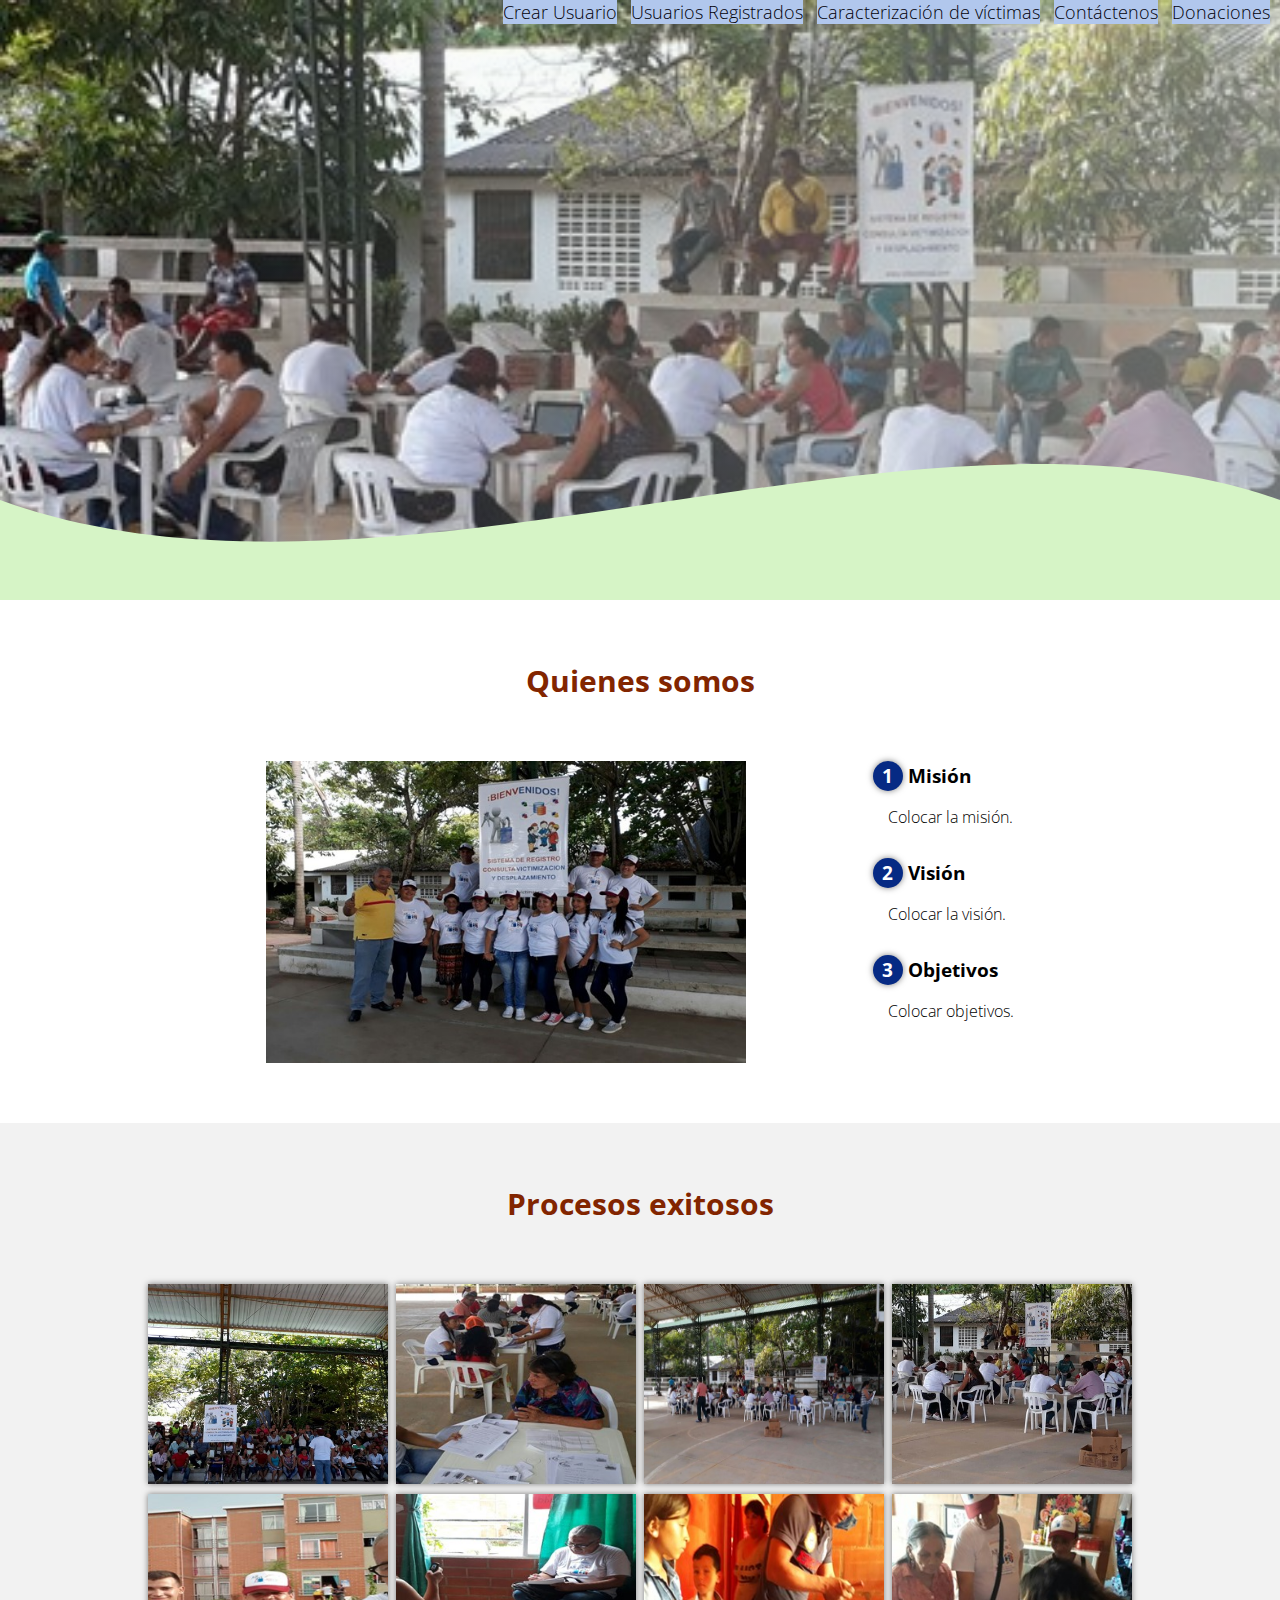
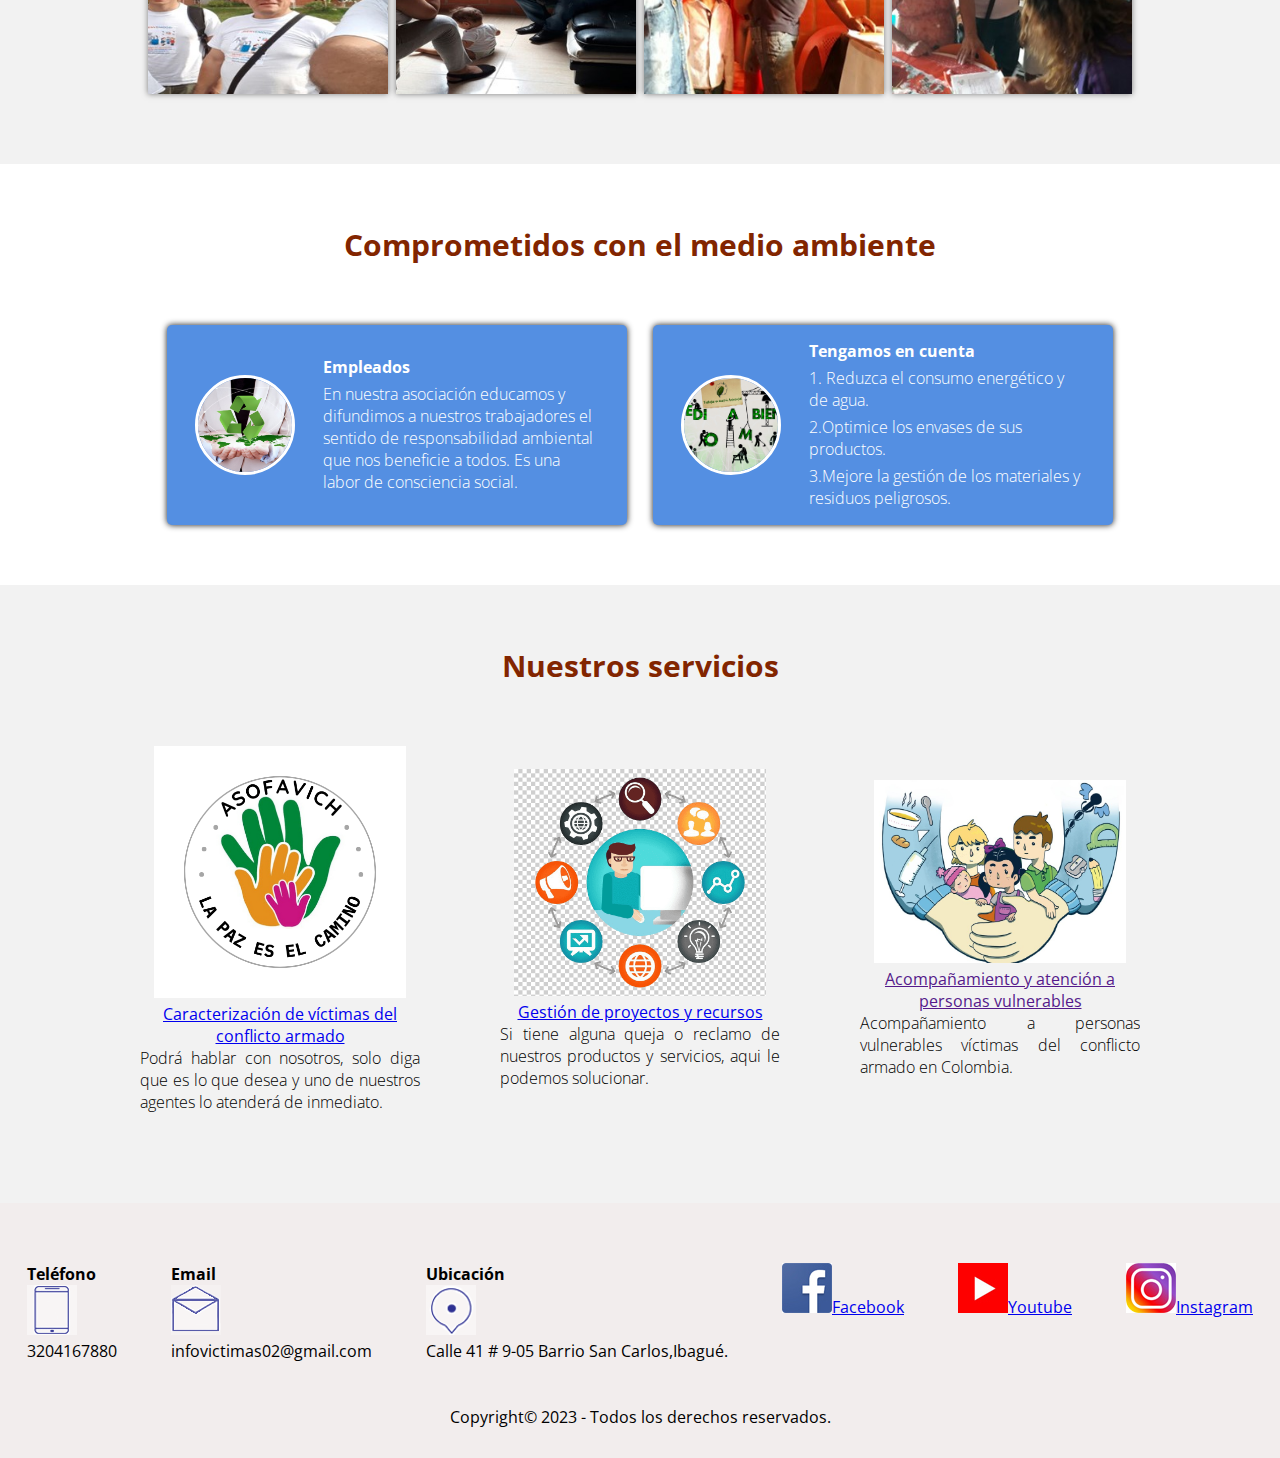
<file: index.html>
<!DOCTYPE html>
<html lang="es">

<head>
    <meta charset="UTF-8">
    <meta name="viewport" content="width=device-width, initial-scale=1.0">
    <title>Asofavich</title>
    <link rel="shortcut icon" href="img/neworld.png" type="image/x-icon">
    <link rel="stylesheet" href="css/estilos.css">
    <link href="https://fonts.googleapis.com/css?family=Open+Sans:300,400,700,800&display=swap" rel="stylesheet">
</head>

<body>
    <header>
        <nav>
            <a href="perfil.html" target="_blank">Crear Usuario</a>
            <a href="logueo.html" target="_blank">Usuarios Registrados</a>
            <a href="caracterizacion.html" target="_blank">Caracterización de víctimas</a>
            <a href="contactenos.html" target="_blank">Contáctenos</a>
            <a href="donaciones.html" target="_blank">Donaciones</a>
            
        </nav>
        <section class="textos-header">
            <h1></h1>
            <h2></h2>
        </section>
        <div class="wave" style="height: 150px; overflow: hidden;"><svg viewBox="0 0 500 150" preserveAspectRatio="none"
                style="height: 100%; width: 100%;">
                <path d="M0.00,49.98 C150.39,189.95 357.50,-78.45 500.00,49.98 L500.00,150.00 L0.00,150.00 Z"
                    style="stroke: none; fill: #d6f4c6;"></path>
            </svg></div>
    </header>
    <main>
        <section class="contenedor sobre nosotros">
            <h2 class="titulo">Quienes somos</h2>
            <div class="contenedor-sobre-nosotros">
                <img src="img/Imagen3.jpg" alt="" class="imagen-about-us">
                <div class="contenido-textos">
                    <h3><span>1</span>Misión</h3>
                    <p>Colocar la misión.</p>
                    <h3><span>2</span>Visión</h3>
                    <p>Colocar la visión.</p>
                    <h3><span>3</span>Objetivos</h3>
                    <p>Colocar objetivos.</p>
            </div>
                </div>
        </section>
        <section class="portafolio">
            <div class="contenedor">
                <h2 class="titulo">Procesos exitosos</h2>
                <div class="galeria-port">
                    <div class="imagen-port">
                        <img src="img/Imagen4.jpg" alt="">
                        <div class="hover-galeria">
                            <img src="img/icono1.png" alt="">
                            <p>Contactanos</p>
                        </div>
                    </div>
                    <div class="imagen-port">
                        <img src="img/Imagen6.jpg" alt="">
                        <div class="hover-galeria">
                            <img src="img/icono1.png" alt="">
                            <p>Contactanos</p>
                        </div>
                    </div>
                    <div class="imagen-port">
                        <img src="img/Imagen7.jpg" alt="">
                        <div class="hover-galeria">
                            <img src="img/icono1.png" alt="">
                            <p>Contactanos</p>
                        </div>
                    </div>
                    <div class="imagen-port">
                        <img src="img/Imagen8.jpg" alt="">
                        <div class="hover-galeria">
                            <img src="img/icono1.png" alt="">
                            <p>Contactanos</p>
                        </div>
                    </div>
                    <div class="imagen-port">
                        <img src="img/Imagen9.jpg" alt="">
                        <div class="hover-galeria">
                            <img src="img/icono1.png" alt="">
                            <p>Contactanos</p>
                        </div>
                    </div>
                    <div class="imagen-port">
                        <img src="img/Imagen10.jpg" alt="">
                        <div class="hover-galeria">
                            <img src="img/icono1.png" alt="">
                            <p>Contactanos</p>
                        </div>
                    </div>
                    <div class="imagen-port">
                        <img src="img/Imagen11.jpg" alt="">
                        <div class="hover-galeria">
                            <img src="img/icono1.png" alt="">
                            <p>Contactanos</p>
                        </div>
                    </div>
                    <div class="imagen-port">
                        <img src="img/Imagen12.jpg" alt="">
                        <div class="hover-galeria">
                            <img src="img/icono1.png" alt="">
                            <p>Contactanos</p>
                        </div>
                    </div>
                </div>

            </div>
        </section>
        
        <section class="clientes contenedor">
            <h2 class="titulo">Comprometidos con el medio ambiente</h2>
            <div class="cards">
                <div class="card">
                    <img src="img/Cultura-consciente.jpg" alt="">
                    <div class="contenido-texto-card">
                        <h4>Empleados</h4>
                        <p>En nuestra asociación educamos y difundimos a nuestros trabajadores el sentido de responsabilidad ambiental que
                            nos beneficie a todos. Es una labor de consciencia social.
                        </p>
                    </div>
                </div>
                <div class="card">
                    <img src="img/face2.jpg" alt="">
                    <div class="contenido-texto-card">
                        <h4>Tengamos en cuenta</h4>
                        <p>1. Reduzca el consumo energético y de agua.</p>
                        <p>2.Optimice los envases de sus productos.</p>
                        <p>3.Mejore la gestión de los materiales y residuos peligrosos.</p>
                        
                    </div>
                </div>

            </div>
        </section>
        <section class="about-services">
            <div class="contenedor">
                <h2 class="titulo">Nuestros servicios</h2>
                <div class="servicio-cont">
                    <div class="servicio-ind">
                        <img src="img/ASOFAVICH.png" alt="">
                        <a href="/caracterizacion.html" target="_blank">Caracterización de víctimas del conflicto armado</a>
                        <p>Podrá hablar con nosotros, solo diga que es lo que desea y uno de nuestros agentes lo atenderá de inmediato.</p>
                    </div>
                    <div class="servicio-ind">
                        <img src="img/Gestion1.png" alt="">
                        <a href="/gestionProyectos.html" target="_blank">Gestión de proyectos y recursos</a>
                        <p>Si tiene alguna queja o reclamo de nuestros productos y servicios, aqui le podemos solucionar.</p>
                    </div>
                    <div class="servicio-ind">
                        <img src="img/acompañamiento1.jpg" alt="">
                        <a href="">Acompañamiento y atención a personas vulnerables</a>
                        <p>Acompañamiento a personas vulnerables víctimas del conflicto armado en Colombia.</p>
                    </div>
                </div>
            </div>
        </section>
    </main>
    <footer>
            <div class="contenedor-footer">
            <div class="content-foo">
                <h4>Teléfono</h4><img src="img/telefono.png" alt=""> 
                <p>3204167880</p>
            </div>
            <div class="content-foo">
                <h4>Email</h4><img src="img/correo.png" alt="">
                <p>infovictimas02@gmail.com</p>
            </div>
            <div class="content-foo">
                <h4>Ubicación</h4><img src="img/ubicacion.png" alt="">
                <p>Calle 41 # 9-05 Barrio San Carlos,Ibagué.</p>
            </div>
            <div class="content-foo">
                <a href="https://www.facebook.com/profile.php?id=61554186264229" target="_blank"><img src="img/logo_facebook.jpg" alt="">Facebook</a>
            </div>
            <div class="content-foo">
                <a href="https://www.youtube.com/channel/UC18feEV-gHBOpYjR97lCwSw" target="_blank"><img src="img/logo_youtube.jpg" alt="">Youtube</a>
            </div>
            <div class="content-foo">
                <a href="https://www.instagram.com/asofavich/" target="_blank"><img src="img/logo_instagram.jpg" alt="">Instagram</a>
            </div>
        </div><br><br>
        <div class="contenedor-footer">
            <div class="content-foo">
            <p>Copyright&copy; 2023 - Todos los derechos reservados.</p>
    </footer>
</body>
</html>
</file>
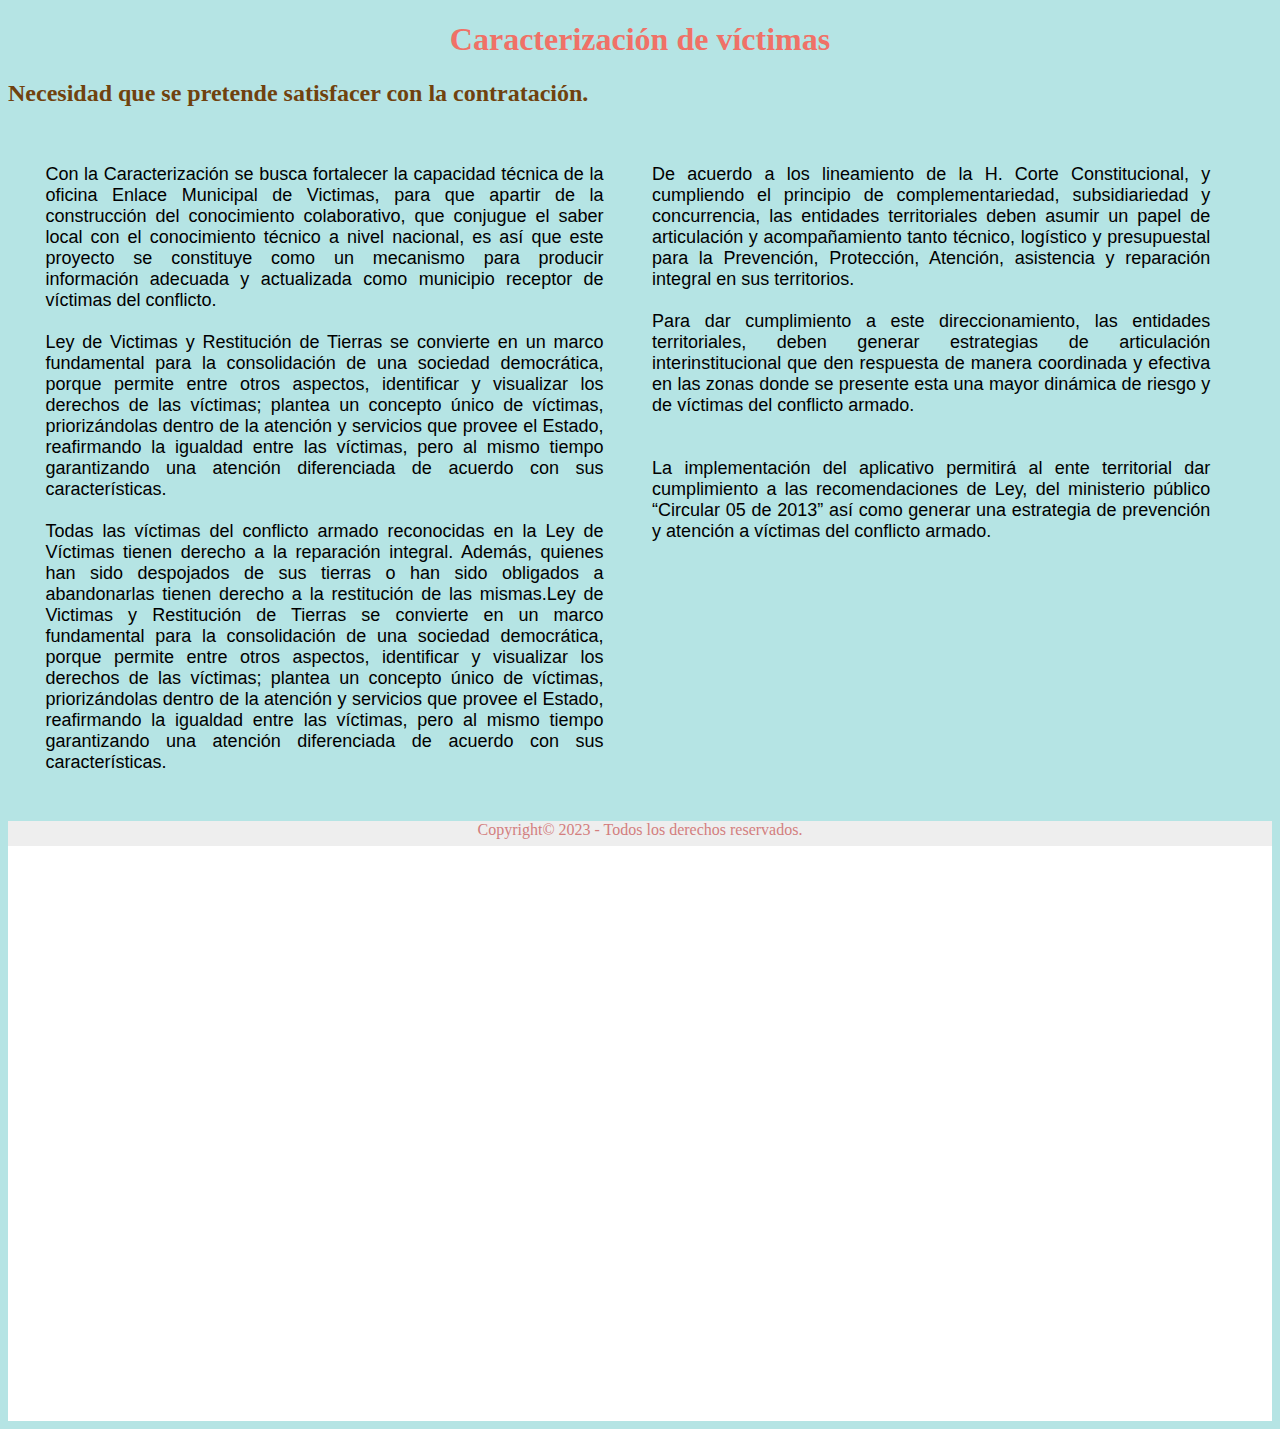
<file: caracterizacion.html>
<!DOCTYPE html>
<html lang="es">
<head>
    <meta charset="UTF-8">
    <meta http-equiv="X-UA-Compatible" content="IE=edge">
    <meta name="viewport" content="width=device-width, initial-scale=1.0">
    <title>Caracterizacion</title>
    <link rel="shortcut icon" href="img/neworld.png" type="image/x-icon">
    <link href="/css/caracterizacion.css"rel='stylesheet'/>   
</head>
<body>
<h1>
    Caracterización de víctimas
</h1>
<h2>Necesidad que se pretende satisfacer con la contratación.</h2>
<div class="contenedor">
    <div class="columna">
        <p>Con la Caracterización se busca fortalecer la capacidad técnica de la oficina Enlace Municipal de Victimas, para que apartir de la construcción del conocimiento colaborativo, 
            que conjugue el saber local con el conocimiento técnico a nivel nacional, es así que este proyecto se constituye como un mecanismo para producir información adecuada y actualizada  
            como municipio receptor de víctimas del conflicto.</p>
        <br>
            <p>Ley de Victimas y Restitución de Tierras se convierte en un marco fundamental para la consolidación de una sociedad democrática, porque permite entre otros aspectos, identificar y 
            visualizar los derechos de las víctimas; plantea un concepto único de víctimas, priorizándolas dentro de la atención y servicios que provee el Estado, reafirmando la igualdad entre las víctimas, 
            pero al mismo tiempo garantizando una atención diferenciada de acuerdo con sus características.</p>
        <br>
            <p>
            Todas las víctimas del conflicto armado reconocidas en la Ley de  Víctimas tienen derecho a la reparación integral. Además, quienes han  sido despojados de sus tierras o han sido obligados a abandonarlas  
            tienen derecho a la restitución de las mismas.Ley de Victimas y Restitución de Tierras se convierte en un marco fundamental para la consolidación de una sociedad democrática, porque permite entre otros aspectos, 
            identificar y visualizar los derechos de las víctimas; plantea un concepto único de víctimas, priorizándolas dentro de la atención y servicios que provee el Estado, reafirmando la igualdad entre las víctimas, 
            pero al mismo tiempo garantizando una atención diferenciada de acuerdo con sus características.</p>
    
        </div>
    <div class="columna">
                <p>
            De acuerdo  a los lineamiento de la H. Corte Constitucional, y cumpliendo el principio de complementariedad, subsidiariedad y concurrencia, las entidades territoriales deben asumir un papel de articulación  
            y acompañamiento tanto técnico, logístico y presupuestal  para la Prevención, Protección, Atención, asistencia y reparación integral   en sus territorios.  
        </p><br>
        <p>
            Para dar cumplimiento a este direccionamiento, las entidades territoriales, deben generar estrategias de articulación interinstitucional que den respuesta de manera coordinada y efectiva en las zonas donde se presente 
            esta  una mayor dinámica  de riesgo y de víctimas del conflicto armado.  
        </p><br>
        <p><br>
            La implementación del aplicativo permitirá al ente territorial  dar cumplimiento a las recomendaciones de Ley, del ministerio público “Circular 05 de 2013” así como generar una estrategia de prevención y atención a víctimas del conflicto armado.
        </p>
    </div>
</div>


 


</body>

<footer>
    <article>Copyright&copy; 2023 - Todos los derechos reservados.</article>
</footer>
</html>
</file>
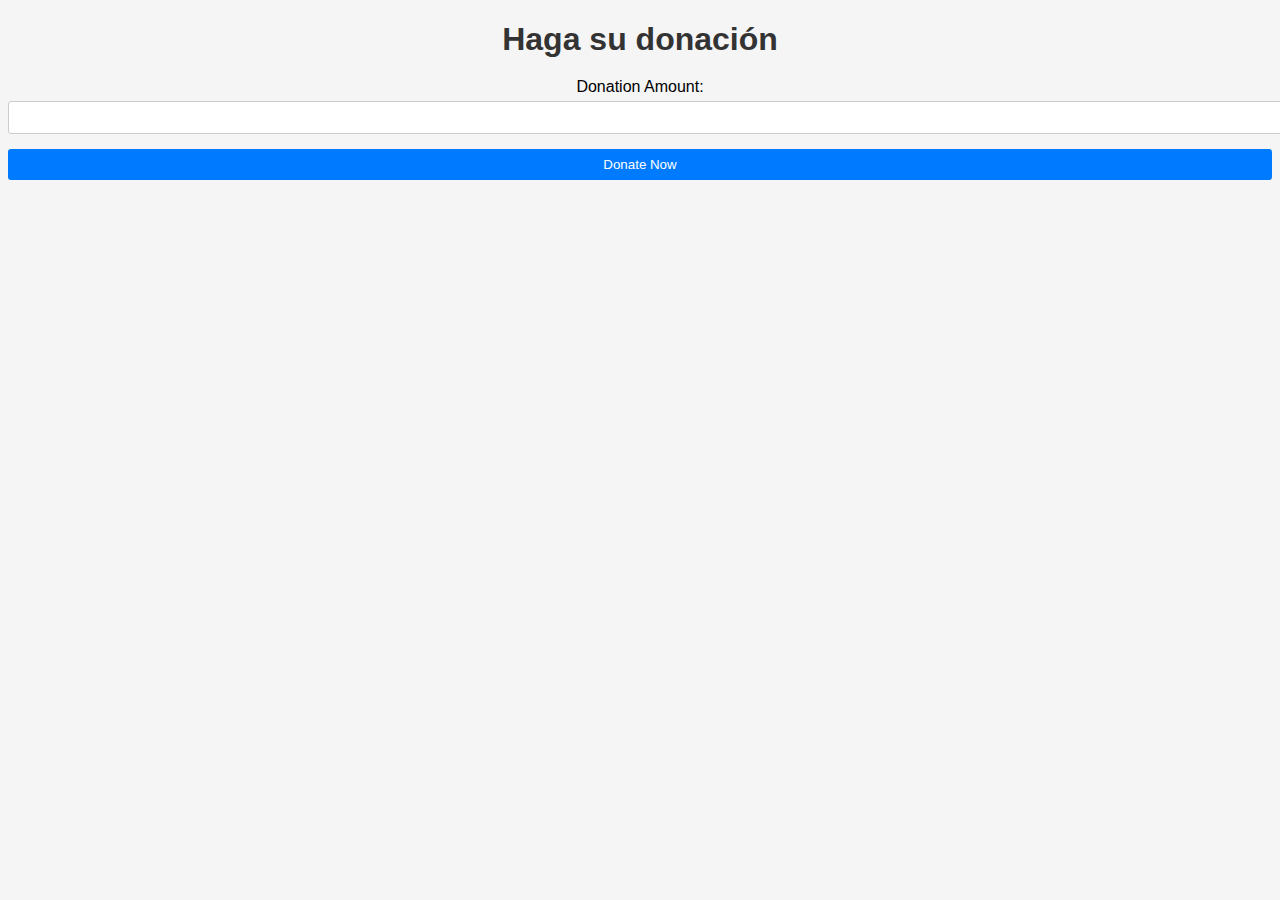
<file: donaciones.html>
<!DOCTYPE html>
<html lang="en">
<head>
    <meta charset="UTF-8">
    <meta name="viewport" content="width=device-width, initial-scale=1.0">
    <title>Donaciones</title>
    <link rel="shortcut icon" href="img/neworld.png" type="image/x-icon">
    <style>
        body {
            font-family: Arial, sans-serif;
            text-align: center;
            background-color: #f5f5f5;
        }

        h1 {
            color: #333;
            margin-bottom: 20px;
        }

        label {
            display: block;
            margin-bottom: 5px;
        }

        input[type="number"] {
            width: 100%;
            padding: 8px;
            margin-bottom: 15px;
            border: 1px solid #ccc;
            border-radius: 3px;
        }

        input[type="submit"] {
            width: 100%;
            padding: 8px;
            margin-bottom: 15px;
            background-color: #007bff;
            color: white;
            border: none;
            border-radius: 3px;
            cursor: pointer;
        }

        input[type="submit"]:hover {
            background-color: #0056b3;
        }
    </style>
</head>
<body>
    <h1>Haga su donación</h1>
    <form action="https://www.paypal.com/cgi-bin/webscr" method="post">
        <input type="hidden" name="cmd" value="_donations">
        <input type="hidden" name="business" value="YOUR_PAYPAL_EMAIL">
        <input type="hidden" name="item_name" value="Donation to our organization">
        <input type="hidden" name="currency_code" value="USD">

        <label for="amount">Donation Amount:</label>
        <input type="number" id="amount" name="amount" min="1" step="0.01" required>

        <input type="submit" value="Donate Now">
    </form>
</body>
</html>
</file>
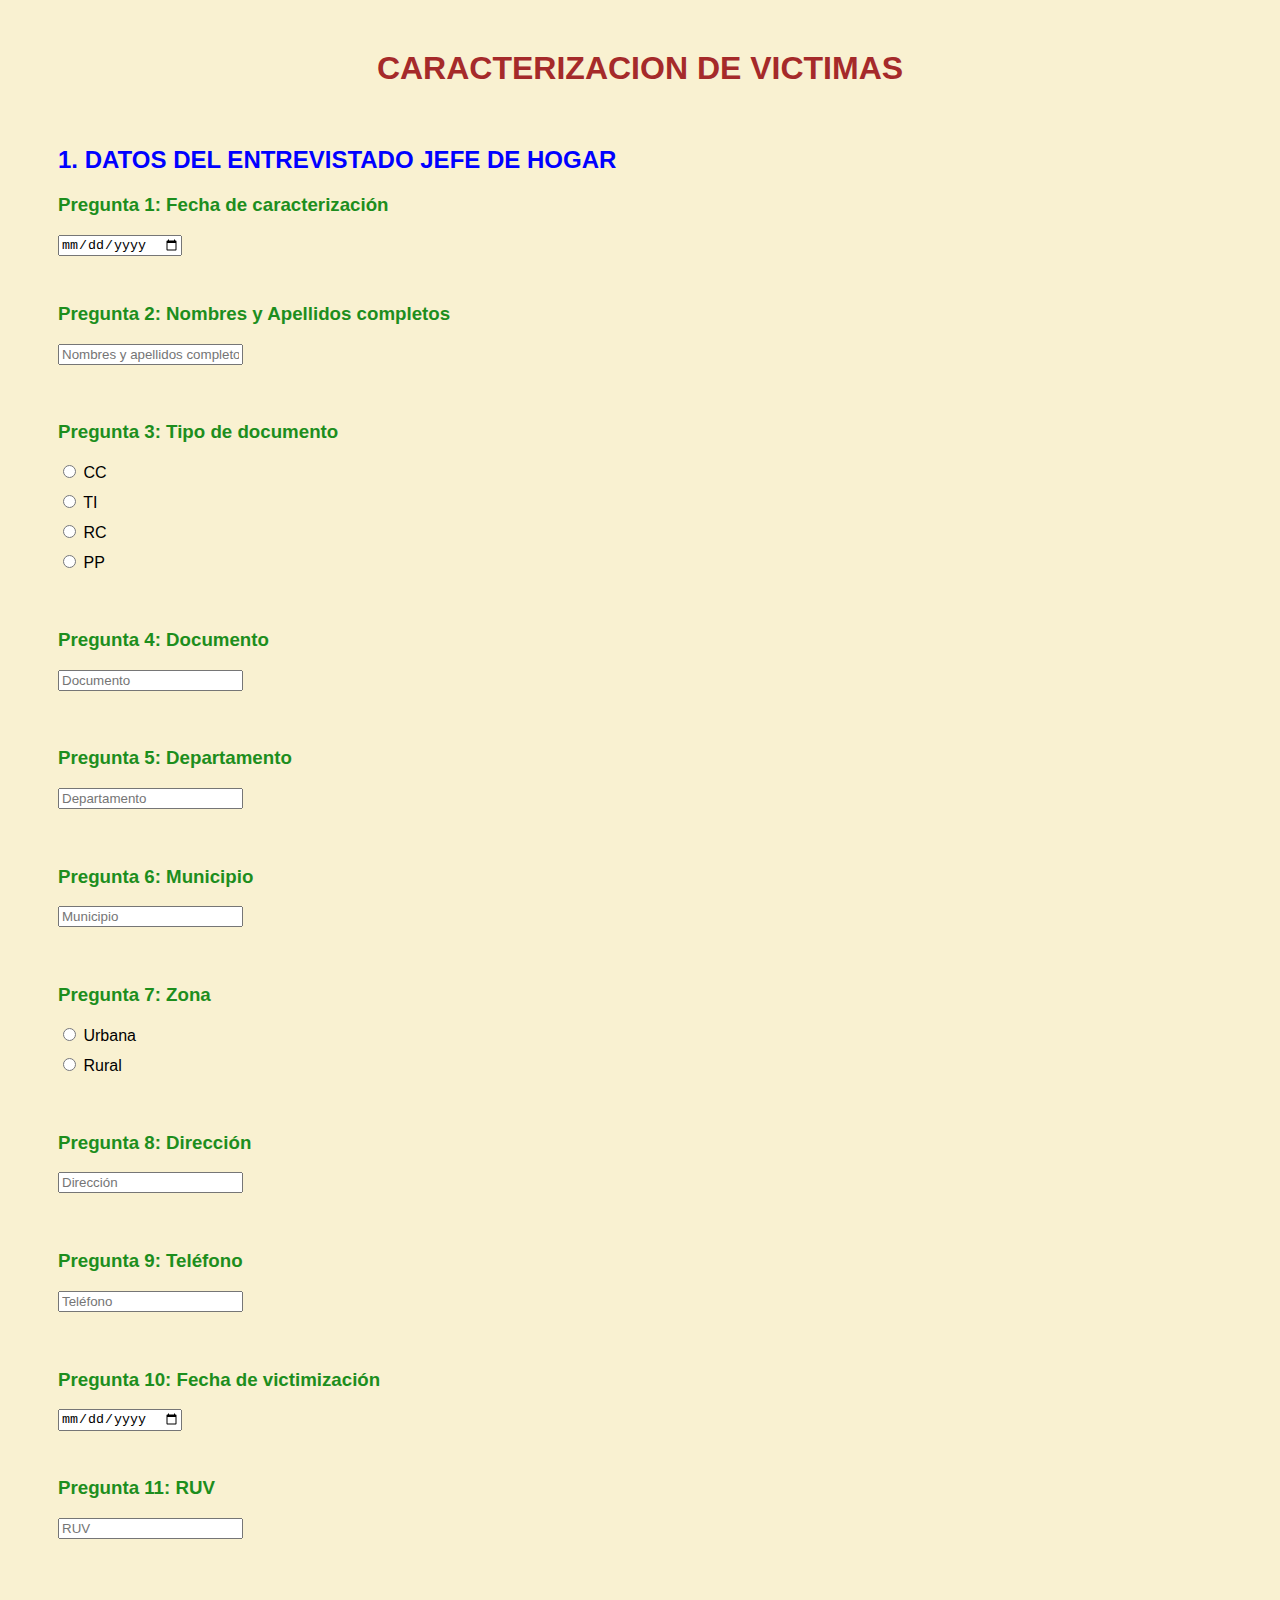
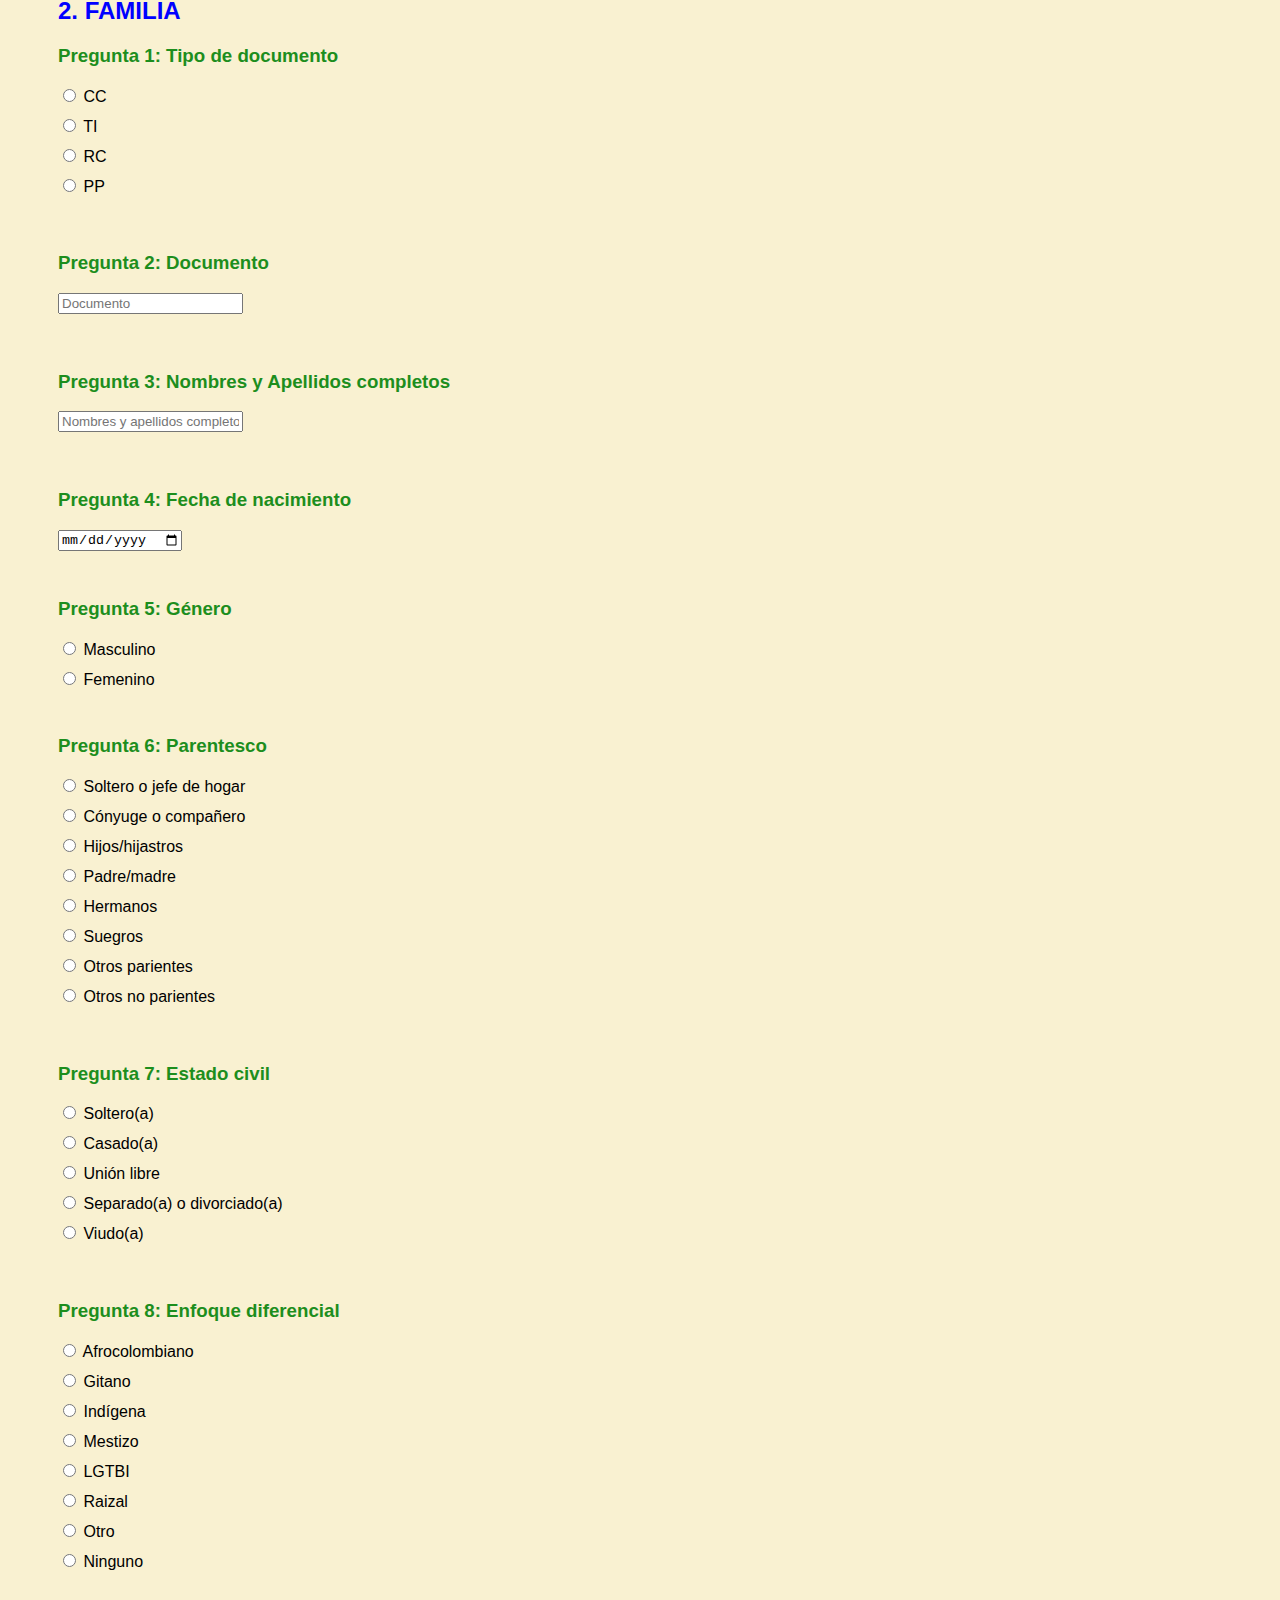
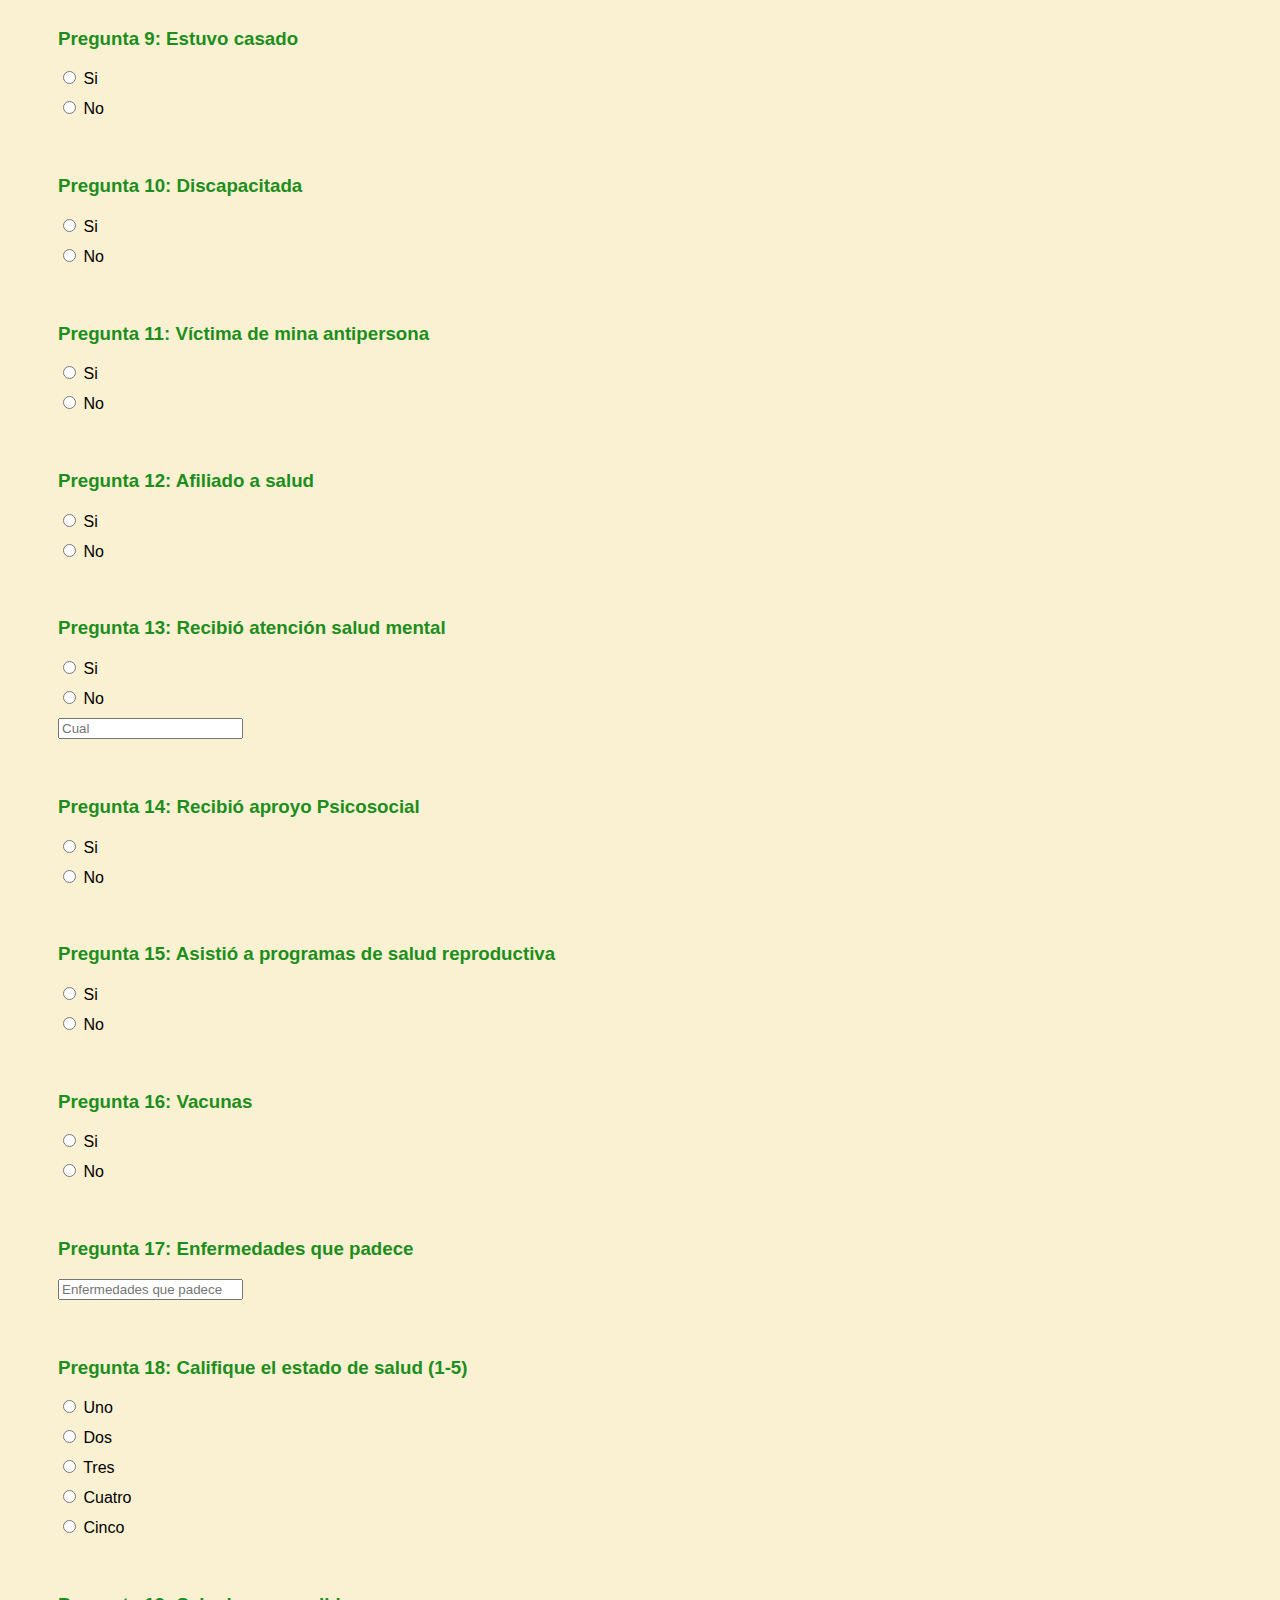
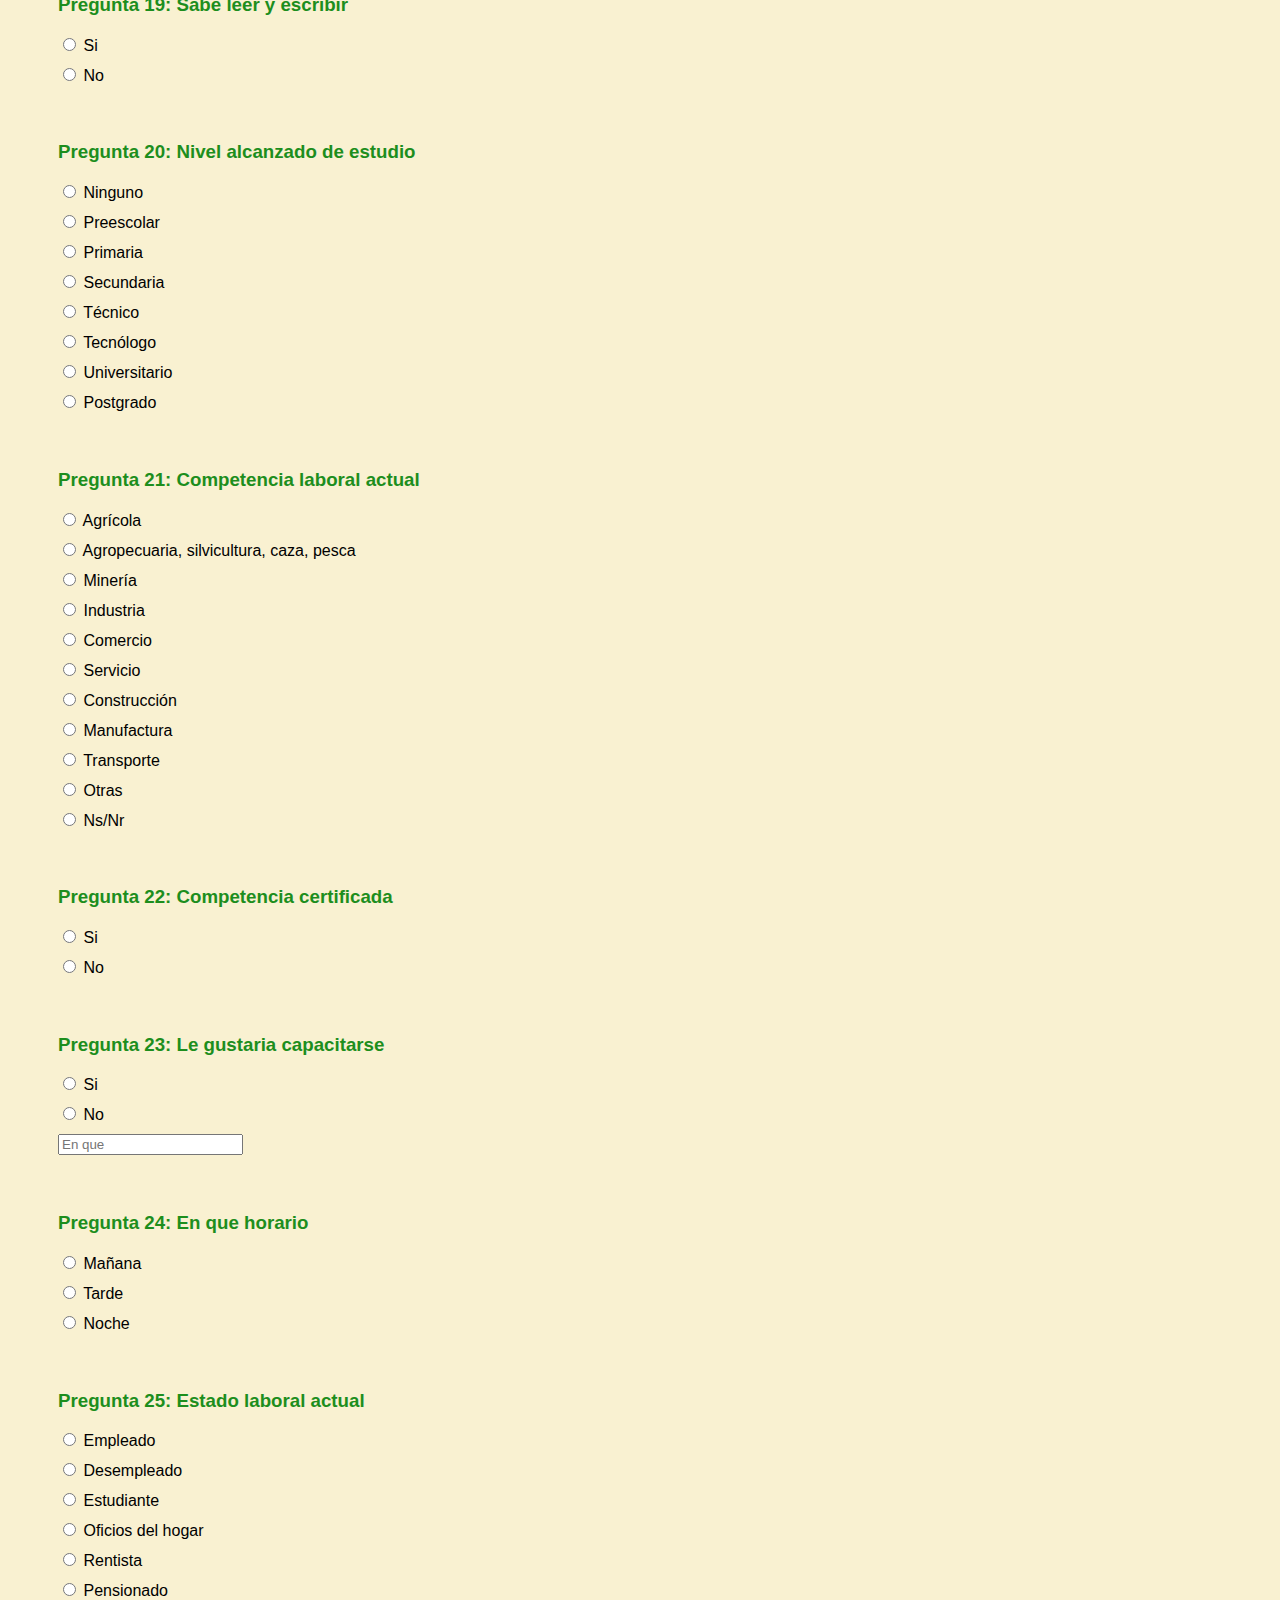
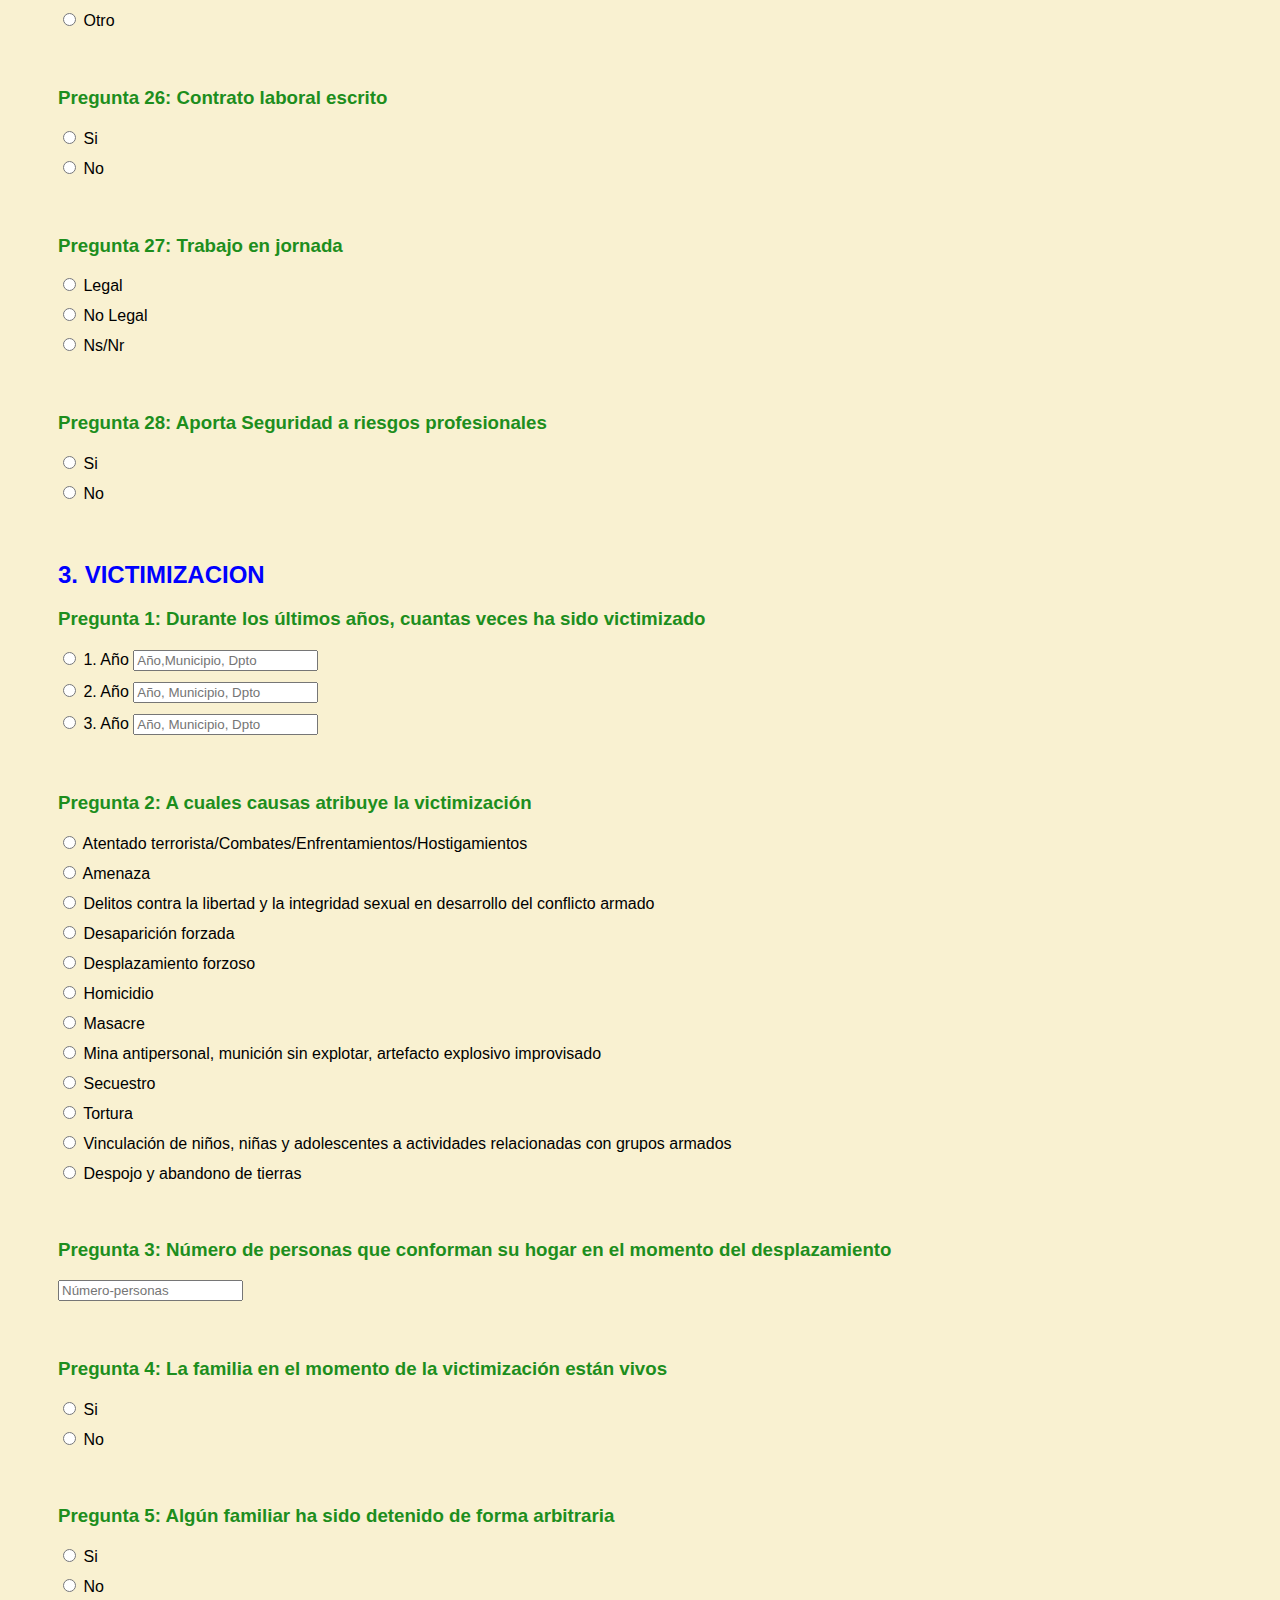
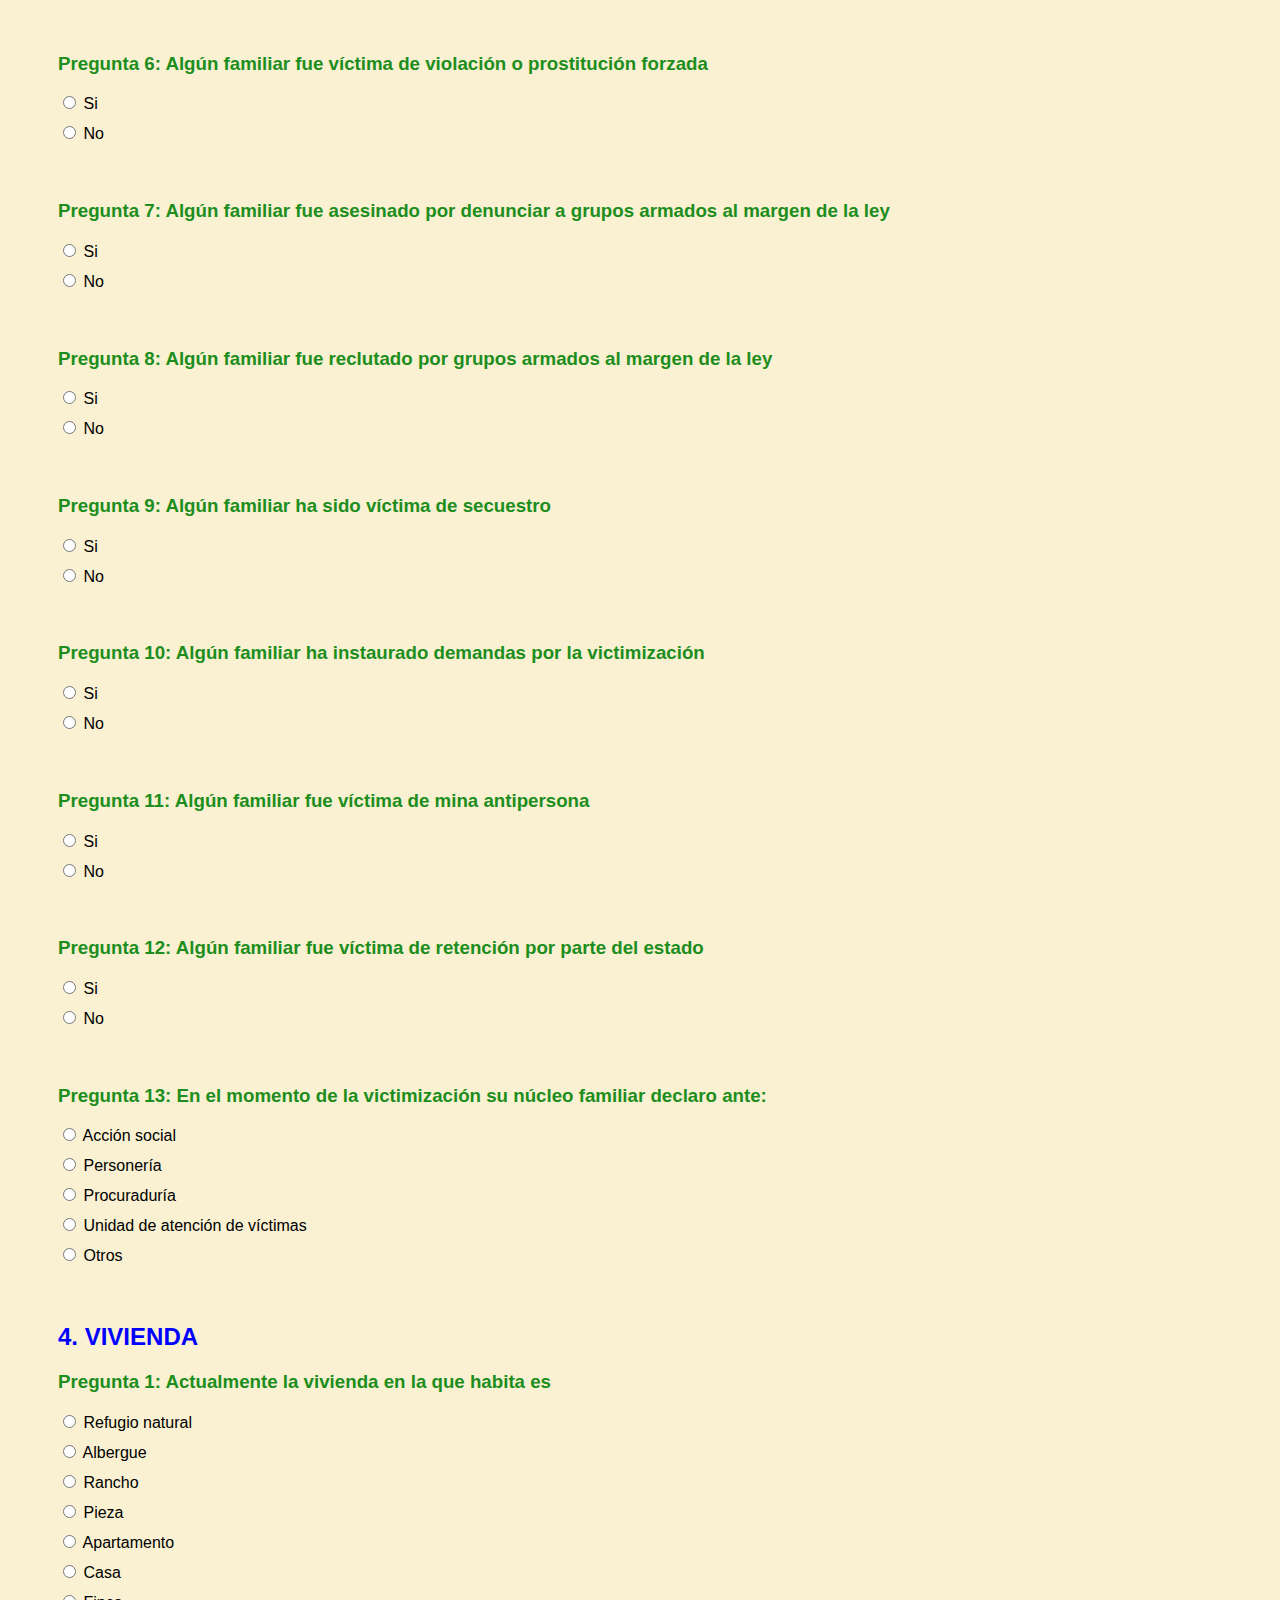
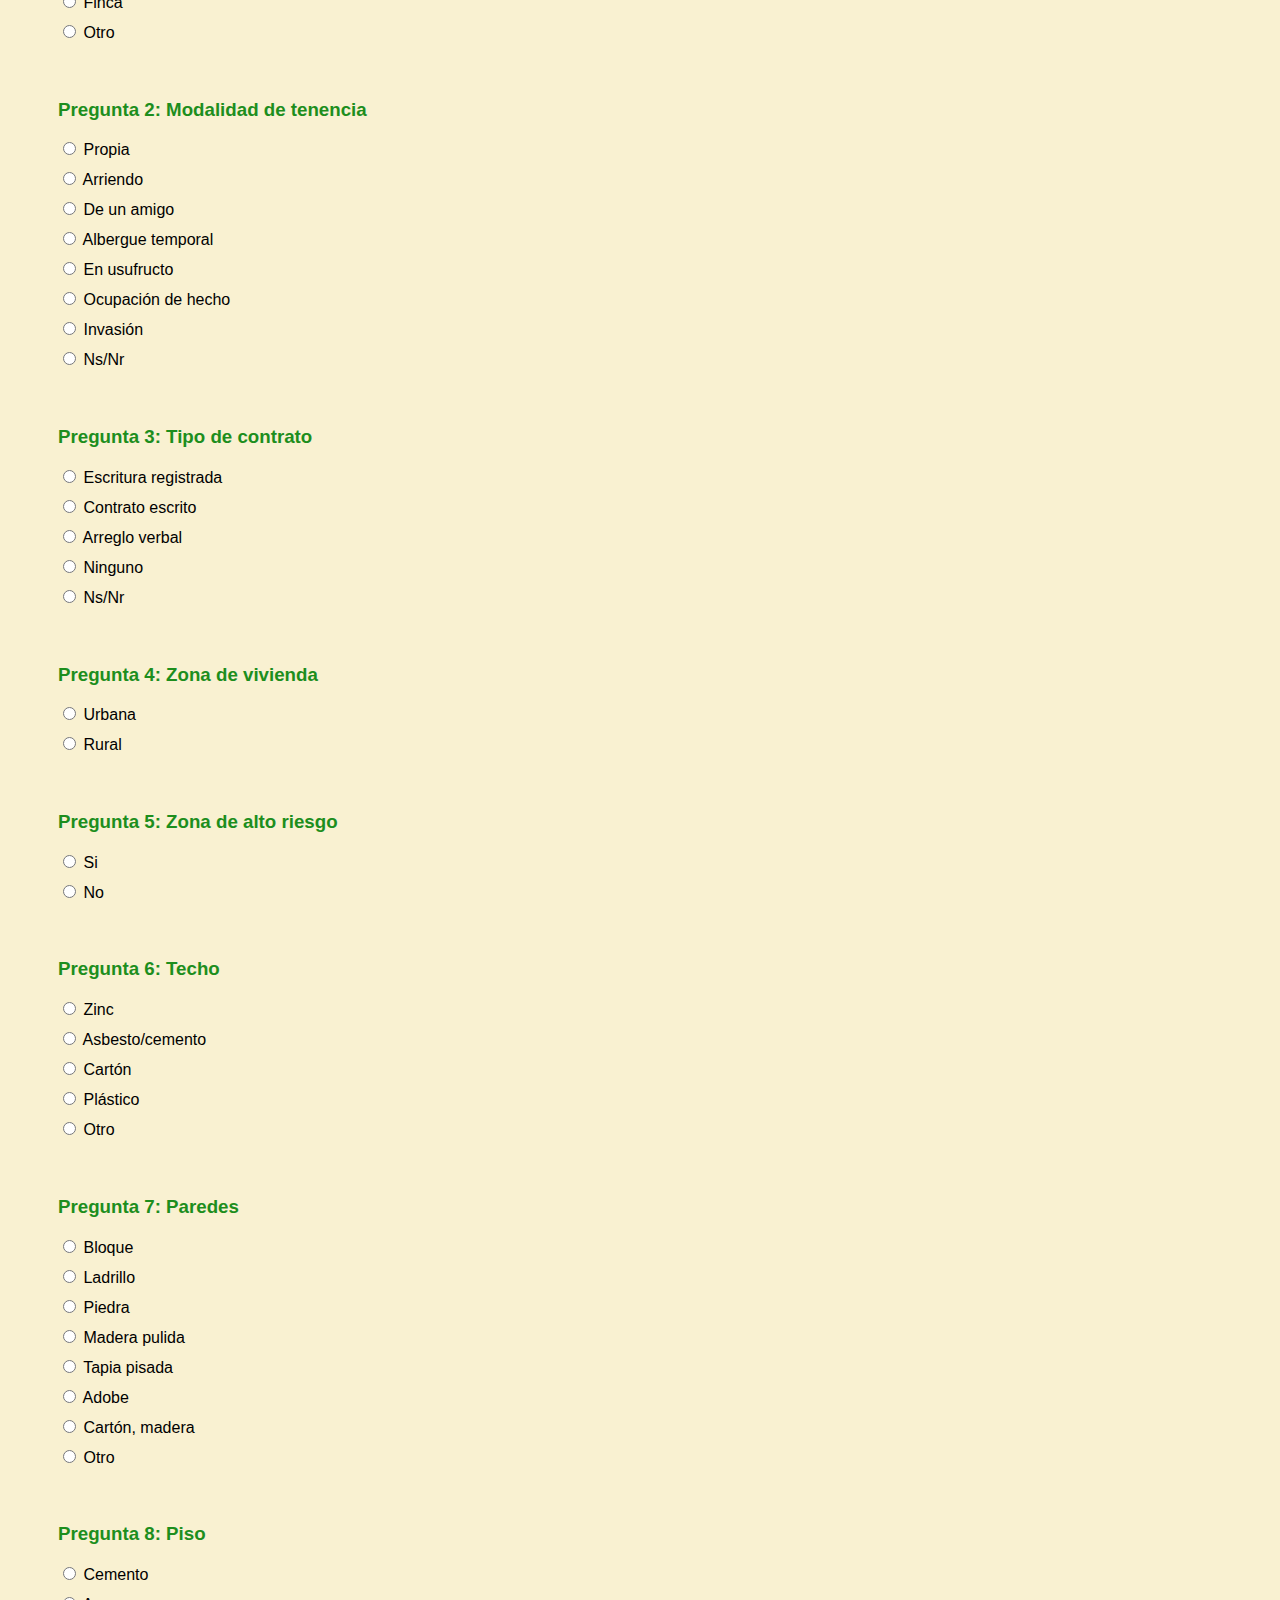
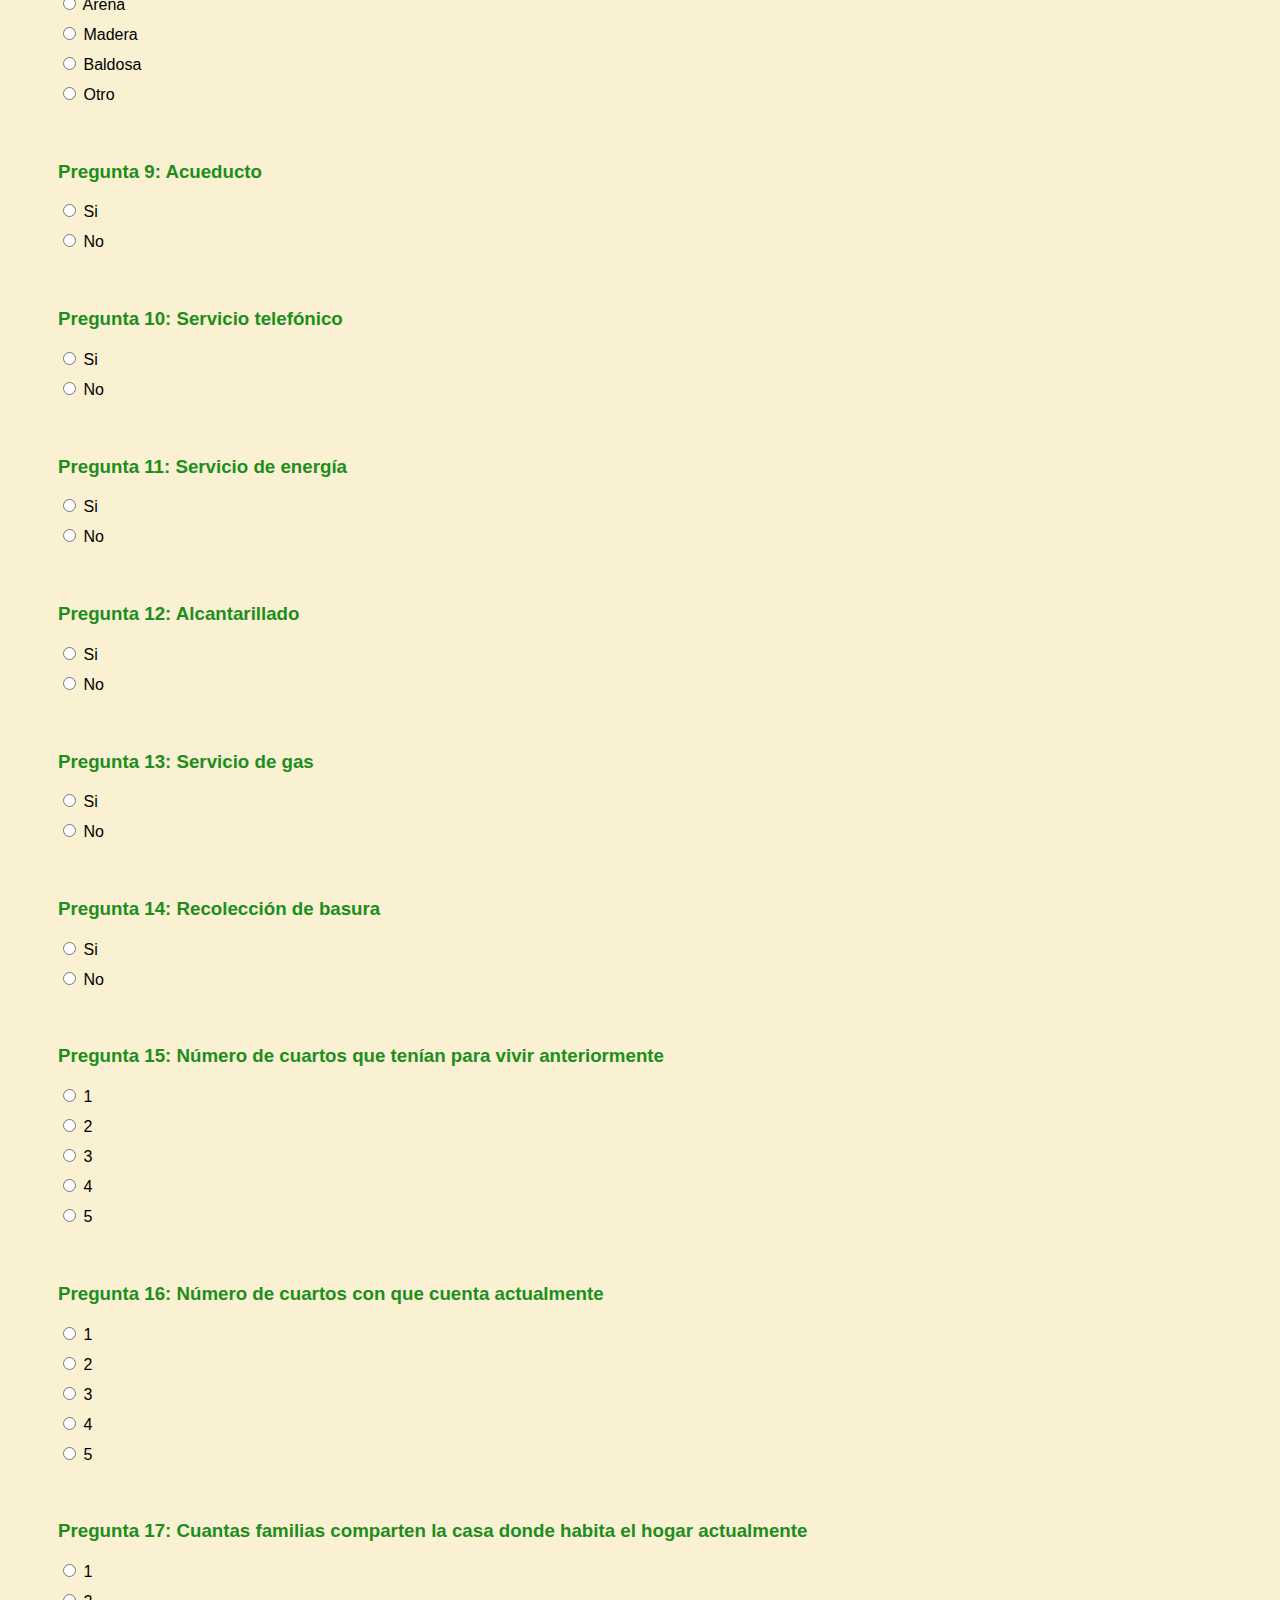
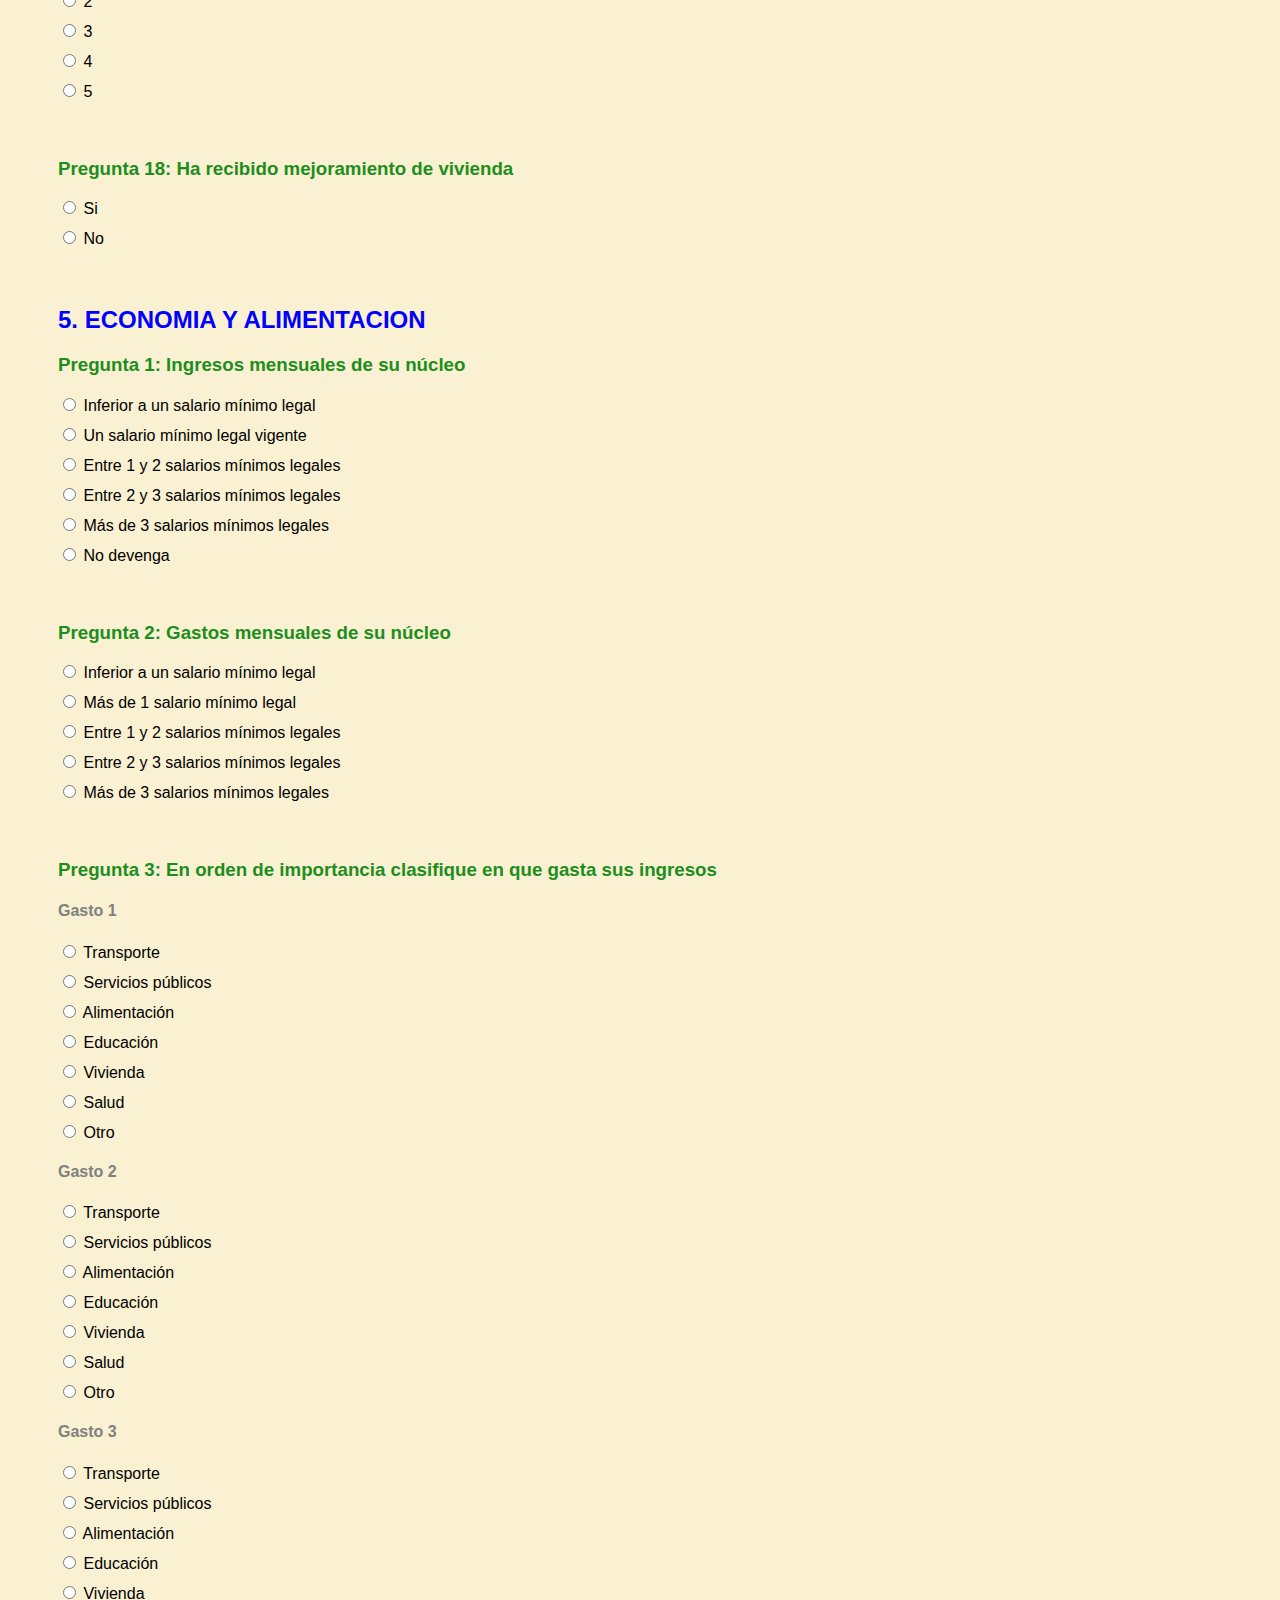
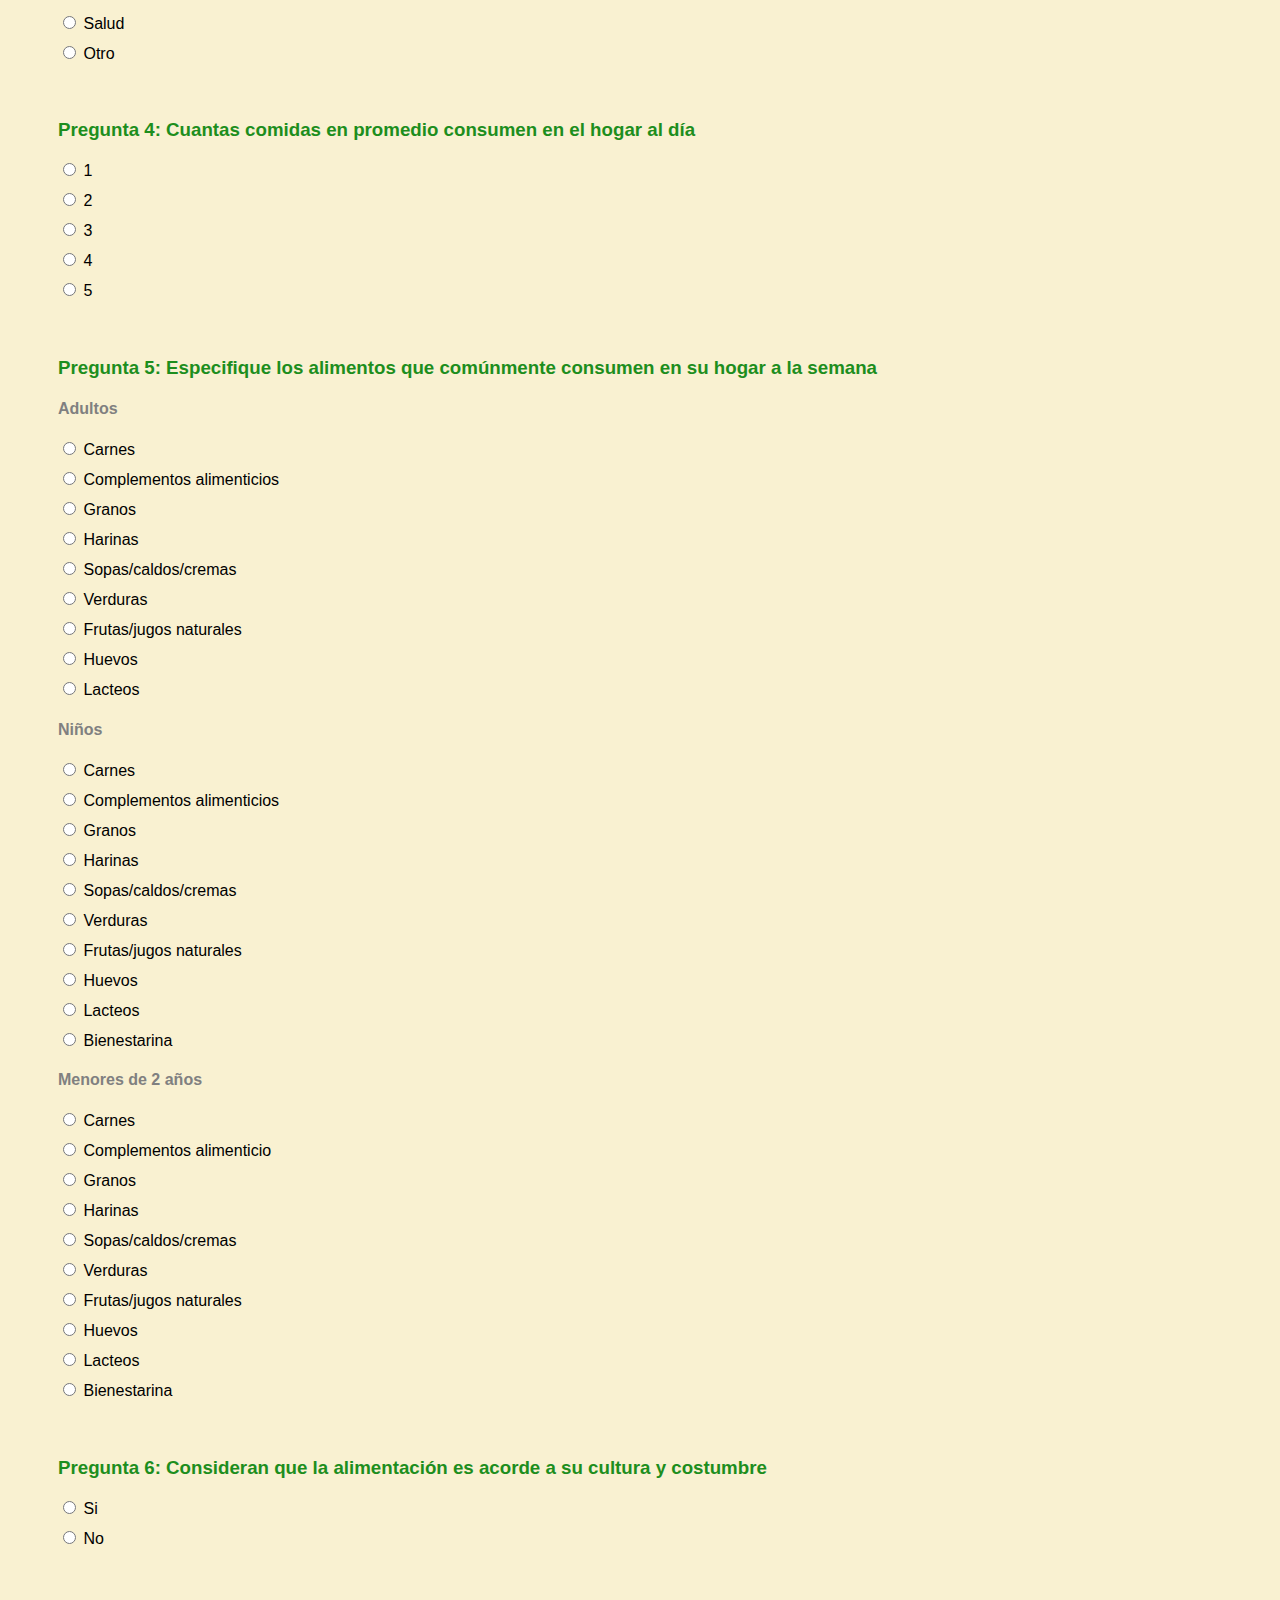
<file: encuesta.html>
<!DOCTYPE html>
<html lang="es">
<head>
    <meta charset="UTF-8">
    <meta name="viewport" content="width=device-width, initial-scale=1.0">
    <title>Encuesta</title>
    <link rel="shortcut icon" href="img/neworld.png" type="image/x-icon">
    
    <style>
        body {
            font-family: Arial, sans-serif;
        }
        .encuesta {
            margin: 50px;
        }
        .pregunta {
            margin-bottom: 20px;
        }
        .respuesta {
            margin-bottom: 10px;
        }
        button {
            margin-top: 20px;
            padding: 10px 20px;
            font-size: 18px;
            cursor: pointer;
        }
        h1{
            text-align: center;
            color: brown;
        }
        h2{
            color: blue;
        }
        h3{
            color: rgb(29, 142, 29);
        }
        h4{
            color: grey;
        }
        body{
            background-color: #f9f1d1 ;
        }
    </style>
</head>
<body>
    <div class="encuesta">
        <h1>CARACTERIZACION DE VICTIMAS</h1><br>
        <h2>1. DATOS DEL ENTREVISTADO JEFE DE HOGAR</h2>
        <div class="pregunta">
            <h3>Pregunta 1: Fecha de caracterización</h3>
            <div class="respuesta">
                <input type="date" id="fecha_caract" name="pregunta1" required><br/>
            </div><br>
        <div class="pregunta">
            <h3>Pregunta 2: Nombres y Apellidos completos</h3>
            <div class="respuesta">
                <input type="text" id="nombres_apellidos" name="pregunta2" placeholder="Nombres y apellidos completos" required><br/>
            </div>
        </div><br>
        <div class="pregunta">
            <h3>Pregunta 3: Tipo de documento</h3>
            <div class="respuesta">
                <input type="radio" id="opcion1" name="pregunta3" value="CC">
                <label for="opcion1">CC</label>
            </div>
            <div class="respuesta">
                <input type="radio" id="opcion2" name="pregunta3" value="TI">
                <label for="opcion2">TI</label>
            </div>
            <div class="respuesta">
                <input type="radio" id="opcion3" name="pregunta3" value="RC">
                <label for="opcion3">RC</label>
            </div>
            <div class="respuesta">
                <input type="radio" id="opcion4" name="pregunta3" value="PP">
                <label for="opcion4">PP</label>
            </div>
        </div><br>
        <div class="pregunta">
            <h3>Pregunta 4: Documento</h3>
            <div class="respuesta">
                <input type="text" id="documento" name="pregunta4" placeholder="Documento" required><br/>
            </div>
        </div><br>
        <div class="pregunta">
            <h3>Pregunta 5: Departamento</h3>
            <div class="respuesta">
                <input type="text" id="departamento" name="pregunta5" placeholder="Departamento" required><br/>
            </div>
        </div><br>
        <div class="pregunta">
            <h3>Pregunta 6: Municipio</h3>
            <div class="respuesta">
                <input type="text" id="municipio" name="pregunta6" placeholder="Municipio" required><br/>
            </div>
        </div><br>
        <div class="pregunta">
            <h3>Pregunta 7: Zona</h3>
            <div class="respuesta">
                <input type="radio" id="opcion1" name="pregunta7" value="Urbana">
                <label for="opcion1">Urbana</label>
            </div>
            <div class="respuesta">
                <input type="radio" id="opcion2" name="pregunta7" value="Rural">
                <label for="opcion2">Rural</label>
            </div>
        </div><br>
        <div class="pregunta">
            <h3>Pregunta 8: Dirección</h3>
            <div class="respuesta">
                <input type="text" id="direccion" name="pregunta8" placeholder="Dirección" required><br/>
            </div>
        </div><br>
        <div class="pregunta">
            <h3>Pregunta 9: Teléfono</h3>
            <div class="respuesta">
                <input type="text" id="teléfono" name="pregunta9" placeholder="Teléfono" required><br/>
            </div>
        </div><br>
        <div class="pregunta">
            <h3>Pregunta 10: Fecha de victimización</h3>
            <div class="respuesta">
                <input type="date" id="fecha_victimi" name="pregunta10" required><br/>
            </div><br>
        <div class="pregunta">
            <h3>Pregunta 11: RUV</h3>
            <div class="respuesta">
                <input type="text" id="ruv" name="pregunta11" placeholder="RUV" required><br/>
            </div>
        </div><br>
        <h2>2. FAMILIA</h2>
        <div class="pregunta">
            <h3>Pregunta 1: Tipo de documento</h3>
            <div class="respuesta">
                <input type="radio" id="opcion1" name="pregunta1" value="CC">
                <label for="opcion1">CC</label>
            </div>
            <div class="respuesta">
                <input type="radio" id="opcion2" name="pregunta1" value="TI">
                <label for="opcion2">TI</label>
            </div>
            <div class="respuesta">
                <input type="radio" id="opcion3" name="pregunta1" value="RC">
                <label for="opcion3">RC</label>
            </div>
            <div class="respuesta">
                <input type="radio" id="opcion4" name="pregunta1" value="PP">
                <label for="opcion4">PP</label>
            </div>
        </div><br>
        <div class="pregunta">
            <h3>Pregunta 2: Documento</h3>
            <div class="respuesta">
                <input type="text" id="documento" name="pregunta2" placeholder="Documento" required><br/>
            </div>
        </div><br>
        <div class="pregunta">
            <h3>Pregunta 3: Nombres y Apellidos completos</h3>
            <div class="respuesta">
                <input type="text" id="nombres_apellidos" name="pregunta3" placeholder="Nombres y apellidos completos" required><br/>
            </div>
        </div><br>
        <div class="pregunta">
            <h3>Pregunta 4: Fecha de nacimiento</h3>
            <div class="respuesta">
                <input type="date" id="fecha_naci" name="pregunta4" required><br/>
            </div><br>
        <div class="pregunta">
            <h3>Pregunta 5: Género</h3>
            <div class="respuesta">
                <input type="radio" id="opcion1" name="pregunta5" value="Masculino">
                <label for="opcion1">Masculino</label>
            </div>
            <div class="respuesta">
                <input type="radio" id="opcion2" name="pregunta5" value="Femenino">
                <label for="opcion2">Femenino</label>
            </div><br>
        <div class="pregunta">
            <h3>Pregunta 6: Parentesco</h3>
            <div class="respuesta">
                <input type="radio" id="opcion1" name="pregunta6" value="Soltero o jefe de hogar">
                <label for="opcion1">Soltero o jefe de hogar</label>
            </div>
            <div class="respuesta">
                <input type="radio" id="opcion2" name="pregunta6" value="Conyuge o compañero">
                <label for="opcion2">Cónyuge o compañero</label>
            </div>
            <div class="respuesta">
                <input type="radio" id="opcion3" name="pregunta6" value="Hijos/hijastros">
                <label for="opcion3">Hijos/hijastros</label>
            </div>
            <div class="respuesta">
                <input type="radio" id="opcion4" name="pregunta6" value="Padre/madre">
                <label for="opcion4">Padre/madre</label>
            </div>
            <div class="respuesta">
                <input type="radio" id="opcion5" name="pregunta6" value="Hermanos">
                <label for="opcion5">Hermanos</label>
            </div>
            <div class="respuesta">
                <input type="radio" id="opcion6" name="pregunta6" value="Suegros">
                <label for="opcion6">Suegros</label>
            </div>
            <div class="respuesta">
                <input type="radio" id="opcion7" name="pregunta6" value="Otros parientes">
                <label for="opcion7">Otros parientes</label>
            </div>
            <div class="respuesta">
                <input type="radio" id="opcion8" name="pregunta6" value="Otros no parientes">
                <label for="opcion8">Otros no parientes</label>
            </div>
        </div><br>   
        <div class="pregunta">
            <h3>Pregunta 7: Estado civil</h3>
            <div class="respuesta">
                <input type="radio" id="opcion1" name="pregunta7" value="Soltero(a)">
                <label for="opcion1">Soltero(a)</label>
            </div>
            <div class="respuesta">
                <input type="radio" id="opcion2" name="pregunta7" value="Casado(a)">
                <label for="opcion2">Casado(a)</label>
            </div>
            <div class="respuesta">
                <input type="radio" id="opcion3" name="pregunta7" value="Union libre">
                <label for="opcion3">Unión libre</label>
            </div>
            <div class="respuesta">
                <input type="radio" id="opcion4" name="pregunta7" value="Separado(a) o divorciado(a)">
                <label for="opcion4">Separado(a) o divorciado(a)</label>
            </div>
            <div class="respuesta">
                <input type="radio" id="opcion5" name="pregunta7" value="Viudo(a)">
                <label for="opcion5">Viudo(a)</label>
            </div>
        </div><br>
        <div class="pregunta">
            <h3>Pregunta 8: Enfoque diferencial</h3>
            <div class="respuesta">
                <input type="radio" id="opcion1" name="pregunta8" value="Afrocolombiano">
                <label for="opcion1">Afrocolombiano</label>
            </div>
            <div class="respuesta">
                <input type="radio" id="opcion2" name="pregunta8" value="Gitano">
                <label for="opcion2">Gitano</label>
            </div>
            <div class="respuesta">
                <input type="radio" id="opcion3" name="pregunta8" value="Indigena">
                <label for="opcion3">Indígena</label>
            </div>
            <div class="respuesta">
                <input type="radio" id="opcion4" name="pregunta8" value="Mestizo">
                <label for="opcion4">Mestizo</label>
            </div>
            <div class="respuesta">
                <input type="radio" id="opcion5" name="pregunta8" value="LGTBI">
                <label for="opcion5">LGTBI</label>
            </div>
            <div class="respuesta">
                <input type="radio" id="opcion6" name="pregunta8" value="Raizal">
                <label for="opcion6">Raizal</label>
            </div>
            <div class="respuesta">
                <input type="radio" id="opcion7" name="pregunta8" value="Otro">
                <label for="opcion7">Otro</label>
            </div>
            <div class="respuesta">
                <input type="radio" id="opcion8" name="pregunta8" value="Ninguno">
                <label for="opcion8">Ninguno</label>
            </div>
        </div><br>
        <div class="pregunta">
            <h3>Pregunta 9: Estuvo casado</h3>
            <div class="respuesta">
                <input type="radio" id="opcion1" name="pregunta9" value="Si">
                <label for="opcion1">Si</label>
            </div>
            <div class="respuesta">
                <input type="radio" id="opcion2" name="pregunta9" value="No">
                <label for="opcion2">No</label>
            </div>
        </div><br>
        <div class="pregunta">
            <h3>Pregunta 10: Discapacitada</h3>
            <div class="respuesta">
                <input type="radio" id="opcion1" name="pregunta10" value="Si">
                <label for="opcion1">Si</label>
            </div>
            <div class="respuesta">
                <input type="radio" id="opcion2" name="pregunta10" value="No">
                <label for="opcion2">No</label>
            </div>
        </div><br>
        <div class="pregunta">
            <h3>Pregunta 11: Víctima de mina antipersona</h3>
            <div class="respuesta">
                <input type="radio" id="opcion1" name="pregunta11" value="Si">
                <label for="opcion1">Si</label>
            </div>
            <div class="respuesta">
                <input type="radio" id="opcion2" name="pregunta11" value="No">
                <label for="opcion2">No</label>
            </div>
        </div><br>
        <div class="pregunta">
            <h3>Pregunta 12: Afiliado a salud</h3>
            <div class="respuesta">
                <input type="radio" id="opcion1" name="pregunta12" value="Si">
                <label for="opcion1">Si</label>
            </div>
            <div class="respuesta">
                <input type="radio" id="opcion2" name="pregunta12" value="No">
                <label for="opcion2">No</label>
            </div>
        </div><br>
        <div class="pregunta">
            <h3>Pregunta 13: Recibió atención salud mental</h3>
            <div class="respuesta">
                <input type="radio" id="opcion1" name="pregunta13" value="Si">
                <label for="opcion1">Si</label>
            </div>
            <div class="respuesta">
                <input type="radio" id="opcion2" name="pregunta13" value="No">
                <label for="opcion2">No</label>
            </div>
            <div class="respuesta">
                <input type="text" id="Cual" name="pregunta13" placeholder="Cual" required>
            </div>
        </div><br>
        <div class="pregunta">
            <h3>Pregunta 14: Recibió aproyo Psicosocial</h3>
            <div class="respuesta">
                <input type="radio" id="opcion1" name="pregunta14" value="Si">
                <label for="opcion1">Si</label>
            </div>
            <div class="respuesta">
                <input type="radio" id="opcion2" name="pregunta14" value="No">
                <label for="opcion2">No</label>
            </div>
        </div><br>
        <div class="pregunta">
            <h3>Pregunta 15: Asistió a programas de salud reproductiva</h3>
            <div class="respuesta">
                <input type="radio" id="opcion1" name="pregunta15" value="Si">
                <label for="opcion1">Si</label>
            </div>
            <div class="respuesta">
                <input type="radio" id="opcion2" name="pregunta15" value="No">
                <label for="opcion2">No</label>
            </div>
        </div><br>
        <div class="pregunta">
            <h3>Pregunta 16: Vacunas</h3>
            <div class="respuesta">
                <input type="radio" id="opcion1" name="pregunta16" value="Si">
                <label for="opcion1">Si</label>
            </div>
            <div class="respuesta">
                <input type="radio" id="opcion2" name="pregunta16" value="No">
                <label for="opcion2">No</label>
            </div>
        </div><br>
        <div class="pregunta">
            <h3>Pregunta 17: Enfermedades que padece</h3>
            <div class="respuesta">
                <input type="text" id="documento" name="pregunta17" placeholder="Enfermedades que padece" required><br/>
            </div>
        </div><br>
        <div class="pregunta">
            <h3>Pregunta 18: Califique el estado de salud (1-5)</h3>
            <div class="respuesta">
                <input type="radio" id="opcion1" name="pregunta18" value="Uno">
                <label for="opcion1">Uno</label>
            </div>
            <div class="respuesta">
                <input type="radio" id="opcion2" name="pregunta18" value="Dos">
                <label for="opcion2">Dos</label>
            </div>
            <div class="respuesta">
                <input type="radio" id="opcion3" name="pregunta18" value="Tres">
                <label for="opcion3">Tres</label>
            </div>
            <div class="respuesta">
                <input type="radio" id="opcion4" name="pregunta18" value="Cuatro">
                <label for="opcion4">Cuatro</label>
            </div>
            <div class="respuesta">
                <input type="radio" id="opcion5" name="pregunta18" value="Cinco">
                <label for="opcion5">Cinco</label>
            </div>
        </div><br>
        <div class="pregunta">
            <h3>Pregunta 19: Sabe leer y escribir</h3>
            <div class="respuesta">
                <input type="radio" id="opcion1" name="pregunta19" value="Si">
                <label for="opcion1">Si</label>
            </div>
            <div class="respuesta">
                <input type="radio" id="opcion2" name="pregunta19" value="No">
                <label for="opcion2">No</label>
            </div>
        </div><br>
        <div class="pregunta">
            <h3>Pregunta 20: Nivel alcanzado de estudio</h3>
            <div class="respuesta">
                <input type="radio" id="opcion1" name="pregunta20" value="Ninguno">
                <label for="opcion1">Ninguno</label>
            </div>
            <div class="respuesta">
                <input type="radio" id="opcion2" name="pregunta20" value="Preescolar">
                <label for="opcion2">Preescolar</label>
            </div>
            <div class="respuesta">
                <input type="radio" id="opcion3" name="pregunta20" value="Primaria">
                <label for="opcion3">Primaria</label>
            </div>
            <div class="respuesta">
                <input type="radio" id="opcion4" name="pregunta20" value="Secundaria">
                <label for="opcion4">Secundaria</label>
            </div>
            <div class="respuesta">
                <input type="radio" id="opcion5" name="pregunta20" value="Técnico">
                <label for="opcion5">Técnico</label>
            </div>
            <div class="respuesta">
                <input type="radio" id="opcion6" name="pregunta20" value="Tecnólogo">
                <label for="opcion6">Tecnólogo</label>
            </div>
            <div class="respuesta">
                <input type="radio" id="opcion7" name="pregunta20" value="Universitario">
                <label for="opcion7">Universitario</label>
            </div>
            <div class="respuesta">
                <input type="radio" id="opcion8" name="pregunta20" value="Postgrado">
                <label for="opcion8">Postgrado</label>
            </div>
        </div><br>
        <div class="pregunta">
            <h3>Pregunta 21: Competencia laboral actual</h3>
            <div class="respuesta">
                <input type="radio" id="opcion1" name="pregunta21" value="Agrícola">
                <label for="opcion1">Agrícola</label>
            </div>
            <div class="respuesta">
                <input type="radio" id="opcion2" name="pregunta21" value="Agropecuaria">
                <label for="opcion2">Agropecuaria, silvicultura, caza, pesca</label>
            </div>
            <div class="respuesta">
                <input type="radio" id="opcion3" name="pregunta21" value="Minería">
                <label for="opcion3">Minería</label>
            </div>
            <div class="respuesta">
                <input type="radio" id="opcion4" name="pregunta21" value="Industria">
                <label for="opcion4">Industria</label>
            </div>
            <div class="respuesta">
                <input type="radio" id="opcion5" name="pregunta21" value="Comercio">
                <label for="opcion5">Comercio</label>
            </div>
            <div class="respuesta">
                <input type="radio" id="opcion6" name="pregunta21" value="Servicio">
                <label for="opcion6">Servicio</label>
            </div>
            <div class="respuesta">
                <input type="radio" id="opcion7" name="pregunta21" value="Construcción">
                <label for="opcion7">Construcción</label>
            </div>
            <div class="respuesta">
                <input type="radio" id="opcion8" name="pregunta21" value="Manufactura">
                <label for="opcion8">Manufactura</label>
            </div>
            <div class="respuesta">
                <input type="radio" id="opcion9" name="pregunta21" value="Transporte">
                <label for="opcion9">Transporte</label>
            </div>
                <div class="respuesta">
                <input type="radio" id="opcion10" name="pregunta21" value="Otras">
                <label for="opcion10">Otras</label>
            </div>
            <div class="respuesta">
                <input type="radio" id="opcion11" name="pregunta21" value="Ns/Nr">
                <label for="opcion11">Ns/Nr</label>
            </div>
        </div><br> 
        <div class="pregunta">
            <h3>Pregunta 22: Competencia certificada</h3>
            <div class="respuesta">
                <input type="radio" id="opcion1" name="pregunta22" value="Si">
                <label for="opcion1">Si</label>
            </div>
            <div class="respuesta">
                <input type="radio" id="opcion2" name="pregunta22" value="No">
                <label for="opcion2">No</label>
            </div>
        </div><br>
        <div class="pregunta">
            <h3>Pregunta 23: Le gustaria capacitarse</h3>
            <div class="respuesta">
                <input type="radio" id="opcion1" name="pregunta23" value="Si">
                <label for="opcion1">Si</label>
            </div>
            <div class="respuesta">
                <input type="radio" id="opcion2" name="pregunta23" value="No">
                <label for="opcion2">No</label>
            </div>
            <div class="respuesta">
                <input type="text" id="Enque" name="pregunta23" placeholder="En que" required>
            </div>
        </div><br>
        <div class="pregunta">
            <h3>Pregunta 24: En que horario</h3>
            <div class="respuesta">
                <input type="radio" id="opcion1" name="pregunta24" value="Mañana">
                <label for="opcion1">Mañana</label>
            </div>
            <div class="respuesta">
                <input type="radio" id="opcion2" name="pregunta24" value="Tarde">
                <label for="opcion2">Tarde</label>
            </div>
            <div class="respuesta">
                <input type="radio" id="opcion3" name="pregunta24" value="Noche">
                <label for="opcion3">Noche</label>
            </div>
        </div><br>
        <div class="pregunta">
            <h3>Pregunta 25: Estado laboral actual</h3>
            <div class="respuesta">
                <input type="radio" id="opcion1" name="pregunta25" value="Empleado">
                <label for="opcion1">Empleado</label>
            </div>
            <div class="respuesta">
                <input type="radio" id="opcion2" name="pregunta25" value="Desempleado">
                <label for="opcion2">Desempleado</label>
            </div>
            <div class="respuesta">
                <input type="radio" id="opcion3" name="pregunta25" value="Estudiante">
                <label for="opcion3">Estudiante</label>
            </div>
            <div class="respuesta">
                <input type="radio" id="opcion4" name="pregunta25" value="Oficios del hogar">
                <label for="opcion4">Oficios del hogar</label>
            </div>
            <div class="respuesta">
                <input type="radio" id="opcion5" name="pregunta25" value="Rentista">
                <label for="opcion5">Rentista</label>
            </div>
            <div class="respuesta">
                <input type="radio" id="opcion6" name="pregunta25" value="Pensionado">
                <label for="opcion6">Pensionado</label>
            </div>
            <div class="respuesta">
                <input type="radio" id="opcion7" name="pregunta25" value="Otro">
                <label for="opcion7">Otro</label>
            </div>
        </div><br>
        <div class="pregunta">
            <h3>Pregunta 26: Contrato laboral escrito</h3>
            <div class="respuesta">
                <input type="radio" id="opcion1" name="pregunta26" value="Si">
                <label for="opcion1">Si</label>
            </div>
            <div class="respuesta">
                <input type="radio" id="opcion2" name="pregunta26" value="No">
                <label for="opcion2">No</label>
            </div>
        </div><br>
        <div class="pregunta">
            <h3>Pregunta 27: Trabajo en jornada</h3>
            <div class="respuesta">
                <input type="radio" id="opcion1" name="pregunta27" value="Legal">
                <label for="opcion1">Legal</label>
            </div>
            <div class="respuesta">
                <input type="radio" id="opcion2" name="pregunta27" value="No Legal">
                <label for="opcion2">No Legal</label>
            </div>
            <div class="respuesta">
                <input type="radio" id="opcion2" name="pregunta27" value="Ns/Nr">
                <label for="opcion2">Ns/Nr</label>
            </div>
        </div><br>
        <div class="pregunta">
            <h3>Pregunta 28: Aporta Seguridad a riesgos profesionales</h3>
            <div class="respuesta">
                <input type="radio" id="opcion1" name="pregunta28" value="Si">
                <label for="opcion1">Si</label>
            </div>
            <div class="respuesta">
                <input type="radio" id="opcion2" name="pregunta28" value="No">
                <label for="opcion2">No</label>
            </div>
        </div><br>
        <h2>3. VICTIMIZACION</h2>
        <div class="pregunta">
            <h3>Pregunta 1: Durante los últimos años, cuantas veces ha sido victimizado</h3>
            <div class="respuesta">
                <input type="radio" id="opcion1" name="pregunta1" value="1.Año, Municipio, Dpto">
                <label for="opcion1">1. Año</label>
                <input type="text" id="año1" name="pregunta1" placeholder="Año,Municipio, Dpto" required><br/>
            </div>
            <div class="respuesta">
                <input type="radio" id="opcion2" name="pregunta1" value="2.Año">
                <label for="opcion2">2. Año</label>
                <input type="text" id="año2" name="pregunta1" placeholder="Año, Municipio, Dpto" required><br/>
            </div>
            <div class="respuesta">
                <input type="radio" id="opcion3" name="pregunta1" value="3.Año">
                <label for="opcion3">3. Año</label>
                <input type="text" id="año3" name="pregunta1" placeholder="Año, Municipio, Dpto" required><br/>
            </div>
        </div><br>
        <div class="pregunta">
            <h3>Pregunta 2: A cuales causas atribuye la victimización</h3>
            <div class="respuesta">
                <input type="radio" id="opcion1" name="pregunta2" value="Atentado">
                <label for="opcion1">Atentado terrorista/Combates/Enfrentamientos/Hostigamientos</label>
            </div>
            <div class="respuesta">
                <input type="radio" id="opcion2" name="pregunta2" value="Amenaza">
                <label for="opcion2">Amenaza</label>
            </div>
            <div class="respuesta">
                <input type="radio" id="opcion3" name="pregunta2" value="DelitosLibertad">
                <label for="opcion3">Delitos contra la libertad y la integridad sexual en desarrollo del conflicto armado</label>
            </div>
            <div class="respuesta">
                <input type="radio" id="opcion4" name="pregunta2" value="Desaparición forzada">
                <label for="opcion4">Desaparición forzada</label>
            </div>
            <div class="respuesta">
                <input type="radio" id="opcion5" name="pregunta2" value="Desplazamiento forzoso">
                <label for="opcion5">Desplazamiento forzoso</label>
            </div>
            <div class="respuesta">
                <input type="radio" id="opcion6" name="pregunta2" value="Homicidio">
                <label for="opcion6">Homicidio</label>
            </div>
            <div class="respuesta">
                <input type="radio" id="opcion7" name="pregunta2" value="Masacre">
                <label for="opcion7">Masacre</label>
            </div>
            <div class="respuesta">
                <input type="radio" id="opcion8" name="pregunta2" value="Mina antipersonal">
                <label for="opcion8">Mina antipersonal, munición sin explotar, artefacto explosivo improvisado</label>
            </div>
            <div class="respuesta">
                <input type="radio" id="opcion9" name="pregunta2" value="Secuestro">
                <label for="opcion9">Secuestro</label>
            </div>
                <div class="respuesta">
                <input type="radio" id="opcion10" name="pregunta2" value="Tortura">
                <label for="opcion10">Tortura</label>
            </div>
            <div class="respuesta">
                <input type="radio" id="opcion11" name="pregunta2" value="Vinculacion de niños">
                <label for="opcion11">Vinculación de niños, niñas y adolescentes a actividades relacionadas con grupos armados</label>
            </div>
            <div class="respuesta">
                <input type="radio" id="opcion11" name="pregunta2" value="Despojo">
                <label for="opcion11">Despojo y abandono de tierras</label>
            </div>
        </div><br>
        <div class="pregunta">
            <h3>Pregunta 3: Número de personas que conforman su hogar en el momento del desplazamiento</h3>
            <div class="respuesta">
                <input type="text" id="numero-personas" name="pregunta3" placeholder="Número-personas" required><br/>
            </div>
        </div><br>
        <div class="pregunta">
            <h3>Pregunta 4: La familia en el momento de la victimización están vivos</h3>
            <div class="respuesta">
                <input type="radio" id="opcion1" name="pregunta4" value="Si">
                <label for="opcion1">Si</label>
            </div>
            <div class="respuesta">
                <input type="radio" id="opcion2" name="pregunta4" value="No">
                <label for="opcion2">No</label>
            </div>
        </div><br>
        <div class="pregunta">
            <h3>Pregunta 5: Algún familiar ha sido detenido de forma arbitraria</h3>
            <div class="respuesta">
                <input type="radio" id="opcion1" name="pregunta5" value="Si">
                <label for="opcion1">Si</label>
            </div>
            <div class="respuesta">
                <input type="radio" id="opcion2" name="pregunta5" value="No">
                <label for="opcion2">No</label>
            </div>
        </div><br>
        <div class="pregunta">
            <h3>Pregunta 6: Algún familiar fue víctima de violación o prostitución forzada</h3>
            <div class="respuesta">
                <input type="radio" id="opcion1" name="pregunta6" value="Si">
                <label for="opcion1">Si</label>
            </div>
            <div class="respuesta">
                <input type="radio" id="opcion2" name="pregunta6" value="No">
                <label for="opcion2">No</label>
            </div>
        </div><br>
        <div class="pregunta">
            <h3>Pregunta 7: Algún familiar fue asesinado por denunciar a grupos armados al margen de la ley</h3>
            <div class="respuesta">
                <input type="radio" id="opcion1" name="pregunta7" value="Si">
                <label for="opcion1">Si</label>
            </div>
            <div class="respuesta">
                <input type="radio" id="opcion2" name="pregunta7" value="No">
                <label for="opcion2">No</label>
            </div>
        </div><br>
        <div class="pregunta">
            <h3>Pregunta 8: Algún familiar fue reclutado por grupos armados al margen de la ley</h3>
            <div class="respuesta">
                <input type="radio" id="opcion1" name="pregunta8" value="Si">
                <label for="opcion1">Si</label>
            </div>
            <div class="respuesta">
                <input type="radio" id="opcion2" name="pregunta8" value="No">
                <label for="opcion2">No</label>
            </div>
        </div><br>
        <div class="pregunta">
            <h3>Pregunta 9: Algún familiar ha sido víctima de secuestro</h3>
            <div class="respuesta">
                <input type="radio" id="opcion1" name="pregunta9" value="Si">
                <label for="opcion1">Si</label>
            </div>
            <div class="respuesta">
                <input type="radio" id="opcion2" name="pregunta9" value="No">
                <label for="opcion2">No</label>
            </div>
        </div><br>
        <div class="pregunta">
            <h3>Pregunta 10: Algún familiar ha instaurado demandas por la victimización</h3>
            <div class="respuesta">
                <input type="radio" id="opcion1" name="pregunta10" value="Si">
                <label for="opcion1">Si</label>
            </div>
            <div class="respuesta">
                <input type="radio" id="opcion2" name="pregunta10" value="No">
                <label for="opcion2">No</label>
            </div>
        </div><br>
        <div class="pregunta">
            <h3>Pregunta 11: Algún familiar fue víctima de mina antipersona</h3>
            <div class="respuesta">
                <input type="radio" id="opcion1" name="pregunta11" value="Si">
                <label for="opcion1">Si</label>
            </div>
            <div class="respuesta">
                <input type="radio" id="opcion2" name="pregunta11" value="No">
                <label for="opcion2">No</label>
            </div>
        </div><br>
        <div class="pregunta">
            <h3>Pregunta 12: Algún familiar fue víctima de retención por parte del estado</h3>
            <div class="respuesta">
                <input type="radio" id="opcion1" name="pregunta12" value="Si">
                <label for="opcion1">Si</label>
            </div>
            <div class="respuesta">
                <input type="radio" id="opcion2" name="pregunta12" value="No">
                <label for="opcion2">No</label>
            </div>
        </div><br>
        <div class="pregunta">
            <h3>Pregunta 13: En el momento de la victimización su núcleo familiar declaro ante:</h3>
            <div class="respuesta">
                <input type="radio" id="opcion1" name="pregunta13" value="Acción social">
                <label for="opcion1">Acción social</label>
            </div>
            <div class="respuesta">
                <input type="radio" id="opcion2" name="pregunta13" value="Personería">
                <label for="opcion2">Personería</label>
            </div>
            <div class="respuesta">
                <input type="radio" id="opcion3" name="pregunta13" value="Procuraduría">
                <label for="opcion3">Procuraduría</label>
            </div>
            <div class="respuesta">
                <input type="radio" id="opcion4" name="pregunta13" value="Unidad de atención de víctimas">
                <label for="opcion4">Unidad de atención de víctimas</label>
            </div>
            <div class="respuesta">
                <input type="radio" id="opcion5" name="pregunta13" value="Otros">
                <label for="opcion5">Otros</label>
            </div>
        </div><br>
        <h2>4. VIVIENDA</h2>
        <div class="pregunta">
            <h3>Pregunta 1: Actualmente la vivienda en la que habita es</h3>
            <div class="respuesta">
                <input type="radio" id="opcion1" name="pregunta1" value="Refugio natural">
                <label for="opcion1">Refugio natural</label>
            </div>
            <div class="respuesta">
                <input type="radio" id="opcion2" name="pregunta1" value="Albergue">
                <label for="opcion2">Albergue</label>
            </div>
            <div class="respuesta">
                <input type="radio" id="opcion3" name="pregunta1" value="Rancho">
                <label for="opcion3">Rancho</label>
            </div>
            <div class="respuesta">
                <input type="radio" id="opcion4" name="pregunta1" value="Pieza">
                <label for="opcion4">Pieza</label>
            </div>
            <div class="respuesta">
                <input type="radio" id="opcion5" name="pregunta1" value="Apartamento">
                <label for="opcion5">Apartamento</label>
            </div>
            <div class="respuesta">
                <input type="radio" id="opcion6" name="pregunta1" value="Casa">
                <label for="opcion6">Casa</label>
            </div>
            <div class="respuesta">
                <input type="radio" id="opcion7" name="pregunta1" value="Finca">
                <label for="opcion7">Finca</label>
            </div>
            <div class="respuesta">
                <input type="radio" id="opcion8" name="pregunta1" value="Otro">
                <label for="opcion8">Otro</label>
            </div>
        </div><br>
        <div class="pregunta">
            <h3>Pregunta 2: Modalidad de tenencia</h3>
            <div class="respuesta">
                <input type="radio" id="opcion1" name="pregunta2" value="Propia">
                <label for="opcion1">Propia</label>
            </div>
            <div class="respuesta">
                <input type="radio" id="opcion2" name="pregunta2" value="Arriendo">
                <label for="opcion2">Arriendo</label>
            </div>
            <div class="respuesta">
                <input type="radio" id="opcion3" name="pregunta2" value="De un amigo">
                <label for="opcion3">De un amigo</label>
            </div>
            <div class="respuesta">
                <input type="radio" id="opcion3" name="pregunta2" value="Albergue temporal">
                <label for="opcion4">Albergue temporal</label>
            </div>
            <div class="respuesta">
                <input type="radio" id="opcion4" name="pregunta2" value="En usufructo">
                <label for="opcion5">En usufructo</label>
            </div>
            <div class="respuesta">
                <input type="radio" id="opcion5" name="pregunta2" value="Ocupación de hecho">
                <label for="opcion6">Ocupación de hecho</label>
            </div>
            <div class="respuesta">
                <input type="radio" id="opcion6" name="pregunta2" value="Invasión">
                <label for="opcion7">Invasión</label>
            </div>
            <div class="respuesta">
                <input type="radio" id="opcion7" name="pregunta2" value="Ns/Nr">
                <label for="opcion8">Ns/Nr</label>
            </div>
        </div><br>
        <div class="pregunta">
            <h3>Pregunta 3: Tipo de contrato</h3>
            <div class="respuesta">
                <input type="radio" id="opcion1" name="pregunta3" value="Escritura registrada">
                <label for="opcion1">Escritura registrada</label>
            </div>
            <div class="respuesta">
                <input type="radio" id="opcion2" name="pregunta3" value="Contrato escrito">
                <label for="opcion2">Contrato escrito</label>
            </div>
            <div class="respuesta">
                <input type="radio" id="opcion3" name="pregunta3" value="Arreglo verbal">
                <label for="opcion3">Arreglo verbal</label>
            </div>
            <div class="respuesta">
                <input type="radio" id="opcion4" name="pregunta3" value="Ninguno">
                <label for="opcion4">Ninguno</label>
            </div>
            <div class="respuesta">
            <input type="radio" id="opcion5" name="pregunta3" value="Ns/Nr">
            <label for="opcion8">Ns/Nr</label>
            </div>
        </div><br>
        <div class="pregunta">
            <h3>Pregunta 4: Zona de vivienda</h3>
            <div class="respuesta">
                <input type="radio" id="opcion1" name="pregunta4" value="Urbana">
                <label for="opcion1">Urbana</label>
            </div>
            <div class="respuesta">
                <input type="radio" id="opcion2" name="pregunta4" value="Rural">
                <label for="opcion2">Rural</label>
            </div>
        </div><br>
        <div class="pregunta">
            <h3>Pregunta 5: Zona de alto riesgo</h3>
            <div class="respuesta">
                <input type="radio" id="opcion1" name="pregunta5" value="Si">
                <label for="opcion1">Si</label>
            </div>
            <div class="respuesta">
                <input type="radio" id="opcion2" name="pregunta5" value="No">
                <label for="opcion2">No</label>
            </div>
        </div><br>
        <div class="pregunta">
            <h3>Pregunta 6: Techo</h3>
            <div class="respuesta">
                <input type="radio" id="opcion1" name="pregunta6" value="Zinc">
                <label for="opcion1">Zinc</label>
            </div>
            <div class="respuesta">
                <input type="radio" id="opcion2" name="pregunta6" value="Asbesto/cemento">
                <label for="opcion2">Asbesto/cemento</label>
            </div>
            <div class="respuesta">
                <input type="radio" id="opcion3" name="pregunta6" value="Cartón">
                <label for="opcion3">Cartón</label>
            </div>
            <div class="respuesta">
                <input type="radio" id="opcion4" name="pregunta6" value="Plástico">
                <label for="opcion4">Plástico</label>
            </div>
            <div class="respuesta">
            <input type="radio" id="opcion5" name="pregunta6" value="Otro">
            <label for="opcion5">Otro</label>
            </div>
        </div><br>
        <div class="pregunta">
            <h3>Pregunta 7: Paredes</h3>
            <div class="respuesta">
                <input type="radio" id="opcion1" name="pregunta7" value="Bloque">
                <label for="opcion1">Bloque</label>
            </div>
            <div class="respuesta">
                <input type="radio" id="opcion2" name="pregunta7" value="Ladrillo">
                <label for="opcion2">Ladrillo</label>
            </div>
            <div class="respuesta">
                <input type="radio" id="opcion3" name="pregunta7" value="Piedra">
                <label for="opcion3">Piedra</label>
            </div>
            <div class="respuesta">
                <input type="radio" id="opcion4" name="pregunta7" value="Madera pulida">
                <label for="opcion4">Madera pulida</label>
            </div>
            <div class="respuesta">
                <input type="radio" id="opcion5" name="pregunta7" value="Tapia pisada">
                <label for="opcion5">Tapia pisada</label>
            </div>
            <div class="respuesta">
                <input type="radio" id="opcion6" name="pregunta7" value="Adobe">
                <label for="opcion6">Adobe</label>
            </div>
            <div class="respuesta">
                <input type="radio" id="opcion7" name="pregunta7" value="Cartón, madera">
                <label for="opcion7">Cartón, madera</label>
            </div>
            <div class="respuesta">
            <input type="radio" id="opcion8" name="pregunta7" value="Otro">
            <label for="opcion8">Otro</label>
            </div>
        </div><br>
        <div class="pregunta">
            <h3>Pregunta 8: Piso</h3>
            <div class="respuesta">
                <input type="radio" id="opcion1" name="pregunta8" value="Cemento">
                <label for="opcion1">Cemento</label>
            </div>
            <div class="respuesta">
                <input type="radio" id="opcion2" name="pregunta8" value="Arena">
                <label for="opcion2">Arena</label>
            </div>
            <div class="respuesta">
                <input type="radio" id="opcion3" name="pregunta8" value="Madera">
                <label for="opcion3">Madera</label>
            </div>
            <div class="respuesta">
                <input type="radio" id="opcion4" name="pregunta8" value="Baldosa">
                <label for="opcion4">Baldosa</label>
            </div>
            <div class="respuesta">
                <input type="radio" id="opcion5" name="pregunta8" value="Otro">
                <label for="opcion5">Otro</label>
            </div>
        </div><br>
        <div class="pregunta">
            <h3>Pregunta 9: Acueducto</h3>
            <div class="respuesta">
                <input type="radio" id="opcion1" name="pregunta9" value="Si">
                <label for="opcion1">Si</label>
            </div>
            <div class="respuesta">
                <input type="radio" id="opcion2" name="pregunta9" value="No">
                <label for="opcion2">No</label>
            </div>
        </div><br>
        <div class="pregunta">
            <h3>Pregunta 10: Servicio telefónico</h3>
            <div class="respuesta">
                <input type="radio" id="opcion1" name="pregunta10" value="Si">
                <label for="opcion1">Si</label>
            </div>
            <div class="respuesta">
                <input type="radio" id="opcion2" name="pregunta10" value="No">
                <label for="opcion2">No</label>
            </div>
        </div><br>
        <div class="pregunta">
            <h3>Pregunta 11: Servicio de energía</h3>
            <div class="respuesta">
                <input type="radio" id="opcion1" name="pregunta11" value="Si">
                <label for="opcion1">Si</label>
            </div>
            <div class="respuesta">
                <input type="radio" id="opcion2" name="pregunta11" value="No">
                <label for="opcion2">No</label>
            </div>
        </div><br>
        <div class="pregunta">
            <h3>Pregunta 12: Alcantarillado</h3>
            <div class="respuesta">
                <input type="radio" id="opcion1" name="pregunta12" value="Si">
                <label for="opcion1">Si</label>
            </div>
            <div class="respuesta">
                <input type="radio" id="opcion2" name="pregunta12" value="No">
                <label for="opcion2">No</label>
            </div>
        </div><br>
        <div class="pregunta">
            <h3>Pregunta 13: Servicio de gas</h3>
            <div class="respuesta">
                <input type="radio" id="opcion1" name="pregunta13" value="Si">
                <label for="opcion1">Si</label>
            </div>
            <div class="respuesta">
                <input type="radio" id="opcion2" name="pregunta13" value="No">
                <label for="opcion2">No</label>
            </div>
        </div><br>
        <div class="pregunta">
            <h3>Pregunta 14: Recolección de basura</h3>
            <div class="respuesta">
                <input type="radio" id="opcion1" name="pregunta14" value="Si">
                <label for="opcion1">Si</label>
            </div>
            <div class="respuesta">
                <input type="radio" id="opcion2" name="pregunta14" value="No">
                <label for="opcion2">No</label>
            </div>
        </div><br>
        <div class="pregunta">
            <h3>Pregunta 15: Número de cuartos que tenían para vivir anteriormente</h3>
            <div class="respuesta">
                <input type="radio" id="opcion1" name="pregunta15" value="1">
                <label for="opcion1">1</label>
            </div>
            <div class="respuesta">
                <input type="radio" id="opcion2" name="pregunta15" value="2">
                <label for="opcion2">2</label>
            </div>
            <div class="respuesta">
                <input type="radio" id="opcion3" name="pregunta15" value="3">
                <label for="opcion3">3</label>
            </div>
            <div class="respuesta">
                <input type="radio" id="opcion4" name="pregunta15" value="4">
                <label for="opcion4">4</label>
            </div>
            <div class="respuesta">
                <input type="radio" id="opcion5" name="pregunta15" value="5">
                <label for="opcion5">5</label>
            </div>
        </div><br>
        <div class="pregunta">
            <h3>Pregunta 16: Número de cuartos con que cuenta actualmente</h3>
            <div class="respuesta">
                <input type="radio" id="opcion1" name="pregunta16" value="1">
                <label for="opcion1">1</label>
            </div>
            <div class="respuesta">
                <input type="radio" id="opcion2" name="pregunta16" value="2">
                <label for="opcion2">2</label>
            </div>
            <div class="respuesta">
                <input type="radio" id="opcion3" name="pregunta16" value="3">
                <label for="opcion3">3</label>
            </div>
            <div class="respuesta">
                <input type="radio" id="opcion4" name="pregunta16" value="4">
                <label for="opcion4">4</label>
            </div>
            <div class="respuesta">
                <input type="radio" id="opcion5" name="pregunta16" value="5">
                <label for="opcion5">5</label>
            </div>
        </div><br>
        <div class="pregunta">
            <h3>Pregunta 17: Cuantas familias comparten la casa donde habita el hogar actualmente</h3>
            <div class="respuesta">
                <input type="radio" id="opcion1" name="pregunta17" value="1">
                <label for="opcion1">1</label>
            </div>
            <div class="respuesta">
                <input type="radio" id="opcion2" name="pregunta17" value="2">
                <label for="opcion2">2</label>
            </div>
            <div class="respuesta">
                <input type="radio" id="opcion3" name="pregunta17" value="3">
                <label for="opcion3">3</label>
            </div>
            <div class="respuesta">
                <input type="radio" id="opcion4" name="pregunta17" value="4">
                <label for="opcion4">4</label>
            </div>
            <div class="respuesta">
                <input type="radio" id="opcion5" name="pregunta17" value="5">
                <label for="opcion5">5</label>
            </div>
        </div><br>
        <div class="pregunta">
            <h3>Pregunta 18: Ha recibido mejoramiento de vivienda</h3>
            <div class="respuesta">
                <input type="radio" id="opcion1" name="pregunta18" value="Si">
                <label for="opcion1">Si</label>
            </div>
            <div class="respuesta">
                <input type="radio" id="opcion2" name="pregunta18" value="No">
                <label for="opcion2">No</label>
            </div>
        </div><br>
        <h2>5. ECONOMIA Y ALIMENTACION</h2>
        <div class="pregunta">
            <h3>Pregunta 1: Ingresos mensuales de su núcleo</h3>
            <div class="respuesta">
                <input type="radio" id="opcion1" name="pregunta1" value="Inferior a un salario mínimo legal">
                <label for="opcion1">Inferior a un salario mínimo legal</label>
            </div>
            <div class="respuesta">
                <input type="radio" id="opcion2" name="pregunta1" value="Un salario mínimo legal vigente">
                <label for="opcion2">Un salario mínimo legal vigente</label>
            </div>
            <div class="respuesta">
                <input type="radio" id="opcion3" name="pregunta1" value="Entre 1 y 2 salarios mínimos legales">
                <label for="opcion3">Entre 1 y 2 salarios mínimos legales</label>
            </div>
            <div class="respuesta">
                <input type="radio" id="opcion4" name="pregunta1" value="Entre 2 y 3 salarios mínimos legales">
                <label for="opcion4">Entre 2 y 3 salarios mínimos legales</label>
            </div>
            <div class="respuesta">
                <input type="radio" id="opcion5" name="pregunta1" value="Más de 3 salarios mínimos legales">
                <label for="opcion5">Más de 3 salarios mínimos legales</label>
            </div>
            <div class="respuesta">
                <input type="radio" id="opcion6" name="pregunta1" value="No devenga">
                <label for="opcion6">No devenga</label>
            </div>
        </div><br>
        <div class="pregunta">
            <h3>Pregunta 2: Gastos mensuales de su núcleo</h3>
            <div class="respuesta">
                <input type="radio" id="opcion1" name="pregunta2" value="Inferior a un salario mínimo legal">
                <label for="opcion1">Inferior a un salario mínimo legal</label>
            </div>
            <div class="respuesta">
                <input type="radio" id="opcion2" name="pregunta2" value="Más de 1 salario mínimo legal">
                <label for="opcion2">Más de 1 salario mínimo legal</label>
            </div>
            <div class="respuesta">
                <input type="radio" id="opcion3" name="pregunta2" value="Entre 1 y 2 salarios mínimos legales">
                <label for="opcion3">Entre 1 y 2 salarios mínimos legales</label>
            </div>
            <div class="respuesta">
                <input type="radio" id="opcion4" name="pregunta2" value="Entre 2 y 3 salarios mínimos legales">
                <label for="opcion4">Entre 2 y 3 salarios mínimos legales</label>
            </div>
            <div class="respuesta">
                <input type="radio" id="opcion5" name="pregunta2" value="Más de 3 salarios mínimos legales">
                <label for="opcion5">Más de 3 salarios mínimos legales</label>
            </div>
        </div><br>
        <div class="pregunta">
            <h3>Pregunta 3: En orden de importancia clasifique en que gasta sus ingresos</h3>
            <h4>Gasto 1</h4>
            <div class="respuesta">
                <input type="radio" id="opcion1" name="pregunta3" value="Transporte">
                <label for="opcion1">Transporte</label>
            </div>
            <div class="respuesta">
                <input type="radio" id="opcion2" name="pregunta3" value="Servicios públicos">
                <label for="opcion2">Servicios públicos</label>
            </div>
            <div class="respuesta">
                <input type="radio" id="opcion3" name="pregunta3" value="Alimentación">
                <label for="opcion3">Alimentación</label>
            </div>
            <div class="respuesta">
                <input type="radio" id="opcion4" name="pregunta3" value="Educación">
                <label for="opcion4">Educación</label>
            </div>
            <div class="respuesta">
                <input type="radio" id="opcion5" name="pregunta3" value="Vivienda">
                <label for="opcion5">Vivienda</label>
            </div>
            <div class="respuesta">
                <input type="radio" id="opcion6" name="pregunta3" value="Salud">
                <label for="opcion6">Salud</label>
            </div>
            <div class="respuesta">
                <input type="radio" id="opcion7" name="pregunta3" value="Otro">
                <label for="opcion7">Otro</label>
            </div>
            <h4>Gasto 2</h4>
            <div class="respuesta">
                <input type="radio" id="opcion1" name="pregunta3" value="Transporte">
                <label for="opcion1">Transporte</label>
            </div>
            <div class="respuesta">
                <input type="radio" id="opcion2" name="pregunta3" value="Servicios públicos">
                <label for="opcion2">Servicios públicos</label>
            </div>
            <div class="respuesta">
                <input type="radio" id="opcion3" name="pregunta3" value="Alimentación">
                <label for="opcion3">Alimentación</label>
            </div>
            <div class="respuesta">
                <input type="radio" id="opcion4" name="pregunta3" value="Educación">
                <label for="opcion4">Educación</label>
            </div>
            <div class="respuesta">
                <input type="radio" id="opcion5" name="pregunta3" value="Vivienda">
                <label for="opcion5">Vivienda</label>
            </div>
            <div class="respuesta">
                <input type="radio" id="opcion6" name="pregunta3" value="Salud">
                <label for="opcion6">Salud</label>
            </div>
            <div class="respuesta">
                <input type="radio" id="opcion7" name="pregunta3" value="Otro">
                <label for="opcion7">Otro</label>
            </div>
            <h4>Gasto 3</h4>
            <div class="respuesta">
                <input type="radio" id="opcion1" name="pregunta3" value="Transporte">
                <label for="opcion1">Transporte</label>
            </div>
            <div class="respuesta">
                <input type="radio" id="opcion2" name="pregunta3" value="Servicios públicos">
                <label for="opcion2">Servicios públicos</label>
            </div>
            <div class="respuesta">
                <input type="radio" id="opcion3" name="pregunta3" value="Alimentación">
                <label for="opcion3">Alimentación</label>
            </div>
            <div class="respuesta">
                <input type="radio" id="opcion4" name="pregunta3" value="Educación">
                <label for="opcion4">Educación</label>
            </div>
            <div class="respuesta">
                <input type="radio" id="opcion5" name="pregunta3" value="Vivienda">
                <label for="opcion5">Vivienda</label>
            </div>
            <div class="respuesta">
                <input type="radio" id="opcion6" name="pregunta3" value="Salud">
                <label for="opcion6">Salud</label>
            </div>
            <div class="respuesta">
                <input type="radio" id="opcion7" name="pregunta3" value="Otro">
                <label for="opcion7">Otro</label>
            </div>
        </div><br>
        <div class="pregunta">
            <h3>Pregunta 4: Cuantas comidas en promedio consumen en el hogar al día</h3>
            <div class="respuesta">
                <input type="radio" id="opcion1" name="pregunta4" value="1">
                <label for="opcion1">1</label>
            </div>
            <div class="respuesta">
                <input type="radio" id="opcion2" name="pregunta4" value="2">
                <label for="opcion2">2</label>
            </div>
            <div class="respuesta">
                <input type="radio" id="opcion3" name="pregunta4" value="3">
                <label for="opcion3">3</label>
            </div>
            <div class="respuesta">
                <input type="radio" id="opcion4" name="pregunta4" value="4">
                <label for="opcion4">4</label>
            </div>
            <div class="respuesta">
                <input type="radio" id="opcion5" name="pregunta4" value="5">
                <label for="opcion5">5</label>
            </div>
        </div><br>
        <div class="pregunta">
            <h3>Pregunta 5: Especifique los alimentos que comúnmente consumen en su hogar a la semana</h3>
            <h4>Adultos</h4>
            <div class="respuesta">
                <input type="radio" id="opcion1" name="pregunta5" value="Carnes">
                <label for="opcion1">Carnes</label>
            </div>
            <div class="respuesta">
                <input type="radio" id="opcion2" name="pregunta5" value="Complementos alimenticios">
                <label for="opcion2">Complementos alimenticios</label>
            </div>
            <div class="respuesta">
                <input type="radio" id="opcion3" name="pregunta5" value="Granos">
                <label for="opcion3">Granos</label>
            </div>
            <div class="respuesta">
                <input type="radio" id="opcion4" name="pregunta5" value="Harinas">
                <label for="opcion4">Harinas</label>
            </div>
            <div class="respuesta">
                <input type="radio" id="opcion5" name="pregunta5" value="Sopas/caldos/cremas">
                <label for="opcion5">Sopas/caldos/cremas</label>
            </div>
            <div class="respuesta">
                <input type="radio" id="opcion6" name="pregunta5" value="Verduras">
                <label for="opcion6">Verduras</label>
            </div>
            <div class="respuesta">
                <input type="radio" id="opcion7" name="pregunta5" value="Frutas/jugos naturales">
                <label for="opcion7">Frutas/jugos naturales</label>
            </div>
            <div class="respuesta">
                <input type="radio" id="opcion8" name="pregunta5" value="Verduras">
                <label for="opcion8">Huevos</label>
            </div>
            <div class="respuesta">
                <input type="radio" id="opcion9" name="pregunta5" value="Lacteos">
                <label for="opcion9">Lacteos</label>
            </div>
            <h4>Niños</h4>
            <div class="respuesta">
                <input type="radio" id="opcion1" name="pregunta5" value="Carnes">
                <label for="opcion1">Carnes</label>
            </div>
            <div class="respuesta">
                <input type="radio" id="opcion2" name="pregunta5" value="Complementos alimenticios">
                <label for="opcion2">Complementos alimenticios</label>
            </div>
            <div class="respuesta">
                <input type="radio" id="opcion3" name="pregunta5" value="Granos">
                <label for="opcion3">Granos</label>
            </div>
            <div class="respuesta">
                <input type="radio" id="opcion4" name="pregunta5" value="Harinas">
                <label for="opcion4">Harinas</label>
            </div>
            <div class="respuesta">
                <input type="radio" id="opcion5" name="pregunta5" value="Sopas/caldos/cremas">
                <label for="opcion5">Sopas/caldos/cremas</label>
            </div>
            <div class="respuesta">
                <input type="radio" id="opcion6" name="pregunta5" value="Verduras">
                <label for="opcion6">Verduras</label>
            </div>
            <div class="respuesta">
                <input type="radio" id="opcion7" name="pregunta5" value="Frutas/jugos naturales">
                <label for="opcion7">Frutas/jugos naturales</label>
            </div>
            <div class="respuesta">
                <input type="radio" id="opcion8" name="pregunta5" value="Verduras">
                <label for="opcion8">Huevos</label>
            </div>
            <div class="respuesta">
                <input type="radio" id="opcion9" name="pregunta5" value="Lacteos">
                <label for="opcion9">Lacteos</label>
            </div>
            <div class="respuesta">
                <input type="radio" id="opcion10" name="pregunta5" value="Bienestarina">
                <label for="opcion10">Bienestarina</label>
            </div>
            <h4>Menores de 2 años</h4>
            <div class="respuesta">
                <input type="radio" id="opcion1" name="pregunta5" value="Carnes">
                <label for="opcion1">Carnes</label>
            </div>
            <div class="respuesta">
                <input type="radio" id="opcion2" name="pregunta5" value="Complementos alimenticios">
                <label for="opcion2">Complementos alimenticio</label>
            </div>
            <div class="respuesta">
                <input type="radio" id="opcion3" name="pregunta5" value="Granos">
                <label for="opcion3">Granos</label>
            </div>
            <div class="respuesta">
                <input type="radio" id="opcion4" name="pregunta5" value="Harinas">
                <label for="opcion4">Harinas</label>
            </div>
            <div class="respuesta">
                <input type="radio" id="opcion5" name="pregunta5" value="Sopas/caldos/cremas">
                <label for="opcion5">Sopas/caldos/cremas</label>
            </div>
            <div class="respuesta">
                <input type="radio" id="opcion6" name="pregunta5" value="Verduras">
                <label for="opcion6">Verduras</label>
            </div>
            <div class="respuesta">
                <input type="radio" id="opcion7" name="pregunta5" value="Frutas/jugos naturales">
                <label for="opcion7">Frutas/jugos naturales</label>
            </div>
            <div class="respuesta">
                <input type="radio" id="opcion8" name="pregunta5" value="Verduras">
                <label for="opcion8">Huevos</label>
            </div>
            <div class="respuesta">
                <input type="radio" id="opcion9" name="pregunta5" value="Lacteos">
                <label for="opcion9">Lacteos</label>
            </div>
            <div class="respuesta">
                <input type="radio" id="opcion10" name="pregunta5" value="Bienestarina">
                <label for="opcion10">Bienestarina</label>
            </div>
        </div><br>
        <div class="pregunta">
            <h3>Pregunta 6: Consideran que la alimentación es acorde a su cultura y costumbre</h3>
            <div class="respuesta">
                <input type="radio" id="opcion1" name="pregunta6" value="Si">
                <label for="opcion1">Si</label>
            </div>
            <div class="respuesta">
                <input type="radio" id="opcion2" name="pregunta6" value="No">
                <label for="opcion2">No</label>
            </div>
        </div><br>
        <div class="pregunta">
            <h3>Pregunta 7: Consideran que la alimentación es adecuada</h3>
            <div class="respuesta">
                <input type="radio" id="opcion1" name="pregunta7" value="Si">
                <label for="opcion1">Si</label>
            </div>
            <div class="respuesta">
                <input type="radio" id="opcion2" name="pregunta7" value="No">
                <label for="opcion2">No</label>
            </div>
        </div><br>
        <div class="pregunta">
            <h3>Pregunta 8: La alimentación proviene de</h3>
            <div class="respuesta">
                <input type="radio" id="opcion1" name="pregunta8" value="Producen">
                <label for="opcion1">Producen</label>
            </div>
            <div class="respuesta">
                <input type="radio" id="opcion2" name="pregunta8" value="Compran">
                <label for="opcion2">Compran</label>
            </div>
            <div class="respuesta">
                <input type="radio" id="opcion3" name="pregunta8" value="Ayuda donaciones de entidades">
                <label for="opcion3">Ayuda donaciones de entidades</label>
            </div>
            <div class="respuesta">
                <input type="radio" id="opcion4" name="pregunta8" value="Donación de familiares">
                <label for="opcion4">Donación de familiares</label>
            </div>
            <div class="respuesta">
                <input type="radio" id="opcion5" name="pregunta8" value="Donación de vecinos o amigos">
                <label for="opcion5">Donación de vecinos o amigos</label>
            </div>
            <div class="respuesta">
                <input type="radio" id="opcion6" name="pregunta5" value="Otros">
                <label for="opcion6">Otros</label>
                <input type="text" id="cual" placeholder="Cual" required>
            </div>
        </div><br>
        <h2>6. PROTECCION</h2>
        <div class="pregunta">
            <h3>Pregunta 1: Ha sido amenazado</h3>
            <div class="respuesta">
                <input type="radio" id="opcion1" name="pregunta1" value="Si">
                <label for="opcion1">Si</label>
            </div>
            <div class="respuesta">
                <input type="radio" id="opcion2" name="pregunta1" value="No">
                <label for="opcion2">No</label>
            </div>
        </div><br>
        <div class="pregunta">
            <h3>Pregunta 2: Ha acudido a alguna entidad para solicitar protección</h3>
            <div class="respuesta">
                <input type="radio" id="opcion1" name="pregunta2" value="Ministerio del interior">
                <label for="opcion1">Ministerio del interior</label>
            </div>
            <div class="respuesta">
                <input type="radio" id="opcion2" name="pregunta2" value="Defensoría o procuraduría">
                <label for="opcion2">Defensoría o procuraduría</label>
            </div>
            <div class="respuesta">
                <input type="radio" id="opcion3" name="pregunta2" value="Organismo internacional de derechos humanos">
                <label for="opcion3">Organismo internacional de derechos humanos</label>
            </div>
            <div class="respuesta">
                <input type="radio" id="opcion4" name="pregunta2" value="Fiscalía">
                <label for="opcion4">Fiscalía</label>
            </div>
            <div class="respuesta">
                <input type="radio" id="opcion5" name="pregunta2" value="Alcaldía">
                <label for="opcion5">Alcaldía</label>
            </div>
            <div class="respuesta">
                <input type="radio" id="opcion6" name="pregunta2" value="Personería">
                <label for="opcion6">Personería</label>
            </div>
            <div class="respuesta">
                <input type="radio" id="opcion7" name="pregunta2" value="Ninguno">
                <label for="opcio7">Ninguno</label>
            </div>
            <div class="respuesta">
                <input type="radio" id="opcion8" name="pregunta2" value="Otros">
                <label for="opcion8">Otros</label>
                <input type="text" id="cual" name="pregunta2" placeholder="Cual" required>
            </div>
        </div><br>
        <div class="pregunta">
            <h3>Pregunta 3: Conoce sobre las ayudas que presta el estado a la población desplazada</h3>
            <div class="respuesta">
                <input type="radio" id="opcion1" name="pregunta3" value="Si">
                <label for="opcion1">Si</label>
            </div>
            <div class="respuesta">
                <input type="radio" id="opcion2" name="pregunta3" value="No">
                <label for="opcion2">No</label>
            </div>
        </div><br>
        <div class="pregunta">
            <h3>Pregunta 4: Usted o algún miembro de su hogar están inscritos en programas específicos para</h3>
            <div class="respuesta">
                <input type="radio" id="opcion1" name="pregunta4" value="Mujer">
                <label for="opcion1">Mujer</label>
                <input type="text" id="Si" name="pregunta4" placeholder="Si" required>
                <input type="text" id="No" name="pregunta4" placeholder="No" required>
            </div>
            <div class="respuesta">
                <input type="radio" id="opcion2" name="pregunta4" value="Hombre">
                <label for="opcion2">Hombre</label>
                <input type="text" id="Si" name="pregunta4" placeholder="Si" required>
                <input type="text" id="No" name="pregunta4" placeholder="No" required>
            </div>
            <div class="respuesta">
                <input type="radio" id="opcion3" name="pregunta4" value="Adulto mayor">
                <label for="opcion3">Adulto mayor</label>
                <input type="text" id="Si" name="pregunta4" placeholder="Si" required>
                <input type="text" id="No" name="pregunta4" placeholder="No" required>
            </div>
            <div class="respuesta">
                <input type="radio" id="opcion4" name="pregunta4" value="Jóvenes">
                <label for="opcion4">Jóvenes</label>
                <input type="text" id="Si" name="pregunta4" placeholder="Si" required>
                <input type="text" id="No" name="pregunta4" placeholder="No" required>
            </div>
            <div class="respuesta">
                <input type="radio" id="opcion5" name="pregunta4" value="Discapacidad">
                <label for="opcion5">Discapacidad</label>
                <input type="text" id="Si" name="pregunta4" placeholder="Si" required>
                <input type="text" id="No" name="pregunta4" placeholder="No" required>
            </div>
        </div><br>
        <h3>Pregunta 5: Algún miembro está afiliado a alguna organización de población desplazada</h3>
        <div class="respuesta">
            <input type="radio" id="opcion1" name="pregunta5" value="Si">
            <label for="opcion1">Si</label>
        </div>
        <div class="respuesta">
            <input type="radio" id="opcion2" name="pregunta5" value="No">
            <label for="opcion2">No</label>
        </div>
    </div><br>
    <h2>7. AYUDA RECIBIDA</h2>
    <div class="pregunta">
        <h3>Pregunta 1: Ha recibido ayuda humanitaria</h3>
        <div class="respuesta">
            <input type="radio" id="opcion1" name="pregunta1" value="Si">
            <label for="opcion1">Si</label>
        </div>
        <div class="respuesta">
            <input type="radio" id="opcion2" name="pregunta1" value="No">
            <label for="opcion2">No</label>
        </div>
    </div><br>
    <div class="pregunta">
        <h3>Pregunta 2: Los menores que no están al cuidado de un adulto asisten a programas de atención al menor</h3>
        <div class="respuesta">
            <input type="radio" id="opcion1" name="pregunta2" value="Si">
            <label for="opcion1">Si</label>
        </div>
        <div class="respuesta">
            <input type="radio" id="opcion2" name="pregunta2" value="No">
            <label for="opcion2">No</label>
        </div>
    </div><br>
    <div class="pregunta">
        <h3>Pregunta 3: Ha recibido proyectos productivos</h3>
        <div class="respuesta">
            <input type="radio" id="opcion1" name="pregunta3" value="Si">
            <label for="opcion1">Si</label>
        </div>
        <div class="respuesta">
            <input type="radio" id="opcion2" name="pregunta3" value="No">
            <label for="opcion2">No</label>
        </div>
    </div><br>
    <div class="pregunta">
        <h3>Pregunta 4: Niños y jóvenes están en el programa de cuidado infantil</h3>
        <div class="respuesta">
            <input type="radio" id="opcion1" name="pregunta4" value="Si">
            <label for="opcion1">Si</label>
        </div>
        <div class="respuesta">
            <input type="radio" id="opcion2" name="pregunta4" value="No">
            <label for="opcion2">No</label>
        </div>
    </div><br>
    <div class="pregunta">
        <h3>Pregunta 5: Niños y jóvenes asisten a programas de alimentación</h3>
        <div class="respuesta">
            <input type="radio" id="opcion1" name="pregunta5" value="Si">
            <label for="opcion1">Si</label>
        </div>
        <div class="respuesta">
            <input type="radio" id="opcion2" name="pregunta5" value="No">
            <label for="opcion2">No</label>
        </div>
    </div><br>
    <div class="pregunta">
        <h3>Pregunta 6: Algún miembro está afiliado a alguna organización de población desplazada</h3>
        <div class="respuesta">
            <input type="radio" id="opcion1" name="pregunta6" value="Si">
            <label for="opcion1">Si</label>
        </div>
        <div class="respuesta">
            <input type="radio" id="opcion2" name="pregunta6" value="No">
            <label for="opcion2">No</label>
        </div>
    </div><br>
    <div class="pregunta">
        <h3>Pregunta 7: Pertenecen a programas red unidos</h3>
        <div class="respuesta">
            <input type="radio" id="opcion1" name="pregunta7" value="Si">
            <label for="opcion1">Si</label>
        </div>
        <div class="respuesta">
            <input type="radio" id="opcion2" name="pregunta7" value="No">
            <label for="opcion2">No</label>
        </div>
    </div><br>
    <div class="pregunta">
        <h3>Pregunta 8: Los miembros del hogar han padecido hambre o falta de alimento por su desplazamiento</h3>
        <div class="respuesta">
            <input type="radio" id="opcion1" name="pregunta8" value="Si">
            <label for="opcion1">Si</label>
        </div>
        <div class="respuesta">
            <input type="radio" id="opcion2" name="pregunta8" value="No">
            <label for="opcion2">No</label>
        </div>
    </div><br>
    <div class="pregunta">
        <h3>Pregunta 9: Si estuvieron en retorno contaron con programas de seguridad alimentaria</h3>
        <div class="respuesta">
            <input type="radio" id="opcion1" name="pregunta9" value="Si">
            <label for="opcion1">Si</label>
        </div>
        <div class="respuesta">
            <input type="radio" id="opcion2" name="pregunta9" value="No">
            <label for="opcion2">No</label>
        </div>
    </div><br>
    <div class="pregunta">
        <h3>Pregunta 10: Los adultos mayores cuentan con programas alimenticios</h3>
        <div class="respuesta">
            <input type="radio" id="opcion1" name="pregunta10" value="Si">
            <label for="opcion1">Si</label>
        </div>
        <div class="respuesta">
            <input type="radio" id="opcion2" name="pregunta10" value="No">
            <label for="opcion2">No</label>
        </div>
    </div><br>
    <div class="pregunta">
        <h3>Pregunta 11: Los menores están en familias en acción</h3>
        <div class="respuesta">
            <input type="radio" id="opcion1" name="pregunta11" value="Si">
            <label for="opcion1">Si</label>
        </div>
        <div class="respuesta">
            <input type="radio" id="opcion2" name="pregunta11" value="No">
            <label for="opcion2">No</label>
        </div>
    </div><br>
    <div class="pregunta">
        <h3>Pregunta 12: Los niños del hogar que estudian son beneficiados con desayuno</h3>
        <div class="respuesta">
            <input type="radio" id="opcion1" name="pregunta12" value="Si">
            <label for="opcion1">Si</label>
        </div>
        <div class="respuesta">
            <input type="radio" id="opcion2" name="pregunta12" value="No">
            <label for="opcion2">No</label>
        </div>
    </div><br>
    <div class="pregunta">
        <h3>Pregunta 13: Los niños del hogar que estudian son beneficiados con almuerzos escolares</h3>
        <div class="respuesta">
            <input type="radio" id="opcion1" name="pregunta13" value="Si">
            <label for="opcion1">Si</label>
        </div>
        <div class="respuesta">
            <input type="radio" id="opcion2" name="pregunta13" value="No">
            <label for="opcion2">No</label>
        </div>
    </div><br>
    <div class="pregunta">
        <h3>Pregunta 14: En el momento del desplazamiento su núcleo familiar recibió ayudas de</h3>
        <div class="respuesta">
            <input type="radio" id="opcion1" name="pregunta14" value="Ministerio del interior">
            <label for="opcion1">Ministerio del interior</label>
        </div>
        <div class="respuesta">
            <input type="radio" id="opcion2" name="pregunta14" value="Defensoría o procuraduría">
            <label for="opcion2">Defensoría o procuraduría</label>
        </div>
        <div class="respuesta">
            <input type="radio" id="opcion3" name="pregunta14" value="Organismo internacional de derechos humanos">
            <label for="opcion3">Organismo internacional de derechos humanos</label>
        </div>
        <div class="respuesta">
            <input type="radio" id="opcion4" name="pregunta14" value="Fiscalía">
            <label for="opcion4">Fiscalía</label>
        </div>
        <div class="respuesta">
            <input type="radio" id="opcion5" name="pregunta14" value="Alcaldía">
            <label for="opcion5">Alcaldía</label>
        </div>
        <div class="respuesta">
            <input type="radio" id="opcion6" name="pregunta14" value="Personería">
            <label for="opcion6">Personería</label>
        </div>
        <div class="respuesta">
            <input type="radio" id="opcion7" name="pregunta14" value="Ninguno">
            <label for="opcio7">Ninguno</label>
        </div>
        <div class="respuesta">
            <input type="radio" id="opcion8" name="pregunta14" value="Otro">
            <label for="opcion8">Otro</label>
            <input type="text" id="cual" placeholder="Cual" required>
        </div>
    </div><br>
    <div class="pregunta">
        <h3>Pregunta 15: Por parte del municipio en urgencia en</h3>
        <div class="respuesta">
            <input type="radio" id="opcion1" name="pregunta15" value="Ninguna">
            <label for="opcion1">Ninguna</label>
        </div>
        <div class="respuesta">
            <input type="radio" id="opcion2" name="pregunta15" value="Alojamiento">
            <label for="opcion2">Alojamiento</label>
        </div>
        <div class="respuesta">
            <input type="radio" id="opcion3" name="pregunta15" value="Ración alimentaria">
            <label for="opcion3">Ración alimentaria</label>
        </div>
        <div class="respuesta">
            <input type="radio" id="opcion4" name="pregunta15" value="Salud">
            <label for="opcion4">Salud</label>
        </div>
        <div class="respuesta">
            <input type="radio" id="opcion5" name="pregunta15" value="Agua potable">
            <label for="opcion5">Agua potable</label>
        </div>
        <div class="respuesta">
            <input type="radio" id="opcion6" name="pregunta15" value="Educación">
            <label for="opcion6">Educación</label>
        </div>
        <div class="respuesta">
            <input type="radio" id="opcion7" name="pregunta15" value="Otro">
            <label for="opcion7">Otro</label>
            <input type="text" id="cual" placeholder="Cual" required>
        </div>
    </div><br>
    <h2>8. DISCAPACIDAD</h2>
    <div class="pregunta">
        <h3>Pregunta 1: La discapacidad surgió antes del desplazamiento</h3>
        <div class="respuesta">
            <input type="radio" id="opcion1" name="pregunta1" value="Si">
            <label for="opcion1">Si</label>
        </div>
        <div class="respuesta">
            <input type="radio" id="opcion2" name="pregunta1" value="No">
            <label for="opcion2">No</label>
        </div>
    </div><br>
    <div class="pregunta">
        <h3>Pregunta 2: La persona discapacitada se siente en igual de condiciones</h3>
        <div class="respuesta">
            <input type="radio" id="opcion1" name="pregunta2" value="Si">
            <label for="opcion1">Si</label>
        </div>
        <div class="respuesta">
            <input type="radio" id="opcion2" name="pregunta2" value="No">
            <label for="opcion2">No</label>
        </div>
    </div><br>
    <div class="pregunta">
        <h3>Pregunta 3: Que entidad le ha brindado apoyo para su rehabilitación</h3>
        <div class="respuesta">
            <input type="text" id="entidad" name="pregunta3" placeholder="Entidad" required>
        </div>
    </div><br>
    <div class="pregunta">
        <h3>Pregunta 4: Le han ofrecido ubicarlo laboralmente de acuerdo a su condición de discapacidad</h3>
        <div class="respuesta">
            <input type="radio" id="opcion1" name="pregunta4" value="Si">
            <label for="opcion1">Si</label>
        </div>
        <div class="respuesta">
            <input type="radio" id="opcion2" name="pregunta4" value="No">
            <label for="opcion2">No</label>
        </div>
    </div><br>
    <div class="pregunta">
        <h3>Pregunta 5: Ha sido marginado o discriminado por su discapacidad</h3>
        <div class="respuesta">
            <input type="radio" id="opcion1" name="pregunta5" value="Si">
            <label for="opcion1">Si</label>
        </div>
        <div class="respuesta">
            <input type="radio" id="opcion2" name="pregunta5" value="No">
            <label for="opcion2">No</label>
        </div>
    </div><br>
    <div class="pregunta">
        <h3>Pregunta 6: Ha sido excluido de algún beneficio o ventaja por su discapacidad</h3>
        <div class="respuesta">
            <input type="radio" id="opcion1" name="pregunta6" value="Si">
            <label for="opcion1">Si</label>
        </div>
        <div class="respuesta">
            <input type="radio" id="opcion2" name="pregunta6" value="No">
            <label for="opcion2">No</label>
        </div>
    </div><br>
    <div class="pregunta">
        <h3>Pregunta 7: Ha recibido rehabilitación y orientación para desarrollo</h3>
        <div class="respuesta">
            <input type="radio" id="opcion1" name="pregunta7" value="Si">
            <label for="opcion1">Si</label>
        </div>
        <div class="respuesta">
            <input type="radio" id="opcion2" name="pregunta7" value="No">
            <label for="opcion2">No</label>
        </div>
    </div><br>
    <div class="pregunta">
        <h3>Pregunta 8: Las personas con discapacidad mental estas cuentan con algún subsidio</h3>
        <div class="respuesta">
            <input type="radio" id="opcion1" name="pregunta8" value="Si">
            <label for="opcion1">Si</label>
        </div>
        <div class="respuesta">
            <input type="radio" id="opcion2" name="pregunta8" value="No">
            <label for="opcion2">No</label>
        </div>
    </div><br>
    <div class="pregunta">
        <h3>Pregunta 9: Su familia cuenta con capacidad económica para cubrir los gastos de su rehabilitación</h3>
        <div class="respuesta">
            <input type="radio" id="opcion1" name="pregunta9" value="Si">
            <label for="opcion1">Si</label>
        </div>
        <div class="respuesta">
            <input type="radio" id="opcion2" name="pregunta9" value="No">
            <label for="opcion2">No</label>
        </div>
    </div><br>
    <div class="pregunta">
        <h3>Pregunta 10: Los menores de 18 años de edad con discapacidad estudian</h3>
        <div class="respuesta">
            <input type="radio" id="opcion1" name="pregunta10" value="Si">
            <label for="opcion1">Si</label>
        </div>
        <div class="respuesta">
            <input type="radio" id="opcion2" name="pregunta10" value="No">
            <label for="opcion2">No</label>
        </div>
    </div><br>
    <div class="pregunta">
        <h3>Pregunta 11: Ha recibido prórroga automática de ayuda humanitaria de emergencia</h3>
        <div class="respuesta">
            <input type="radio" id="opcion1" name="pregunta11" value="Si">
            <label for="opcion1">Si</label>
        </div>
        <div class="respuesta">
            <input type="radio" id="opcion2" name="pregunta11" value="No">
            <label for="opcion2">No</label>
        </div>
    </div><br>
    <div class="pregunta">
        <h3>Pregunta 12: Hace parte de alguna organización de desplazados con discapacidad</h3>
        <div class="respuesta">
            <input type="radio" id="opcion1" name="pregunta12" value="Si">
            <label for="opcion1">Si</label>
        </div>
        <div class="respuesta">
            <input type="radio" id="opcion2" name="pregunta12" value="No">
            <label for="opcion2">No</label>
        </div>
    </div><br>
    <div class="pregunta">
        <h3>Pregunta 13: Se les conoce y se les respeta su participación en OPDS</h3>
        <div class="respuesta">
            <input type="radio" id="opcion1" name="pregunta13" value="Si">
            <label for="opcion1">Si</label>
        </div>
        <div class="respuesta">
            <input type="radio" id="opcion2" name="pregunta13" value="No">
            <label for="opcion2">No</label>
        </div>
    </div><br>
    <div class="pregunta">
        <h3>Pregunta 14: Ha recibido ayuda humanitaria</h3>
        <div class="respuesta">
            <input type="radio" id="opcion1" name="pregunta14" value="Si">
            <label for="opcion1">Si</label>
        </div>
        <div class="respuesta">
            <input type="radio" id="opcion2" name="pregunta14" value="No">
            <label for="opcion2">No</label>
        </div>
    </div><br>
    <h2>9. PROTECCION ESPECIAL</h2>
    <div class="pregunta">
        <h3>Pregunta 1: La ayuda humanitaria corresponde a su cultura</h3>
        <div class="respuesta">
            <input type="radio" id="opcion1" name="pregunta1" value="Si">
            <label for="opcion1">Si</label>
        </div>
        <div class="respuesta">
            <input type="radio" id="opcion2" name="pregunta1" value="No">
            <label for="opcion2">No</label>
        </div>
    </div><br>
    <div class="pregunta">
        <h3>Pregunta 2: La educación recibida por menores de 18 años es apropiado a su cultura</h3>
        <div class="respuesta">
            <input type="radio" id="opcion1" name="pregunta2" value="Si">
            <label for="opcion1">Si</label>
        </div>
        <div class="respuesta">
            <input type="radio" id="opcion2" name="pregunta2" value="No">
            <label for="opcion2">No</label>
        </div>
    </div><br>
    <div class="pregunta">
        <h3>Pregunta 3: Las personas en situación de discapacidad se siente en igual de condiciones que los demás</h3>
        <div class="respuesta">
            <input type="radio" id="opcion1" name="pregunta3" value="Si">
            <label for="opcion1">Si</label>
        </div>
        <div class="respuesta">
            <input type="radio" id="opcion2" name="pregunta3" value="No">
            <label for="opcion2">No</label>
        </div>
    </div><br>
    <div class="pregunta">
        <h3>Pregunta 4: A qué grupo o cabildo indígena pertenece</h3>
        <div class="respuesta">
            <input type="text" id="grupo-cabildo" name="pregunta4" placeholder="Grupo-cabildo" required>
        </div>
    </div><br>
    <div class="pregunta">
        <h3>Pregunta 5: Las mujeres indígenas o afrodescendientes sufren violencia intrafamiliar</h3>
        <div class="respuesta">
            <input type="radio" id="opcion1" name="pregunta5" value="Si">
            <label for="opcion1">Si</label>
        </div>
        <div class="respuesta">
            <input type="radio" id="opcion2" name="pregunta5" value="No">
            <label for="opcion2">No</label>
        </div>
    </div><br>
    <div class="pregunta">
        <h3>Pregunta 6: Ha denunciado:</h3>
        <div class="respuesta">
            <input type="radio" id="opcion1" name="pregunta6" value="Si">
            <label for="opcion1">Si</label>
        </div>
        <div class="respuesta">
            <input type="radio" id="opcion2" name="pregunta6" value="No">
            <label for="opcion2">No</label>
        </div>
    </div><br>
    <div class="pregunta">
        <h3>Pregunta 7: A cuál entidad</h3>
        <div class="respuesta">
            <input type="text" id="nombre entidad" name="pregunta7" placeholder="Nombre Entidad" required>
        </div>
    </div><br>
    <div class="pregunta">
        <h3>Pregunta 8: Que tipo de violencia ha padecido</h3>
        <div class="respuesta">
            <input type="text" id="violencia padecida" name="pregunta8" placeholder="Violencia padecida" required>
        </div>
    </div><br>
    <h3>Pregunta 9: Son parte de alguna organización donde promuevan sus derechos</h3>
    <div class="respuesta">
        <input type="radio" id="opcion1" name="pregunta9" value="Si">
        <label for="opcion1">Si</label>
    </div>
    <div class="respuesta">
        <input type="radio" id="opcion2" name="pregunta9" value="No">
        <label for="opcion2">No</label>
    </div>
    <div class="respuesta">
        <input type="text" id="Cual" name="pregunta9" placeholder="Cual" required>
    </div>
    </div><br>
    <h2>10. REPARACION</h2>
    <div class="pregunta">
        <h3>Pregunta 1: El estado le ha informado sobre la verdad de la violación de los DH y DIH cometidos contra el (ella),
            y/o los miembros de su hogar en relación a los hechos ocurridos con su victimización?</h3>
        <div class="respuesta">
            <input type="radio" id="opcion1" name="pregunta1" value="Si">
            <label for="opcion1">Si</label>
        </div>
        <div class="respuesta">
            <input type="radio" id="opcion2" name="pregunta1" value="No">
            <label for="opcion2">No</label>
        </div>
    </div><br>
    <div class="pregunta">
        <h3>Pregunta 2: Usted o algún miembro de su familia solicitó al estado indemnización monetaria por la victimización?</h3>
        <div class="respuesta">
            <input type="radio" id="opcion1" name="pregunta2" value="Si">
            <label for="opcion1">Si</label>
        </div>
        <div class="respuesta">
            <input type="radio" id="opcion2" name="pregunta2" value="No">
            <label for="opcion2">No</label>
        </div>
    </div><br>
    <div class="pregunta">
        <h3>Pregunta 3: El estado le ha brindado las garantías para que no se vuelva a repetir una nueva victimización?</h3>
        <div class="respuesta">
            <input type="radio" id="opcion1" name="pregunta3" value="Si">
            <label for="opcion1">Si</label>
        </div>
        <div class="respuesta">
            <input type="radio" id="opcion2" name="pregunta3" value="No">
            <label for="opcion2">No</label>
        </div>
    </div><br>
    <div class="pregunta">
        <h3>Pregunta 4: Usted o toda su familia ha recibido rehabilitación después de la victimización por el daño causado?</h3>
        <div class="respuesta">
            <input type="radio" id="opcion1" name="pregunta4" value="Si">
            <label for="opcion1">Si</label>
        </div>
        <div class="respuesta">
            <input type="radio" id="opcion2" name="pregunta4" value="No">
            <label for="opcion2">No</label>
        </div>
    </div><br>
    <div class="pregunta">
        <h3>Pregunta 5: Usted o algún miembro de su hogar ha sido beneficiario de medidas de satisfacción por parte del estado,
            consistente en la investigación, juzgamiento y sanción de los responsables de la victimización?</h3>
        <div class="respuesta">
            <input type="radio" id="opcion1" name="pregunta5" value="Si">
            <label for="opcion1">Si</label>
        </div>
        <div class="respuesta">
            <input type="radio" id="opcion2" name="pregunta5" value="No">
            <label for="opcion2">No</label>
        </div>
    </div><br><br>
    <div class="entrevistador">
        <h4>**Nombres y Apellidos completos del entrevistador**</h4>
        <div class="respuesta">
            <input type="text" id="nombres entrevistador" name="nombres_apellidos" placeholder="Nombres entrevistador" required><br/>
        </div>
    </div><br>
        <button onclick="enviarEncuesta()">Enviar Encuesta</button>
    </div>


    <script>
        function enviarEncuesta() {
            const respuestas = [];
            const preguntas = document.querySelectorAll('.pregunta');

            preguntas.forEach(pregunta => {
                const radio = pregunta.querySelector('input[type="radio"]:checked');
                if (radio) {
                    respuestas.push(radio.value);
                } else {
                    alert('Por favor, responde todas las preguntas');
                    return;
                }
            });

            if (respuestas.length === preguntas.length) {
                alert('Encuesta enviada correctamente');
            }
        }
    </script>
</body>
</html>
</file>
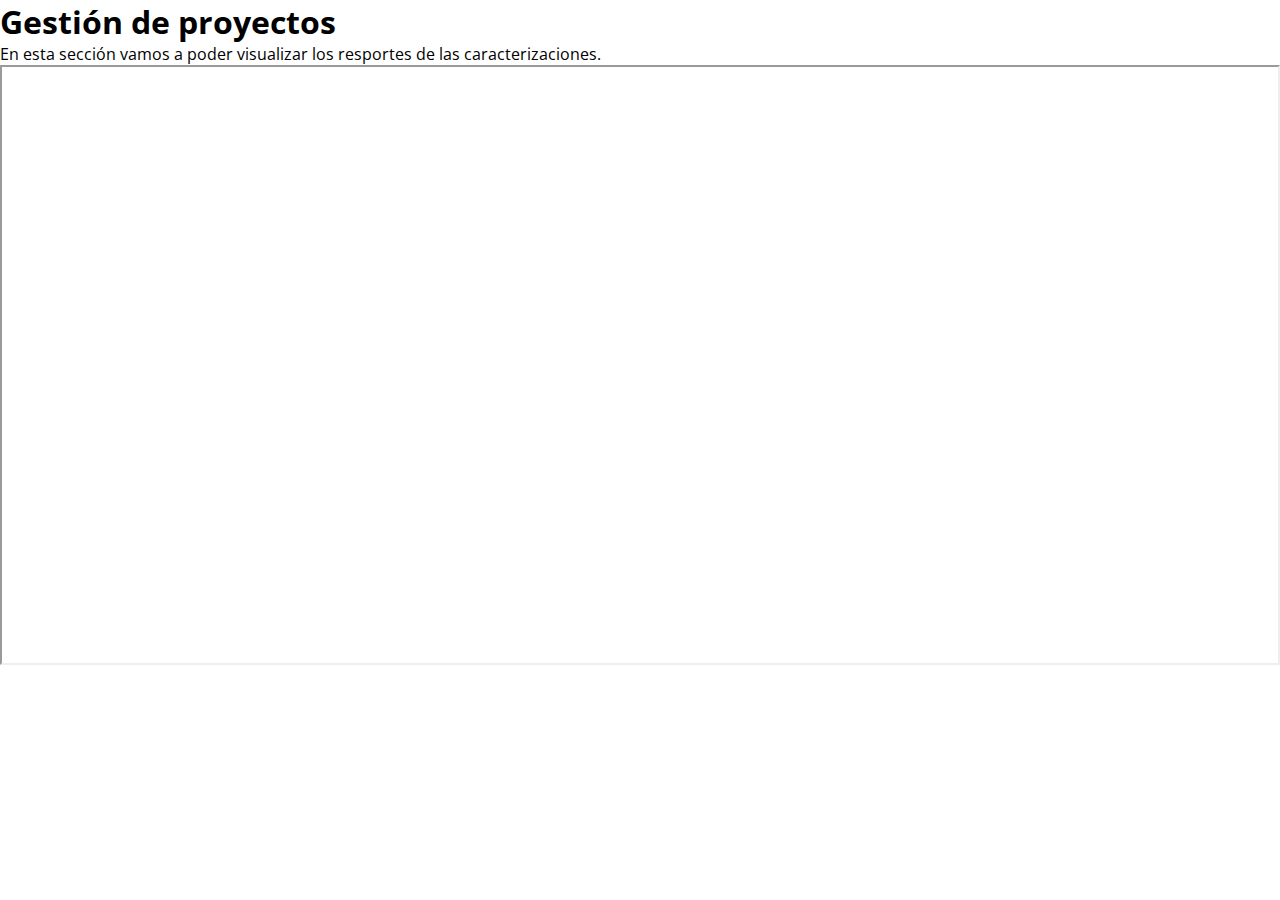
<file: gestionProyectos.html>
<!DOCTYPE html>
<html lang="en">
<head>
    <meta charset="UTF-8">
    <meta name="viewport" content="width=device-width, initial-scale=1.0">
    <title>GestiónProyectos</title>
    <link rel="shortcut icon" href="img/neworld.png" type="image/x-icon">
    <link rel="stylesheet" href="css/estilos.css">
    <link href="https://fonts.googleapis.com/css?family=Open+Sans:300,400,700,800&display=swap" rel="stylesheet">
</head>
<body>
   <h1>Gestión de proyectos</h1>
   <p>En esta sección vamos a poder visualizar los resportes de las caracterizaciones.</p> 
   <div class="documentos">
    <iframe src="https://drive.google.com/file/d/1JCmJTP3CrxUXpmZnnIh7QagHKf03a28o/preview" width="100%" height="600px" ></iframe>

   </div>
</body>
</html>
</file>
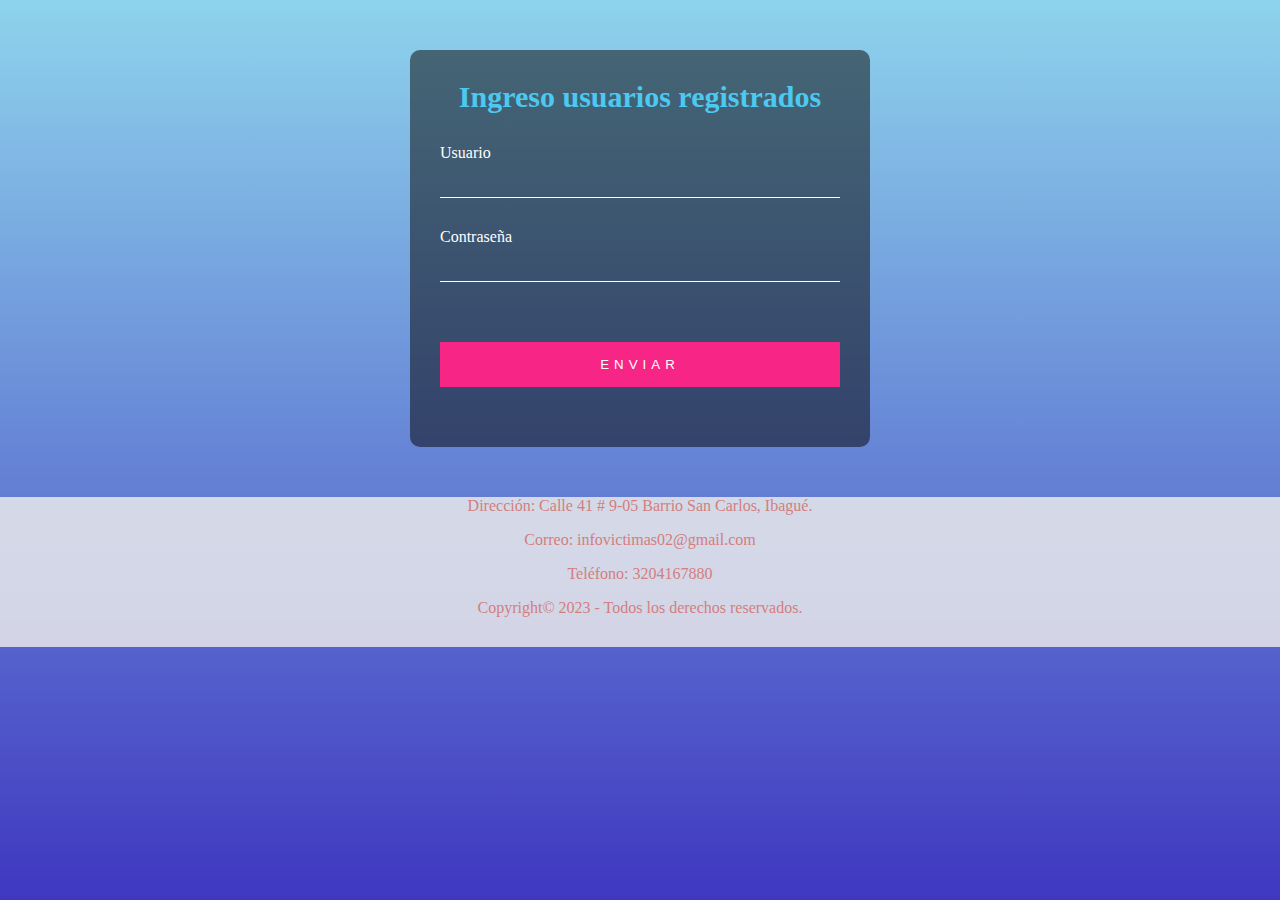
<file: logueo.html>
<!DOCTYPE html>
<html lang="es">
<head>
    <meta charset="UTF-8">
    <meta http-equiv="X-UA-Compatible" content="IE=edge">
    <meta name="viewport" content="width=device-width, initial-scale=1.0">
    <title>Logueo</title>
    <link rel="shortcut icon" href="img/neworld.png" type="image/x-icon">
    <link href="/css/logueoEstilos.css"rel='stylesheet'/>
</head>
<body>
    <div class="contenedor">
        <h2>Ingreso usuarios registrados</h2>
        <form id="forma" name="forma">
            <div class="elemento">
                <label for="usuario">Usuario</label>
                <input type="text" id="usuario" name="usuario" required="true"/>
            </div>
            <div class="elemento">
                <label for="password">Contraseña</label>
                <input type="password" id="password" name="password" required="true"/>
            </div>
            <div class="elemento">
                <input type="submit" value="Enviar"/>
            </div>
        </form>

    </div> 


</body>
<footer>
    <article>
        <p>Dirección: Calle 41 # 9-05 Barrio San Carlos, Ibagué.</p>
        <p>Correo: infovictimas02@gmail.com</p>
        <p>Teléfono: 3204167880</p>
        <p>Copyright&copy; 2023 - Todos los derechos reservados.</p>
    </article>
</footer>
</html>
</file>
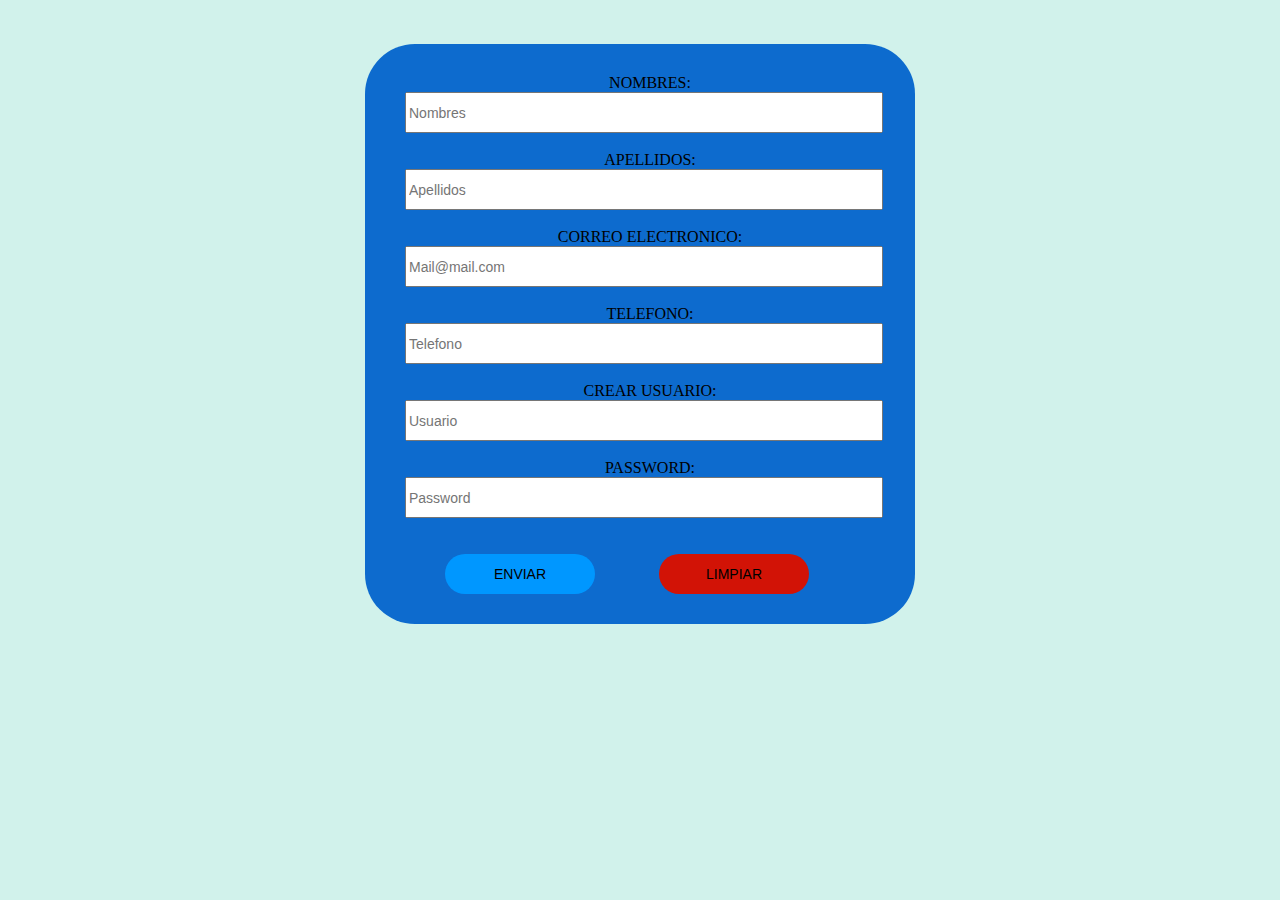
<file: perfil.html>
<!DOCTYPE html>
<html>
<head>
    <meta charset="UTF-8">
    <meta name="viewport" content="width=device-width, initial-scale=1.0">
    <title>formularioRegistro</title>
    <link rel="shortcut icon" href="img/neworld.png" type="image/x-icon">
    <link rel="stylesheet" type="text/css" href="style1.css">
    <link href="https://fonts.googleapis.com/css?family=Open+Sans:300,400,700,800&display=swap" rel="stylesheet">
</head>
<body>
<br>
<br>
    <div class="form">
        <form action="guardar.php" method="POST">

<label for="nombres"><center>Nombres:</center></label>
<input type="text" name="nombres" placeholder="Nombres" required="">
<br>
<br>
<label for="apellidos"><center>Apellidos:</center></label>
<input type="text" name="apellidos" placeholder="Apellidos" required="">
<br>
<br>
<label for="correo"><center>Correo Electronico:</center></label>
<input type="text" name="correo" placeholder="Mail@mail.com" required="">
<br>
<br>
<label for="telefono"><center>Telefono:</center></label>
<input type="text" name="telefono" placeholder="Telefono" required="">
<br>
<br>
<label for="usuario"><center>Crear Usuario:</center></label>
<input type="text" name="usuario" placeholder="Usuario" required="">
<br>
<br>
<label for="password"><center>Password:</center></label>
<input type="password" name="password" placeholder="Password" required="">
<br>
<br>
<br>
<input type="submit" value="ENVIAR">
<input type="reset" value="LIMPIAR">

        </form>
    </div>

</body>
</html>
</file>
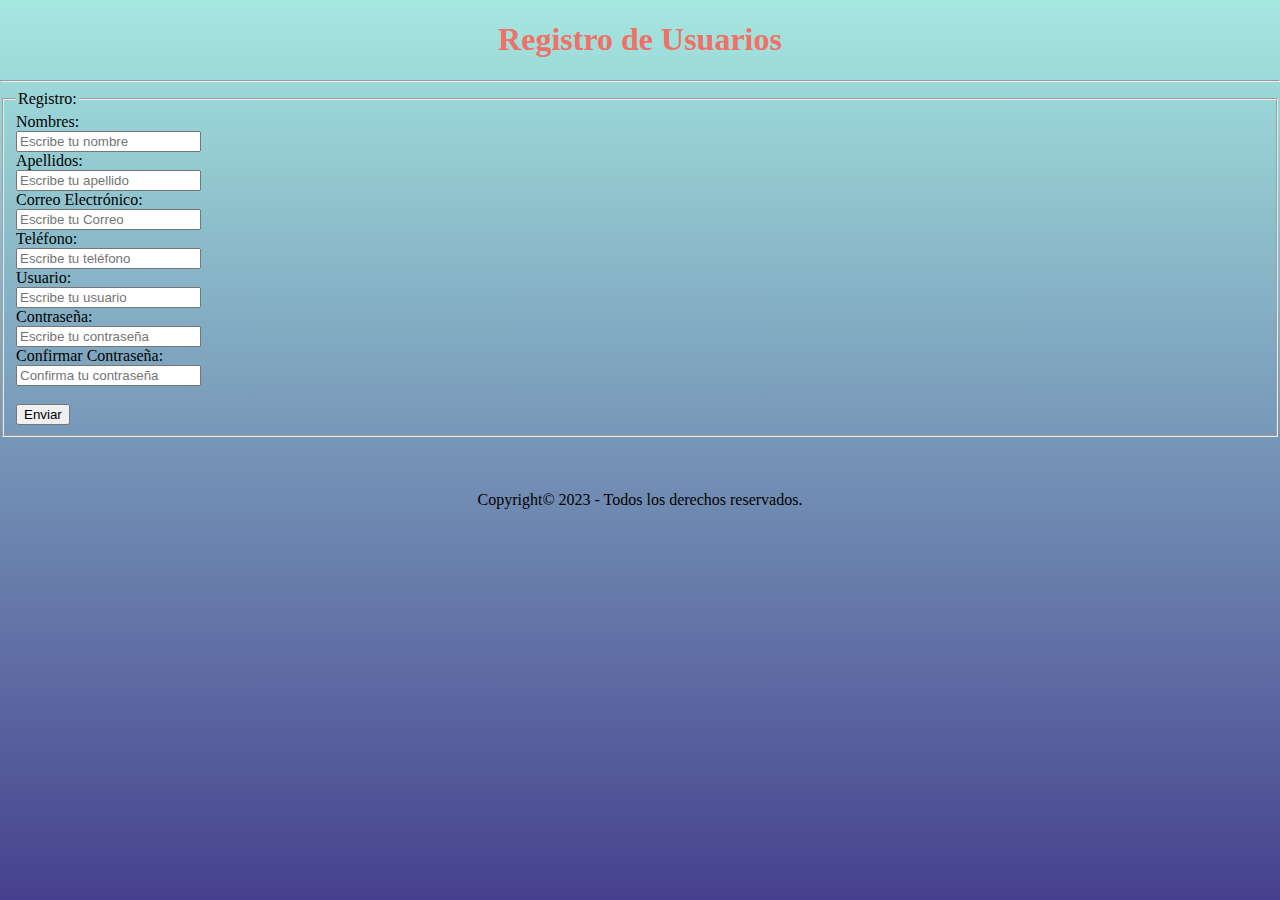
<file: perfil1.html>
<!DOCTYPE html>
<html lang="es">
<head>
    <meta charset="UTF-8">
    <meta http-equiv="X-UA-Compatible" content="IE=edge">
    <meta name="viewport" content="width=device-width, initial-scale=1.0">
    <title>Perfil</title>
    <link rel="shortcut icon" href="img/neworld.png" type="image/x-icon">
    <link href="/css/perfil.css"rel='stylesheet'/>
</head>
<body>
<h1>Registro de Usuarios</h1>
<hr/>
<form>
    <fieldset>
        <legend>Registro:</legend>
        <label for="nombre">Nombres:</label><br/>
        <input type="text" id="nombre" name="nombre" 
            placeholder="Escribe tu nombre" required="true"/><br/>

        <label for="apellido">Apellidos:</label><br/>
        <input type="text" id="apellido" name="apellido"
            placeholder="Escribe tu apellido" required="true"/><br/>

        <label for="email">Correo Electrónico:</label><br/>
        <input type="text" id="email" name="email"
            placeholder="Escribe tu Correo" required="true"/><br/>

        <label for="telefono">Teléfono:</label><br/>
        <input type="text" id="telefono" name="telefono"
            placeholder="Escribe tu teléfono" required="true"/><br/>

        <label for="usuario">Usuario:</label><br/>
        <input type="text" id="usuario" name="usuario"
            placeholder="Escribe tu usuario" required="true"/><br/>

        <label for="contraseña">Contraseña:</label><br/>
        <input type="text" id="contraseña" name="contraseña"
            placeholder="Escribe tu contraseña" required="true"/><br/>
    
        <label for="Ccontraseña">Confirmar Contraseña:</label><br/>
        <input type="text" id="Ccontraseña" name="Ccontraseña"
            placeholder="Confirma tu contraseña" required="true"/><br/>
        <br/>
        <input type="submit" value="Enviar"/>

    </fieldset>    
</form>
<br>

<br>
<br>
    </article>
    <article>Copyright&copy; 2023 - Todos los derechos reservados.</article>
<br>
</body>
</html>
</file>
<file: css/estilos.css>
* {
    margin: 0;
    padding: 0;
    box-sizing: border-box;
}

body {
    font-family: 'open sans';
}

.contenedor {
    padding: 60px 0;
    width: 90%;
    max-width: 1000px;
    margin: auto;
    overflow: hidden;
}

.titulo {
    color: rgb(130, 37, 0);
    font-size: 30px;
    text-align: center;
    margin-bottom: 60px;
}

/* Header */

header {
    width: 100%;
    height: 600px;
    background: #eef2ec;
    /* fallback for old browsers */
    background: -webkit-linear-gradient(to right, hsla(162, 100%, 74%, 0), hsla(100, 23%, 95%, 0)), url(../img/Imagen8.jpg);
    /* Chrome 10-25, Safari 5.1-6 */
    background: linear-gradient(to right, hsla(181, 72%, 73%, 0), hsla(105, 17%, 91%, 0.479)), url(../img/Imagen8.jpg);
    /* W3C, IE 10+/ Edge, Firefox 16+, Chrome 26+, Opera 12+, Safari 7+ */
    background-size: cover;
    background-attachment: fixed;
    position: relative;
}

nav {
    text-align: right;
    padding: 30px 50 px 0 0;
}

nav>a {
    color:rgb(2, 1, 9);
    font-weight: 300;
    text-decoration: none;
    margin-right: 10px;
    font-size:large;
    background-color: #b1c7ed;
}

nav>a:hover {
    text-decoration: underline;
}

header .textos-header {
    display: flex;
    height: 430px;
    width: 100%;
    align-items: center;
    justify-content: center;
    flex-direction: column;
    text-align: center;
}

.textos-header h1 {
    font-size: 50px;
}

.textos-header h2 {
    font-size: 30px;
    font-weight: 300;
}

.wave {
    position: absolute;
    bottom: 0;
    width: 100%;
}

/* About us */

.contenedor-sobre-nosotros {
    display: flex;
    justify-content: space-evenly;
    

}

.imagen-about-us {
    width: 48%;
}

.sobre-nosotros .contenido-textos {
    width: 48%;
}

.contenido-textos h3 {
    margin-bottom: 15px;
}

.contenido-textos h3 span {
    background: hsl(223, 91%, 27%);
    color: #fff;
    border-radius: 50%;
    display: inline-block;
    text-align: center;
    width: 30px;
    height: 30px;
    padding: 2px;
    box-shadow: 0 0 6px 0 rgba(0, 0, 0, .5);
    margin-right: 5px;
}

.contenido-textos p {
    padding: 0px 0px 30px 15px;
    font-weight: 300;
    text-align: justify;
}

/* Galeria */
.portafolio {
    background: #f2f2f2;
}

.galeria-port {
    display: flex;
    justify-content: space-evenly;
    flex-wrap: wrap;
}

.imagen-port {
    width: 24%;
    margin-bottom: 10px;
    height: 200px;
    overflow: hidden;
    position: relative;
    cursor: pointer;
    box-shadow: 0 0 6px 0 rgba(0, 0, 0, .5);
}

.imagen-port>img {
    width: 100%;
    height: 100%;
    object-fit: cover;
    display: block;
}

.hover-galeria {
    position: absolute;
    width: 100%;
    height: 100%;
    top: 0;
    transform: scale(0);
    background: hsla(143, 91%, 27%, 0.7);
    transition: transform .5s;
    display: flex;
    justify-content: center;
    align-items: center;
    flex-direction: column;
}

.hover-galeria img {
    width: 50px;
}

.imagen-port:hover .hover-galeria {
    transform: scale(1);
}

/* Clients */

.cards {
    display: flex;
    justify-content: space-evenly;
}

.cards .card {
    background: #548fe2;
    display: flex;
    width: 46%;
    height: 200px;
    align-items: center;
    justify-content: space-evenly;
    border-radius: 5px;
    box-shadow: 0 0 6px 0 rgba(0, 0, 0, 0.9);
}

.cards .card img {
    width: 100px;
    height: 100px;
    object-fit: cover;
    border: 3px solid #fff;
    border-radius: 50%;
    display: block;
}

.cards .card>.contenido-texto-card {
    width: 60%;
    color: #fff;

}

.cards .card>.contenido-texto-card p {
    font-weight: 300;
    padding-top: 5px;
}

/* Our team */
.about-services {
    background: #f2f2f2;
    padding-bottom: 30px;
}

.servicio-cont {
    display: flex;
    justify-content: space-between;
    align-items: center;
}

.servicio-ind {
    width: 28%;
    text-align: center;
}

.servicio-ind img {
    width: 90%;
}

.servicio-ind h3 {
    margin: 10px 0;
}

.servicio-ind p {
    font-weight: 300;
    text-align: justify;
}

/* footer */
footer {
    background: #f2eded;
    padding: 60px 0 30px 0;
    margin: auto;
    overflow: hidden;
}

.contenedor-footer{
    display: flex;
    justify-content: space-around;
}
footer #article{
display: flex; 
justify-content: center;
}
</file>
<file: css/caracterizacion.css>
h1{
    color: #f07167;
    text-align: center;
}
h2{
    color: rgb(112, 66, 14);
}
body{
   background-color: rgba(176, 226, 226, 0.938); 
}
/* Estilo para los contenedores de las columnas */
.columna {
    width: 48%; /* Aproximadamente la mitad del ancho total */
    padding: 1%; /* Espacio alrededor del texto */
    box-sizing: border-box; /* Incluye el padding y el borde en el cálculo del ancho y alto */
    float: left; /* Posiciona las columnas al lado izquierdo del contenedor principal */
    text-align: justify; /* Justifica todos los parágrafos, excepto el último */
    text-align-last: left;
    font-family: Arial, sans-serif; /* Cambia el tipo de letra */
    font-size: 18px; /* Cambia el tamaño del texto */

}

/* Estilo para los parrafos dentro de las columnas */
.columna p {
    margin: 0; /* Elimina el margen predeterminado alrededor de los parrafos */
}

/* Estilo para los contenedores principales que contienen las columnas */
.contenedor {
    margin: 0 auto; /* Centra los contenedores en la página */
    overflow: auto; /* Permite desplazarse por los contenedores si el contenido supera su tamaño */
    padding: 2%; /* Espacio alrededor de los contenedores */
}

/* Estilo para eliminar el margen entre las dos primeras columnas */
.contenedor .columna:nth-child(2) {
    margin-left: 2%; /* Espacio a la izquierda de la segunda columna */
}
footer{
    width: 100%;
    height: 600px;
    background-color: white;
    margin: auto;
}
footer #article{
    background-color: snow;
    width: 100%;
    height: 540px;
    margin: auto;
}
footer #article iframe{
    width: 100%;
    height: 400px;
    margin: auto;
    display: block;
}
footer #article ul{
    width: 480px;
    height: 30px;
    margin: 10px auto;
    
}
footer #article ul li{
    color: black;
    display: block;
    float: left;
    margin: 0 10px;
}
footer #article ul li a{
    color: black;
    text-decoration: none;
}
footer #article ul li img{
    width: 30px;
    height: 30px;
    margin: 0 5px;
}
footer article{
    margin: 10px 0 0 0;
    width: 100%;
    height: 25px;
    color: rgb(211, 126, 126);
    text-align: center;
    background-color: rgba(235, 235, 235, 0.84);
}
footer #article ul li a img{
    width: 25px;
    margin: 0 5px;
    height: 25px;
}
</file>
<file: css/logueoEstilos.css>
html{
    height: 100%;
}
body{
    margin: 0;
    padding: 0;
    background: linear-gradient(#8ed3ec, #3f37c0);
}
.contenedor{
    margin: 50px auto;
    width: 400px;
    padding: 30px;
    background: rgba(0,0,0, .5);
    border-radius: 10px;
}
.contenedor h2{
    margin: 0 0 30px;
    padding: 0;
    font-size: 30px;
    color: #4cc9f0;
    text-align: center;
}
.contenedor .elemento label{
    color: #fff;
}
.contenedor .elemento input{
    width: 100%;
    padding: 10px 0;
    color: #fff;
    background: transparent;
    border: none;
    border-bottom: 1px solid #fff;
    margin-bottom: 30px;
}
.contenedor .elemento input[type="submit"]{
    background-color: #f72585;
    border:none;
    letter-spacing: 5px;
    text-transform: uppercase;
    cursor: pointer;
    padding: 15px;
    margin-top: 30px;
}


footer #article ul li{
    color: black;
    display: block;
    float: left;
    margin: 0 10px;
}
footer #article ul li a{
    color: black;
    text-decoration: none;
}

footer article{
    margin: 10px 0 0 0;
    width: 100%;
    height: 150px;
    color: rgb(211, 126, 126);
    text-align: center;
    background-color: rgba(235, 235, 235, 0.84);
}
</file>
<file: style1.css>
/* Chiphysi programación suscribete */
/* V 0.1 original */
/* Autor: Chiphysi  Autor: Jhonatan Cardona   */
/* Derechos de autor(Suscribete) */
 
body{
background-color: #D1F2EB;
}
.form{

position:relative;
width: 530px;
height: 550px;
padding-left: 20px;
padding-top: 30px;
background-color: #0D6BCE;
border-radius: 50px;
margin: auto; 

}

input[type=text],[type=email]{

width: 470px;
height: 35px;
font: 14px normal normal uppercase helvatica, arial, serif;

}

textarea{

width: 470px;
height: 110px;
font: 14px normal normal uppercase helvatica, arial, serif;

}
input[type=password],[type=password]{

width: 470px;
height: 35px;
font: 14px normal normal uppercase helvatica, arial, serif;

}


input[type=submit]{

	position: relative;
	width: 150px;
	height: 40px;
	border-radius: 20px;
	margin-left: 60px;
	border: 0px;
	background-color: #0097ff;
	font: 14px normal normal uppercase helvatica, arial, serif;
}


input[type=reset]{

	position: relative;
	width: 150px;
	height: 40px;
	border-radius: 20px;
	margin-left: 60px;
	border: 0px;
	background-color: #D21306;
	font: 14px normal normal uppercase helvatica, arial, serif;
}


p{
text-shadow: 0 1px 0 #fff;
font-size: 24px;

}

label{


	margin:11px 20px 0 0;
	font-size: 16px;
	color: black;
	text-transform: uppercase; 
}
</file>
<file: css/perfil.css>
h1{
    color: #f07167;
    text-align: center;
}
html{
    height: 100%;
}
body{
    margin: 0;
    padding: 0;
    background: linear-gradient(#a5e8e0, #46418e);
}
.contenedor{
    margin: 50px auto;
    width: 400px;
    padding: 30px;
    background: rgba(0,0,0, .5);
    border-radius: 10px;
}
.contenedor h2{
    margin: 0 0 30px;
    padding: 0;
    font-size: 30px;
    color: #4cc9f0;
    text-align: center;
}
.contenedor .elemento label{
    color: #fff;
}
.contenedor .elemento input{
    width: 100%;
    padding: 10px 0;
    color: #fff;
    background: transparent;
    border: none;
    border-bottom: 1px solid #fff;
    margin-bottom: 30px;
}
.contenedor .elemento input[type="submit"]{
    background-color: #f72585;
    border:none;
    letter-spacing: 5px;
    text-transform: uppercase;
    cursor: pointer;
    padding: 15px;
    margin-top: 30px;
}
article {
    text-align: center;
}
</file>
